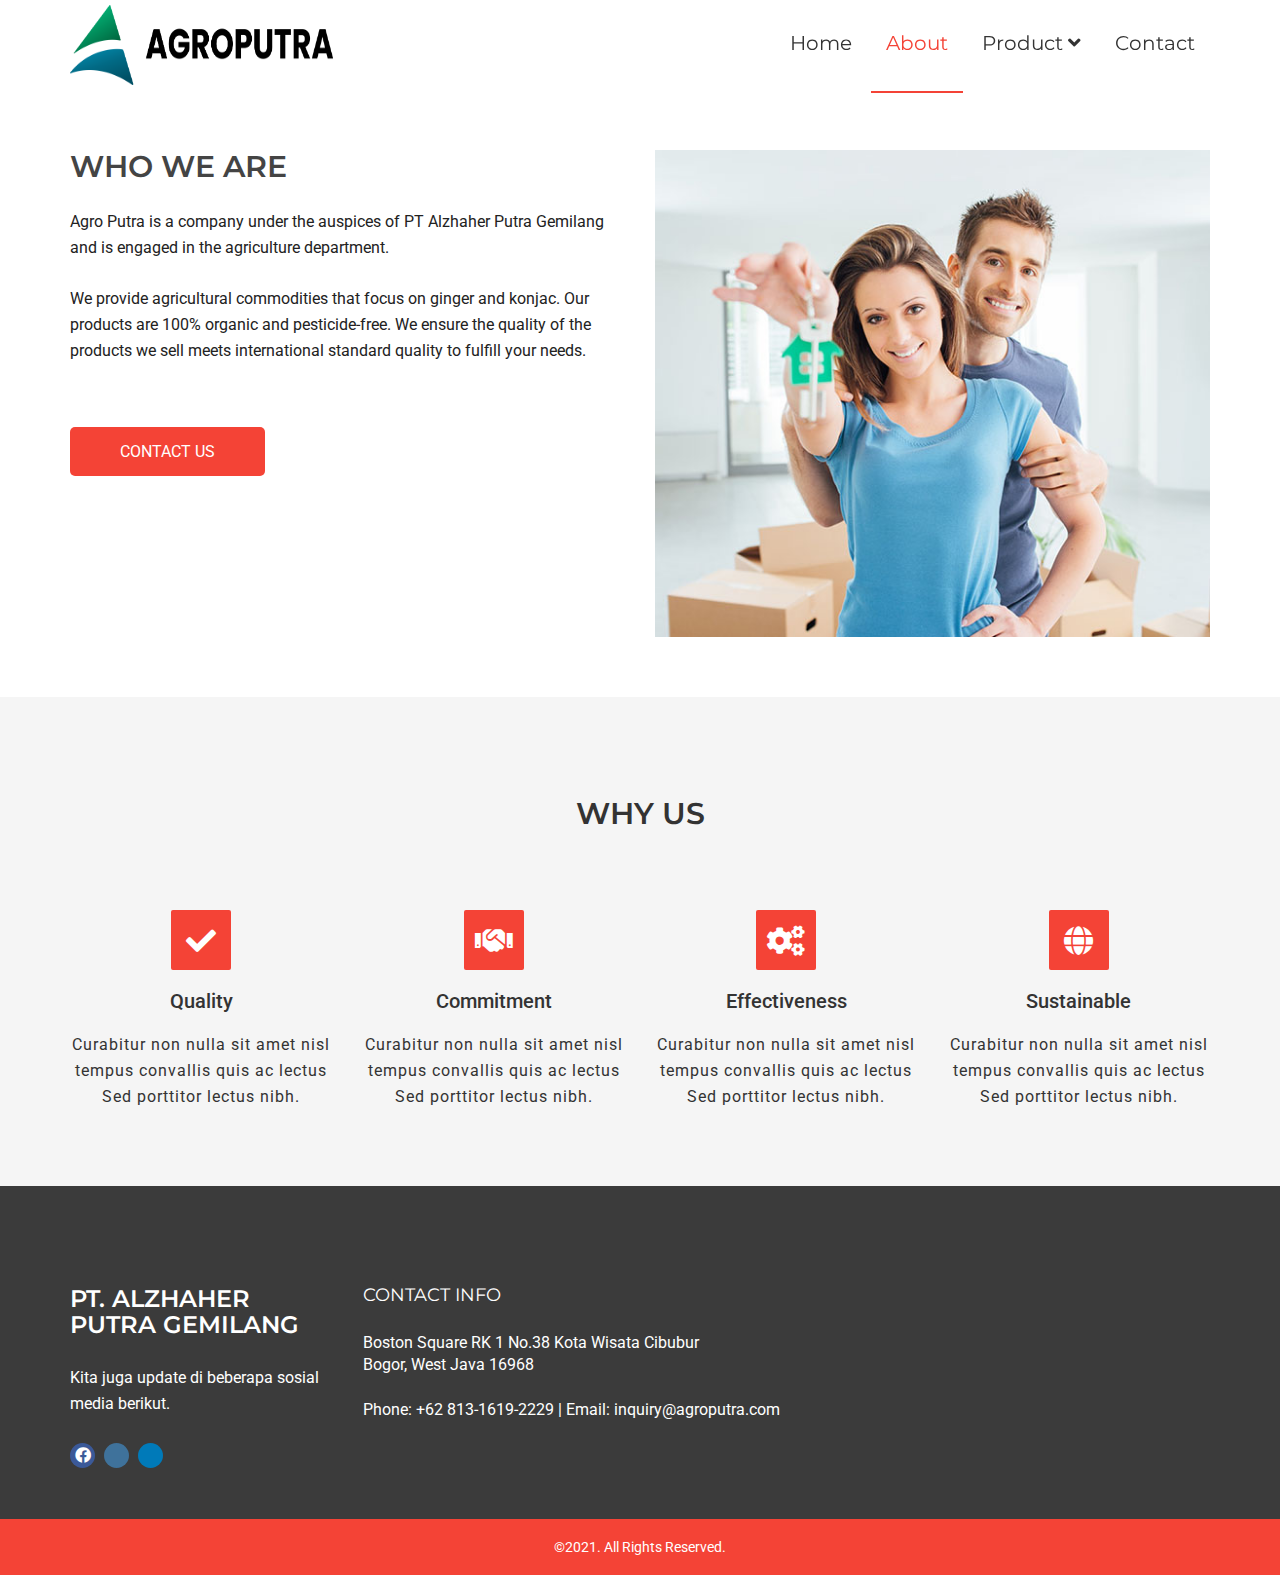
<file: about.html>
<!DOCTYPE html>
<html class="no-js" lang="">
  <!-- Mirrored from www.theasianweb.com/realestate/about.html by HTTrack Website Copier/3.x [XR&CO'2014], Wed, 30 Jun 2021 09:32:20 GMT -->
  <head>
    <meta charset="utf-8" />
    <meta http-equiv="x-ua-compatible" content="ie=edge" />
    <title>Agroputra | About</title>
    <meta name="description" content="" />
    <meta name="viewport" content="width=device-width, initial-scale=1" />

    <link rel="apple-touch-icon" href="apple-touch-icon.html" />
    <!-- Place favicon.ico in the root directory -->

    <!-- All CSS here -->
    <!-- bootstrap v3.3.6 CSS -->
    <link rel="stylesheet" href="css/bootstrap.min.css" />
    <!-- animate CSS -->
    <link rel="stylesheet" href="css/animate.css" />
    <!-- jquery-ui.min CSS -->
    <link rel="stylesheet" href="css/jquery-ui.min.css" />
    <!-- bootstrap select CSS -->
    <link rel="stylesheet" href="css/bootstrap-select.min.css" />
    <!-- magnific popup CSS -->
    <link rel="stylesheet" href="css/magnific-popup.css" />
    <!-- owl.carousel CSS -->
    <link rel="stylesheet" href="css/owl.carousel.css" />
    <!-- bxslider CSS -->
    <link rel="stylesheet" href="css/jquery.bxslider.css" />
    <!-- slick CSS -->
    <link rel="stylesheet" href="css/slick.css" />
    <link rel="stylesheet" href="css/slick-theme.css" />
    <!-- font-awesome CSS -->
    <link rel="stylesheet" href="css/font-awesome.min.css" />
    <!-- meanmenu css -->
    <link rel="stylesheet" href="css/meanmenu.min.css" />
    <!-- style CSS -->
    <link rel="stylesheet" href="style.css" />
    <!-- responsive CSS -->
    <link rel="stylesheet" href="css/responsive.css" />
    <link href="fontawesome/css/fontawesome.css" rel="stylesheet" />
    <link href="fontawesome/css/brands.css" rel="stylesheet" />
    <link href="fontawesome/css/solid.css" rel="stylesheet" />
    <!-- modernizr CSS -->
    <script src="js/vendor/modernizr-2.8.3.min.js"></script>
  </head>
  <body>
    <!--[if lt IE 8]>
      <p class="browserupgrade">
        You are using an <strong>outdated</strong> browser. Please
        <a href="http://browsehappy.com/">upgrade your browser</a> to improve
        your experience.
      </p>
    <![endif]-->

    <!-- Header Area -->
    <header>
      <div class="header-v1">
        <div class="header-navbar navbar-default navbar-fixed-top">
          <div class="container">
            <div class="row">
              <div class="col-md-3 col-sm-12 col-xs-12">
                <div class="header-logo">
                  <a href="index.html">
                    <img src="images/logo/logo-v1.png" alt="" />
                  </a>
                </div>
              </div>
              <div class="col-md-9 col-sm-12 col-xs-12">
                <div class="phone-menu">
                  <i class="fa fa-bars show-menu"></i>
                </div>
                <div class="main-menu text-right">
                  <nav>
                    <ul>
                      <li>
                        <a href="index.html">Home</a>
                      </li>
                      <li class="active"><a href="about.html">About</a></li>
                      <li>
                        <a>Product <i class="fa fa-angle-down"></i></a>
                        <ul>
                          <li><a href="product-jahe.html">Ginger</a></li>
                          <li><a href="product-porang.html">Konjac</a></li>
                        </ul>
                      </li>
                      <li><a href="contact-us.html">Contact</a></li>
                    </ul>
                  </nav>
                </div>
              </div>
            </div>
          </div>
        </div>
      </div>
      <!-- mobile-menu-area start -->
      <div class="mobile-menu-area navbar-fixed-top">
        <div class="container">
          <div class="row">
            <div class="col-md-12">
              <div class="mobile-menu">
                <nav id="dropdown">
                  <ul>
                    <li>
                      <a href="index.html">Home</a>
                    </li>
                    <li class="active"><a href="about.html">About</a></li>
                    <li>
                      <a>Product <i class="fa fa-angle-down"></i></a>
                      <ul>
                        <li><a href="product-jahe.html">Ginger</a></li>
                        <li><a href="product-porang.html">Konjac</a></li>
                      </ul>
                    </li>
                    <li><a href="contact-us.html">Contact</a></li>
                  </ul>
                </nav>
              </div>
            </div>
          </div>
        </div>
      </div>
      <!-- mobile-menu-area end -->
    </header>
    <!-- /Header Area -->
    <!--About us area-->
    <section class="about-area section">
      <div class="container">
        <div class="row">
          <div class="col-md-6 col-sm-12 col-xs-12">
            <div class="about-content">
              <h2>WHO WE ARE</h2>
              <p>
                Agro Putra is a company under the auspices of PT Alzhaher Putra
                Gemilang and is engaged in the agriculture department.
              </p>
              <p style="margin-top: -50px">
                We provide agricultural commodities that focus on ginger and
                konjac. Our products are 100% organic and pesticide-free. We
                ensure the quality of the products we sell meets international
                standard quality to fulfill your needs.
              </p>

              <a href="contact-us.html" class="btn-a">CONTACT US</a>
            </div>
          </div>
          <div class="col-md-6 col-sm-12 col-xs-12">
            <div class="about-image">
              <img src="images/about.jpg" alt="" />
            </div>
          </div>
        </div>
      </div>
    </section>
    <!--/About us area-->
    <!-- Services Area -->
    <section class="services-area">
      <div class="container">
        <div class="row">
          <div class="col-md-8 col-md-offset-2 col-sm-12">
            <div
              class="section-heading-v1 text-center"
              style="margin-bottom: 80px"
            >
              <h2>WHY US</h2>
            </div>
          </div>
        </div>
        <div class="row">
          <div class="col-md-3 col-sm-6 col-xs-12 text-center">
            <div class="services-list">
              <span><i class="fa fa-check"></i></span>
              <h4>Quality</h4>
              <p>
                Curabitur non nulla sit amet nisl tempus convallis quis ac
                lectus Sed porttitor lectus nibh.
              </p>
            </div>
          </div>
          <div class="col-md-3 col-sm-6 col-xs-12 text-center">
            <div class="services-list">
              <span><i class="fa fa-handshake"></i></span>
              <h4>Commitment</h4>
              <p>
                Curabitur non nulla sit amet nisl tempus convallis quis ac
                lectus Sed porttitor lectus nibh.
              </p>
            </div>
          </div>
          <div class="col-md-3 col-sm-6 col-xs-12 text-center">
            <div class="services-list">
              <span><i class="fa fa-cogs"></i></span>
              <h4>Effectiveness</h4>
              <p>
                Curabitur non nulla sit amet nisl tempus convallis quis ac
                lectus Sed porttitor lectus nibh.
              </p>
            </div>
          </div>
          <div class="col-md-3 col-sm-6 col-xs-12 text-center">
            <div class="services-list">
              <span><i class="fa fa-globe"></i></span>
              <h4>Sustainable</h4>
              <p>
                Curabitur non nulla sit amet nisl tempus convallis quis ac
                lectus Sed porttitor lectus nibh.
              </p>
            </div>
          </div>
        </div>
      </div>
    </section>
    <!-- /Services Area -->
    <!--Footer-->
    <footer>
      <div class="footer-top">
        <div class="container">
          <div class="row">
            <div class="col-md-3 col-sm-6 col-xs-12">
              <div class="footer-about">
                <!-- <img src="images/logo/logo-v1.png" alt=""/> -->
                <h3>PT. ALZHAHER PUTRA GEMILANG</h3>
                <p>Kita juga update di beberapa sosial media berikut.</p>
                <ul>
                  <li>
                    <a href="#" class="facebook"
                      ><i class="fab fa-facebook"></i
                    ></a>
                  </li>
                  <li>
                    <a href="#" class="instagram"
                      ><i class="fa fa-instagram"></i
                    ></a>
                  </li>
                  <li>
                    <a href="#" class="linkedin"
                      ><i class="fa fa-linkedin"></i
                    ></a>
                  </li>
                </ul>
              </div>
            </div>
            <div class="col-md-6 col-sm-6 col-xs-12">
              <div class="footer-contact footer-content-area">
                <h4>Contact info</h4>
                <div class="contact-content">
                  <address>
                    <span>Boston Square RK 1 No.38 Kota Wisata Cibubur</span>
                    <span>Bogor, West Java 16968</span>
                  </address>

                  <p>
                    <span
                      >Phone: +62 813-1619-2229 | Email:
                      inquiry@agroputra.com</span
                    >
                  </p>
                  <p>
                    <!-- <span>Email: inquiry@agroputra.com</span> -->
                    <!-- <span>Web: www.realestate.com</span> -->
                  </p>
                </div>
              </div>
            </div>
          </div>
        </div>
      </div>
      <div class="footer-last last-v1">
        <div class="container">
          <div class="row">
            <div class="col-md-12 text-center">
              <p>©2021. All Rights Reserved.</p>
            </div>
          </div>
        </div>
      </div>
    </footer>
    <!--/Footer-->

    <!-- All JS here -->
    <!-- jquery latest version -->
    <script src="js/vendor/jquery-1.12.0.min.js"></script>
    <!-- bootstrap JS -->
    <script src="js/bootstrap.min.js"></script>
    <!-- owl.carousel JS -->
    <script src="js/owl.carousel.min.js"></script>
    <!-- bootstrap select JS -->
    <script src="js/bootstrap-select.min.js"></script>
    <!-- magnific popup JS -->
    <script src="js/jquery.magnific-popup.min.js"></script>
    <!-- jquery-ui JS -->
    <script src="js/jquery-ui.min.js"></script>
    <!-- wow JS -->
    <script src="js/wow.min.js"></script>
    <!-- bxslider JS -->
    <script src="js/jquery.bxslider.min.js"></script>
    <!-- counterup JS -->
    <script src="js/jquery.counterup.min.js"></script>
    <script src="js/waypoints.min.js"></script>
    <!-- slick JS -->
    <script src="js/slick.min.js"></script>
    <!-- plugins JS -->
    <script src="js/plugins.js"></script>
    <!-- meanmenu js -->
    <script src="js/jquery.meanmenu.js"></script>
    <!-- main JS -->
    <script src="js/main.js"></script>
  </body>

  <!-- Mirrored from www.theasianweb.com/realestate/about.html by HTTrack Website Copier/3.x [XR&CO'2014], Wed, 30 Jun 2021 09:32:21 GMT -->
</html>
</file>
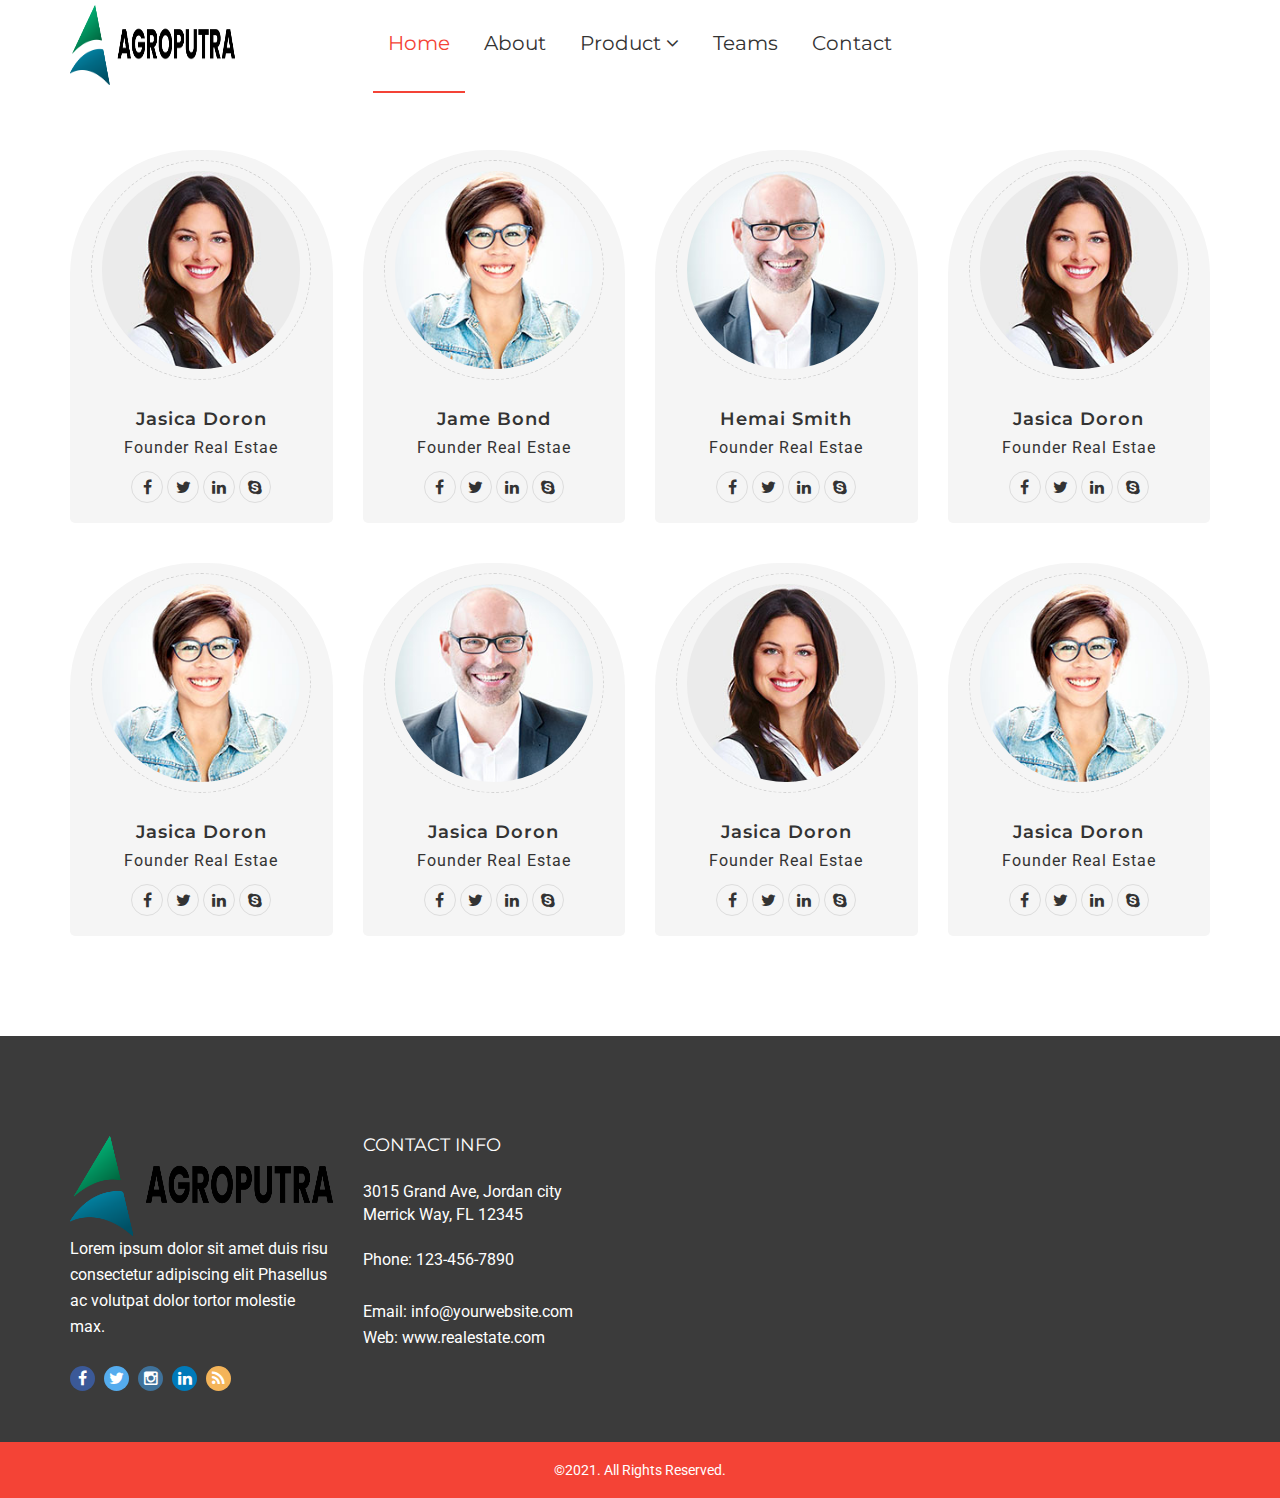
<file: agent-list.html>
<!doctype html>
<html class="no-js" lang="">
    
<!-- Mirrored from www.theasianweb.com/realestate/agent-list.html by HTTrack Website Copier/3.x [XR&CO'2014], Wed, 30 Jun 2021 09:34:08 GMT -->
<head>
        <meta charset="utf-8">
        <meta http-equiv="x-ua-compatible" content="ie=edge">
        <title>Real Estate | Agent list</title>
        <meta name="description" content="">
        <meta name="viewport" content="width=device-width, initial-scale=1">

        <link rel="apple-touch-icon" href="apple-touch-icon.html">
        <!-- Place favicon.ico in the root directory -->

        <!-- All CSS here -->
        <!-- bootstrap v3.3.6 CSS -->
        <link rel="stylesheet" href="css/bootstrap.min.css">
        <!-- animate CSS -->
        <link rel="stylesheet" href="css/animate.css">
        <!-- jquery-ui.min CSS -->
        <link rel="stylesheet" href="css/jquery-ui.min.css">
        <!-- bootstrap select CSS -->
        <link rel="stylesheet" href="css/bootstrap-select.min.css">
        <!-- magnific popup CSS -->
        <link rel="stylesheet" href="css/magnific-popup.css">
        <!-- owl.carousel CSS -->
        <link rel="stylesheet" href="css/owl.carousel.css">
        <!-- bxslider CSS -->
        <link rel="stylesheet" href="css/jquery.bxslider.css">
        <!-- slick CSS -->
        <link rel="stylesheet" href="css/slick.css">
        <link rel="stylesheet" href="css/slick-theme.css">
        <!-- font-awesome CSS -->
        <link rel="stylesheet" href="css/font-awesome.min.css">
        <!-- meanmenu css -->
        <link rel="stylesheet" href="css/meanmenu.min.css">
        <!-- style CSS -->
        <link rel="stylesheet" href="style.css">
        <!-- responsive CSS -->
        <link rel="stylesheet" href="css/responsive.css">
        <!-- modernizr CSS -->
        <script src="js/vendor/modernizr-2.8.3.min.js"></script>
    </head>
    <body>
        <!--[if lt IE 8]>
            <p class="browserupgrade">You are using an <strong>outdated</strong> browser. Please <a href="http://browsehappy.com/">upgrade your browser</a> to improve your experience.</p>
        <![endif]-->

        <!-- Header Area -->
        <header>
        	<div class="header-v1">
            	<div class="header-top">
                	<div class="container">
                    </div>
                </div>
                <div class="header-navbar">
                	<div class="container">
                    	<div class="row">
                        	<div class="col-md-2 col-sm-12 col-xs-12">
                            	<div class="header-logo">
                                	<a href="index-2.html">
                                        <img src="images/logo/logo-v1.png" alt=""/>
                                    </a>
                                </div>
                            </div>
                            <div class="col-md-8 col-sm-12 col-xs-12">
                                <div class="phone-menu"><i class="fa fa-bars show-menu"></i></div>
                            	<div class="main-menu text-center">
                                	<nav>
                                    	<ul>
                                        	<li class="active">
                                                <a href="index.html">Home</a>
                                                
                                            </li>
                                            <li><a href="about.html">About</a></li>
                                            <li>
                                                <a>Product <i class="fa fa-angle-down"></i></a>
                                                <ul>
                                                    <li><a href="product-jahe.html">Jahe</a></li>
                                                    <li><a href="product-porang.html">Porang</a></li>
                                                    <li><a href="product-moringa.html">Moringa</a></li>
                                                </ul>
                                            </li>
                                            <li><a href="agent-list.html">Teams</a></li>
                                            <!-- <li>
                                                <a>Pages <i class="fa fa-angle-down"></i></a>
                                            	<ul>
                                                	<li><a href="about.html">About us</a></li>
                                                    <li><a href="agent-list.html">Agent list</a></li>
                                                    <li><a href="agent-profile.html">Agent profile</a></li>
                                                    <li><a href="blog-grid.html">Blog grid</a></li>
                                                    <li><a href="blog-sidebar.html">Blog sidebar</a></li>
                                                    <li><a href="property-list-one.html">property-list-one</a></li>
                                                    <li><a href="property-list-two.html">property-list-two</a></li>
                                                    <li><a href="property-details-one.html">property-details-one</a></li>
                                                    <li><a href="property-details-two.html">property-details-two</a></li>
                                                    <li><a href="contact-us.html">Contact us</a></li>
                                                </ul>
                                           	</li> -->
                                            <!-- <li>
                                                <a>Blog <i class="fa fa-angle-down"></i></a>
                                                <ul>
                                                    <li><a href="blog-grid.html">Blog grid</a></li>
                                                    <li><a href="blog-sidebar.html">Blog sidebar</a></li>
                                                </ul>
                                            </li> -->
                                            <li><a href="contact-us.html">Contact</a></li>
                                        </ul>
                                    </nav>
                                </div>
                            </div>
                        </div>
                    </div>
                </div>
            </div>
            <!-- mobile-menu-area start -->
            <div class="mobile-menu-area">
              <div class="container">
                <div class="row">
                  <div class="col-md-12">
                    <div class="mobile-menu">
                      <nav id="dropdown">                     
                        <ul>
                            <li class="active">
                                <a href="index.html">Home</a>
                                
                            </li>
                            <li><a href="about.html">About</a></li>
                            <li>
                                <a>Product <i class="fa fa-angle-down"></i></a>
                                <ul>
                                    <li><a href="product-jahe.html">Jahe</a></li>
                                    <li><a href="product-porang.html">Porang</a></li>
                                    <li><a href="product-moringa.html">Moringa</a></li>
                                </ul>
                            </li>
                            <li><a href="agent-list.html">Teams</a></li>
                            <!-- <li>
                                <a>Pages <i class="fa fa-angle-down"></i></a>
                                <ul>
                                    <li><a href="about.html">About us</a></li>
                                    <li><a href="agent-list.html">Agent list</a></li>
                                    <li><a href="agent-profile.html">Agent profile</a></li>
                                    <li><a href="blog-grid.html">Blog grid</a></li>
                                    <li><a href="blog-sidebar.html">Blog sidebar</a></li>
                                    <li><a href="property-list-one.html">property-list-one</a></li>
                                    <li><a href="property-list-two.html">property-list-two</a></li>
                                    <li><a href="property-details-one.html">property-details-one</a></li>
                                    <li><a href="property-details-two.html">property-details-two</a></li>
                                    <li><a href="contact-us.html">Contact us</a></li>
                                </ul>
                               </li> -->
                            <!-- <li>
                                <a>Blog <i class="fa fa-angle-down"></i></a>
                                <ul>
                                    <li><a href="blog-grid.html">Blog grid</a></li>
                                    <li><a href="blog-sidebar.html">Blog sidebar</a></li>
                                </ul>
                            </li> -->
                            <li><a href="contact-us.html">Contact</a></li>
                        </ul>
                      </nav>
                    </div>          
                  </div>
                </div>
              </div>
            </div>
            <!-- mobile-menu-area end -->
        </header><!-- /Header Area -->
        <!-- Agent Area -->
        <section class="agent-area-page section">
            <div class="container">
                <div class="row">
                    <div class="col-md-3 col-sm-6 col-xs-12">
                        <div class="agent-list text-center">
                            <div class="agent-image">
                                <figure>
                                    <img src="images/agent/agent-1-v1.jpg" alt=""/>
                                    <span class="image-cap"><i class="fa fa-plus"></i></span>
                                </figure>
                            </div>
                            <div class="content-agent">
                                <h4><a href="#">Jasica Doron</a></h4>
                                <p>Founder Real Estae</p>
                                <ul>
                                    <li><a href="#"><i class="fa fa-facebook"></i></a></li>
                                    <li><a href="#"><i class="fa fa-twitter"></i></a></li>
                                    <li><a href="#"><i class="fa fa-linkedin"></i></a></li>
                                    <li><a href="#"><i class="fa fa-skype"></i></a></li>
                                </ul>
                            </div>
                        </div>
                    </div>
                    <div class="col-md-3 col-sm-6 col-xs-12">
                        <div class="agent-list text-center">
                            <div class="agent-image">
                                <figure>
                                    <img src="images/agent/agent-2-v1.jpg" alt=""/>
                                    <span class="image-cap"><i class="fa fa-plus"></i></span>
                                </figure>
                            </div>
                            <div class="content-agent">
                                <h4><a href="#">Jame Bond</a></h4>
                                <p>Founder Real Estae</p>
                                <ul>
                                    <li><a href="#"><i class="fa fa-facebook"></i></a></li>
                                    <li><a href="#"><i class="fa fa-twitter"></i></a></li>
                                    <li><a href="#"><i class="fa fa-linkedin"></i></a></li>
                                    <li><a href="#"><i class="fa fa-skype"></i></a></li>
                                </ul>
                            </div>
                        </div>
                    </div>
                    <div class="col-md-3 col-sm-6 col-xs-12">
                        <div class="agent-list text-center">
                            <div class="agent-image">
                                <figure>
                                    <img src="images/agent/agent-3-v1.jpg" alt=""/>
                                    <span class="image-cap"><i class="fa fa-plus"></i></span>
                                </figure>
                            </div>
                            <div class="content-agent">
                                <h4><a href="#">Hemai Smith</a></h4>
                                <p>Founder Real Estae</p>
                                <ul>
                                    <li><a href="#"><i class="fa fa-facebook"></i></a></li>
                                    <li><a href="#"><i class="fa fa-twitter"></i></a></li>
                                    <li><a href="#"><i class="fa fa-linkedin"></i></a></li>
                                    <li><a href="#"><i class="fa fa-skype"></i></a></li>
                                </ul>
                            </div>
                        </div>
                    </div>
                    <div class="col-md-3 col-sm-6 col-xs-12">
                        <div class="agent-list text-center">
                            <div class="agent-image">
                                <figure>
                                    <img src="images/agent/agent-1-v1.jpg" alt=""/>
                                    <span class="image-cap"><i class="fa fa-plus"></i></span>
                                </figure>
                            </div>
                            <div class="content-agent">
                                <h4><a href="#">Jasica Doron</a></h4>
                                <p>Founder Real Estae</p>
                                <ul>
                                    <li><a href="#"><i class="fa fa-facebook"></i></a></li>
                                    <li><a href="#"><i class="fa fa-twitter"></i></a></li>
                                    <li><a href="#"><i class="fa fa-linkedin"></i></a></li>
                                    <li><a href="#"><i class="fa fa-skype"></i></a></li>
                                </ul>
                            </div>
                        </div>
                    </div>
                    <div class="col-md-3 col-sm-6 col-xs-12">
                        <div class="agent-list text-center">
                            <div class="agent-image">
                                <figure>
                                    <img src="images/agent/agent-2-v1.jpg" alt=""/>
                                    <span class="image-cap"><i class="fa fa-plus"></i></span>
                                </figure>
                            </div>
                            <div class="content-agent">
                                <h4><a href="#">Jasica Doron</a></h4>
                                <p>Founder Real Estae</p>
                                <ul>
                                    <li><a href="#"><i class="fa fa-facebook"></i></a></li>
                                    <li><a href="#"><i class="fa fa-twitter"></i></a></li>
                                    <li><a href="#"><i class="fa fa-linkedin"></i></a></li>
                                    <li><a href="#"><i class="fa fa-skype"></i></a></li>
                                </ul>
                            </div>
                        </div>
                    </div>
                    <div class="col-md-3 col-sm-6 col-xs-12">
                        <div class="agent-list text-center">
                            <div class="agent-image">
                                <figure>
                                    <img src="images/agent/agent-3-v1.jpg" alt=""/>
                                    <span class="image-cap"><i class="fa fa-plus"></i></span>
                                </figure>
                            </div>
                            <div class="content-agent">
                                <h4><a href="#">Jasica Doron</a></h4>
                                <p>Founder Real Estae</p>
                                <ul>
                                    <li><a href="#"><i class="fa fa-facebook"></i></a></li>
                                    <li><a href="#"><i class="fa fa-twitter"></i></a></li>
                                    <li><a href="#"><i class="fa fa-linkedin"></i></a></li>
                                    <li><a href="#"><i class="fa fa-skype"></i></a></li>
                                </ul>
                            </div>
                        </div>
                    </div>
                    <div class="col-md-3 col-sm-6 col-xs-12">
                        <div class="agent-list text-center">
                            <div class="agent-image">
                                <figure>
                                    <img src="images/agent/agent-1-v1.jpg" alt=""/>
                                    <span class="image-cap"><i class="fa fa-plus"></i></span>
                                </figure>
                            </div>
                            <div class="content-agent">
                                <h4><a href="#">Jasica Doron</a></h4>
                                <p>Founder Real Estae</p>
                                <ul>
                                    <li><a href="#"><i class="fa fa-facebook"></i></a></li>
                                    <li><a href="#"><i class="fa fa-twitter"></i></a></li>
                                    <li><a href="#"><i class="fa fa-linkedin"></i></a></li>
                                    <li><a href="#"><i class="fa fa-skype"></i></a></li>
                                </ul>
                            </div>
                        </div>
                    </div>
                    <div class="col-md-3 col-sm-6 col-xs-12">
                        <div class="agent-list text-center">
                            <div class="agent-image">
                                <figure>
                                    <img src="images/agent/agent-2-v1.jpg" alt=""/>
                                    <span class="image-cap"><i class="fa fa-plus"></i></span>
                                </figure>
                            </div>
                            <div class="content-agent">
                                <h4><a href="#">Jasica Doron</a></h4>
                                <p>Founder Real Estae</p>
                                <ul>
                                    <li><a href="#"><i class="fa fa-facebook"></i></a></li>
                                    <li><a href="#"><i class="fa fa-twitter"></i></a></li>
                                    <li><a href="#"><i class="fa fa-linkedin"></i></a></li>
                                    <li><a href="#"><i class="fa fa-skype"></i></a></li>
                                </ul>
                            </div>
                        </div>
                    </div>
                </div>
            </div>
        </section>
         <!--Footer-->
         <footer >
        	<div class="footer-top">
            	<div class="container">
                	<div class="row">
                    	<div class="col-md-3 col-sm-6 col-xs-12">
                            <div class="footer-about">
                            	<img src="images/logo/logo-v1.png" alt=""/>
                                <p>Lorem ipsum dolor sit amet duis risu consectetur adipiscing elit Phasellus ac volutpat dolor  tortor molestie max.</p>
                            	<ul>
                                	<li><a href="#" class="facebook"><i class="fa fa-facebook"></i></a></li>
                                    <li><a href="#" class="twitter"><i class="fa fa-twitter"></i></a></li>
                                    <li><a href="#" class="instagram"><i class="fa fa-instagram"></i></a></li>
                                    <li><a href="#" class="linkedin"><i class="fa fa-linkedin"></i></a></li>
                                    <li><a href="#" class="feed"><i class="fa fa-feed"></i></a></li>
                                </ul>
                            </div>
                        </div>
                        <!-- <div class="col-md-3 col-sm-6 col-xs-12">
                            <div class="footer-properties footer-content-area">
                        	    <h4>Recent properties</h4>
                                <div class="prop-list">
                                	<div class="prop-image floatleft"><img src="images/footer/footer-1-v1.jpg" alt=""/></div>
                                    <div class="prop-details text-left">
                                        <h5><a href="#">2186 Rinehart Road</a></h5>
                                        <p>Doral, FL 33178</p>
                                        <strong>$ 72,000</strong>
                                    </div>
                                </div>
                                <div class="prop-list">
                                    <div class="prop-image floatleft"><img src="images/footer/footer-2-v1.jpg" alt=""/></div>
                                    <div class="prop-details text-left">
                                        <h5><a href="#">2186 Rinehart Road</a></h5>
                                        <p>Doral, FL 33178</p>
                                        <strong>$ 72,000</strong>
                                    </div>
                                </div>
                            </div>
                        </div> -->
                        <!-- <div class="col-md-3 col-sm-6 col-xs-12">
                             <div class="footer-twitter footer-content-area">
                            	<h4>Latest Tweets </h4>
                                <div class="twitter-content">
                                    <p>
                                    Check out 'Candor - Responsive WordPress Blog Theme'
                                    </p>
                                    <a href="#">https://t.co/uoieooee</a>
                                    <span>15 days ago</span>
                                </div>
                                <div class="twitter-content">
                                    <p>
                                    How to debug your WordPress website?
                                    </p>
                                    <a href="#">https://t.co/woureoroi</a>
                                    <span>29 days ago</span>
                                </div>
                            </div>
                        </div> -->
                        <div class="col-md-3 col-sm-6 col-xs-12">
                            <div class="footer-contact footer-content-area">
                            	<h4>Contact info</h4>
                                    <div class="contact-content">
                                    	<address>
                                        	<span>3015 Grand Ave, Jordan city</span>
                                            <span>Merrick Way, FL 12345</span>
                                        </address>
                                        
                                        <p><span>Phone: 123-456-7890</span></p>
                                        
                                        <p>
                                            <span>Email: info@yourwebsite.com</span>
                                            <span>Web: www.realestate.com</span>
                                        </p>
                                    </div>
                            </div>
                        </div>
                    </div>
                </div>
            </div>
            <div class="footer-last last-v1">
                <div class="container">
                    <div class="row">
                        <div class="col-md-12 text-center">
                            <p>©2021. All Rights Reserved. </p>
                        </div>
                    </div>
                </div>
            </div>
        </footer>

        <!-- All JS here -->
        <!-- jquery latest version -->
        <script src="js/vendor/jquery-1.12.0.min.js"></script>
        <!-- bootstrap JS -->
        <script src="js/bootstrap.min.js"></script>
        <!-- owl.carousel JS -->
        <script src="js/owl.carousel.min.js"></script>
        <!-- bootstrap select JS -->
        <script src="js/bootstrap-select.min.js"></script>
        <!-- magnific popup JS -->
        <script src="js/jquery.magnific-popup.min.js"></script>
        <!-- jquery-ui JS -->
        <script src="js/jquery-ui.min.js"></script>
        <!-- wow JS -->
        <script src="js/wow.min.js"></script>
        <!-- bxslider JS -->
        <script src="js/jquery.bxslider.min.js"></script>
        <!-- counterup JS -->
        <script src="js/jquery.counterup.min.js"></script>
        <script src="js/waypoints.min.js"></script>
        <!-- slick JS -->
        <script src="js/slick.min.js"></script>
        <!-- meanmenu js -->
        <script src="js/jquery.meanmenu.js"></script>
        <!-- plugins JS -->
        <script src="js/plugins.js"></script>
        <!-- main JS -->
        <script src="js/main.js"></script>
    </body>

<!-- Mirrored from www.theasianweb.com/realestate/agent-list.html by HTTrack Website Copier/3.x [XR&CO'2014], Wed, 30 Jun 2021 09:34:08 GMT -->
</html>
</file>
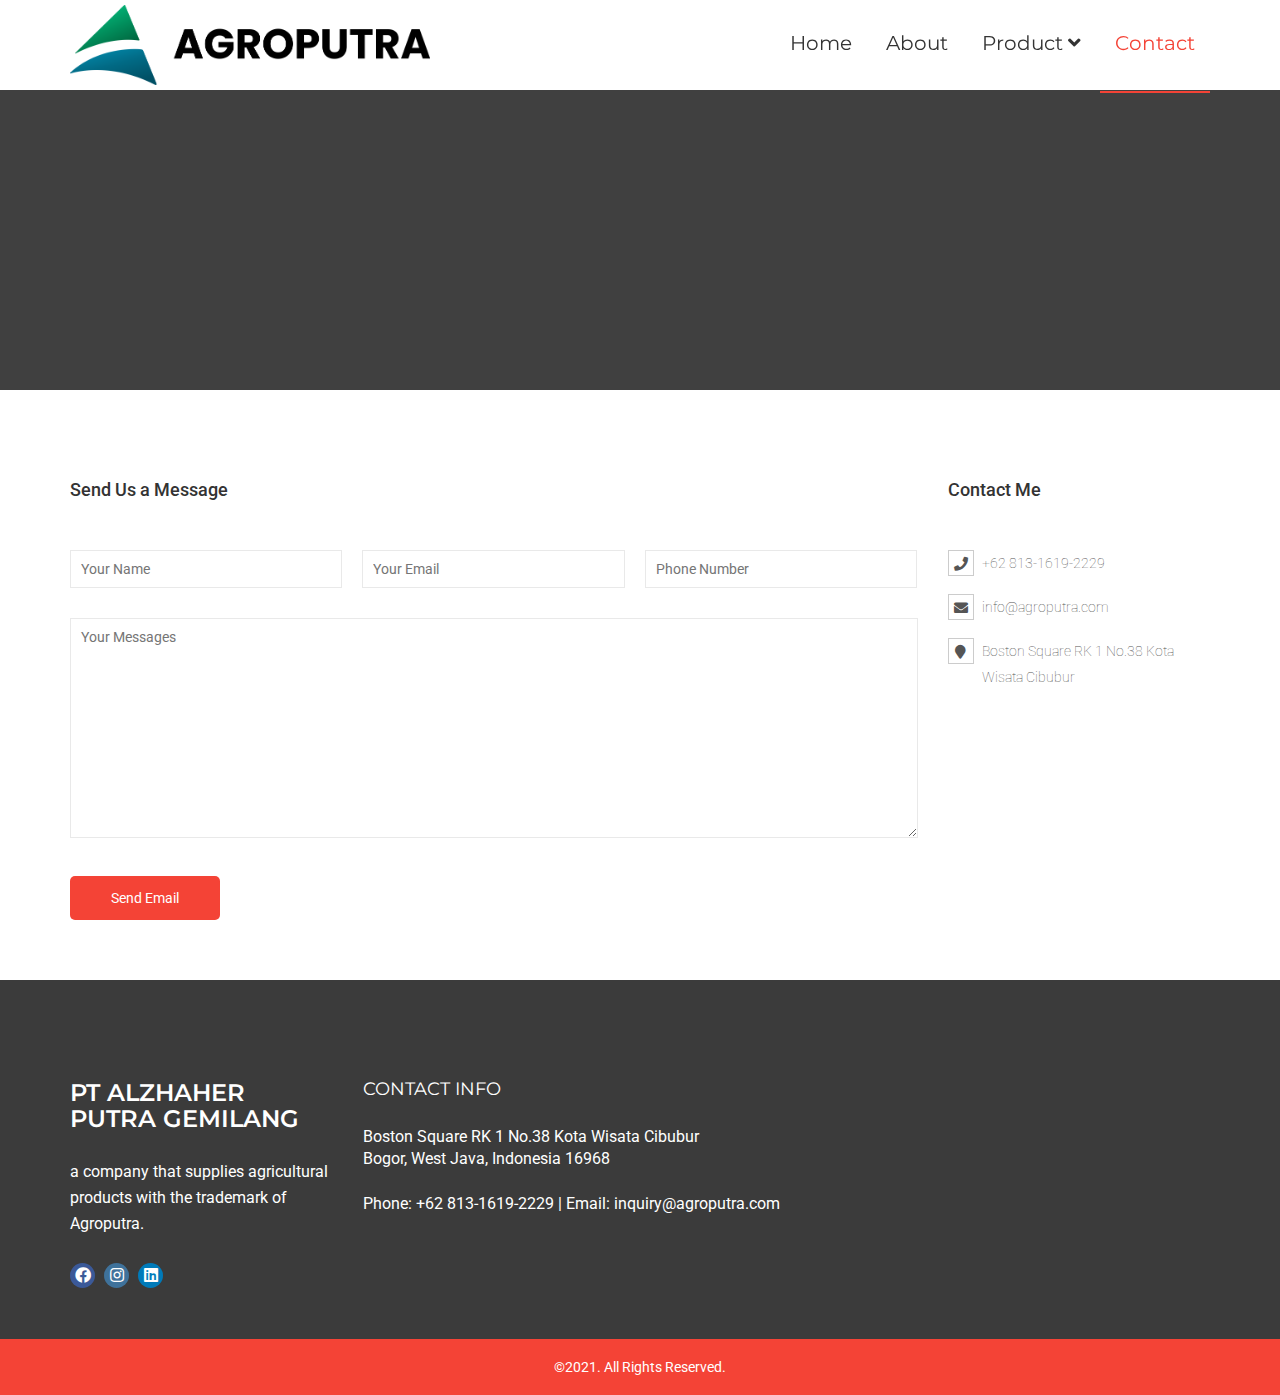
<file: contact-us.html>
<!DOCTYPE html>
<html class="no-js" lang="">
  <!-- Mirrored from www.theasianweb.com/realestate/contact-us.html by HTTrack Website Copier/3.x [XR&CO'2014], Wed, 30 Jun 2021 09:34:47 GMT -->
  <head>
    <meta charset="utf-8" />
    <meta http-equiv="x-ua-compatible" content="ie=edge" />
    <title>Real Estate | Contact us</title>
    <meta name="description" content="" />
    <meta name="viewport" content="width=device-width, initial-scale=1" />

    <link rel="apple-touch-icon" href="apple-touch-icon.html" />
    <!-- Place favicon.ico in the root directory -->

    <!-- All CSS here -->
    <!-- bootstrap v3.3.6 CSS -->
    <link rel="stylesheet" href="css/bootstrap.min.css" />
    <!-- animate CSS -->
    <link rel="stylesheet" href="css/animate.css" />
    <!-- jquery-ui.min CSS -->
    <link rel="stylesheet" href="css/jquery-ui.min.css" />
    <!-- bootstrap select CSS -->
    <link rel="stylesheet" href="css/bootstrap-select.min.css" />
    <!-- magnific popup CSS -->
    <link rel="stylesheet" href="css/magnific-popup.css" />
    <!-- owl.carousel CSS -->
    <link rel="stylesheet" href="css/owl.carousel.css" />
    <!-- bxslider CSS -->
    <link rel="stylesheet" href="css/jquery.bxslider.css" />
    <!-- slick CSS -->
    <link rel="stylesheet" href="css/slick.css" />
    <link rel="stylesheet" href="css/slick-theme.css" />
    <!-- font-awesome CSS -->
    <link rel="stylesheet" href="css/font-awesome.min.css" />
    <!-- meanmenu css -->
    <link rel="stylesheet" href="css/meanmenu.min.css" />
    <!-- style CSS -->
    <link rel="stylesheet" href="style.css" />
    <!-- responsive CSS -->
    <link rel="stylesheet" href="css/responsive.css" />
    <link href="fontawesome/css/fontawesome.css" rel="stylesheet" />
    <link href="fontawesome/css/brands.css" rel="stylesheet" />
    <link href="fontawesome/css/solid.css" rel="stylesheet" />
    <!-- modernizr CSS -->
    <script src="js/vendor/modernizr-2.8.3.min.js"></script>
  </head>
  <body>
    <!--[if lt IE 8]>
      <p class="browserupgrade">
        You are using an <strong>outdated</strong> browser. Please
        <a href="http://browsehappy.com/">upgrade your browser</a> to improve
        your experience.
      </p>
    <![endif]-->

    <!-- Header Area -->
    <header>
      <div class="header-v1">
        <div class="header-navbar navbar-default navbar-fixed-top">
          <div class="container">
            <div class="row">
              <div class="col-md-4 col-sm-12 col-xs-12">
                <div class="header-logo">
                  <a href="index.html">
                    <img src="images/logo/logo-v1.png" alt="" />
                  </a>
                </div>
              </div>
              <div class="col-md-8 col-sm-12 col-xs-12">
                <div class="phone-menu">
                  <i class="fa fa-bars show-menu"></i>
                </div>
                <div class="main-menu text-right">
                  <nav>
                    <ul>
                      <li>
                        <a href="index.html">Home</a>
                      </li>
                      <li><a href="about.html">About</a></li>
                      <li>
                        <a>Product <i class="fa fa-angle-down"></i></a>
                        <ul>
                          <li><a href="product-jahe.html">Ginger</a></li>
                          <li><a href="product-porang.html">Konjac</a></li>
                        </ul>
                      </li>
                      <li class="active">
                        <a href="contact-us.html">Contact</a>
                      </li>
                    </ul>
                  </nav>
                </div>
              </div>
            </div>
          </div>
        </div>
      </div>
      <!-- mobile-menu-area start -->
      <div class="mobile-menu-area navbar-fixed-top">
        <div class="container">
          <div class="row">
            <div class="col-md-12">
              <div class="mobile-menu">
                <nav id="dropdown">
                  <ul>
                    <li>
                      <a href="index.html">Home</a>
                    </li>
                    <li><a href="about.html">About</a></li>
                    <li>
                      <a>Product <i class="fa fa-angle-down"></i></a>
                      <ul>
                        <li><a href="product-jahe.html">Ginger</a></li>
                        <li><a href="product-porang.html">Konjac</a></li>
                      </ul>
                    </li>
                    <li class="active">
                      <a href="contact-us.html">Contact</a>
                    </li>
                  </ul>
                </nav>
              </div>
            </div>
          </div>
        </div>
      </div>
      <!-- mobile-menu-area end -->
    </header>
    <!-- /Header Area -->
    <!--Banner area-->
    <section class="banner-area section">
      <div class="mapouter">
        <div class="gmap_canvas">
          <iframe
            class="maps"
            id="gmap_canvas"
            src="https://maps.google.com/maps?q=SMAN%201%20Cileungsi&t=&z=13&ie=UTF8&iwloc=&output=embed"
            frameborder="0"
            scrolling="no"
            marginheight="0"
            marginwidth="0"
          >
          </iframe>
          <a href="https://123movies-to.org"></a><br />
          <style>
            .mapouter {
              position: relative;
              text-align: right;
              height: 350px;
              width: 100%;
            }</style
          ><a href="https://www.embedgooglemap.net">embedgooglemap.net</a>
          <style>
            .gmap_canvas {
              overflow: hidden;
              background: none !important;
              height: 350px;
              width: 100%;
            }
          </style>
          <style>
            .maps {
              height: 350px;
              width: 100%;
            }
          </style>
        </div>
      </div>
    </section>
    <!--/Banner area-->
    <!--Contact area-->
    <section class="contact-area section">
      <div class="container">
        <div class="row">
          <div class="col-md-9 col-sm-12" style="margin-top: 30px">
            <div class="mail-to">
              <h4>Send Us a Message</h4>
              <form id="myForm" method="POST" action="sendEmail.php">
                <ul>
                  <li>
                    <input type="text" name="name" placeholder="Your Name" required />
                  </li>
                  <li>
                    <input type="email" name="email" placeholder="Your Email" required />
                  </li>
                  <li>
                    <input type="text" name="number" placeholder="Phone Number" required
                    />
                  </li>
                </ul>
                <textarea rows="8" name="messages" placeholder="Your Messages" required></textarea>
                <button type="submit" class="btn-b">
                  Send Email
                </button>
              </form>
            </div>
          </div>
          <div class="col-md-3 col-sm-12" style="margin-top: 30px">
            <div class="list-sidber">
              <h4>Contact Me</h4>
              <!-- <p>Lorem ipsum dolor sit amet consectur adipiscing elit. Proin viverra eget arcu cursus. Sed sit amet nibh.</p> -->
              <ul>
                <li>
                  <span class="ico-sp"><i class="fa fa-phone"></i></span>
                  <span class="txt-sp">+62 813-1619-2229</span>
                </li>
                <li>
                  <span class="ico-sp"><i class="fa fa-envelope"></i></span>
                  <span class="txt-sp">info@agroputra.com</span>
                </li>
                <li>
                  <span class="ico-sp"><i class="fa fa-map-marker"></i></span>
                  <span class="txt-sp"
                    >Boston Square RK 1 No.38 Kota Wisata Cibubur</span
                  >
                </li>
              </ul>
            </div>
          </div>
        </div>
      </div>
    </section>
    <!--/Contact area-->
    <!--Footer-->
    <footer>
      <div class="footer-top">
        <div class="container">
          <div class="row">
            <div class="col-md-3 col-sm-6 col-xs-12">
              <div class="footer-about">
                <!-- <img src="images/logo/logo-v1.png" alt=""/> -->
                <h3>PT ALZHAHER PUTRA GEMILANG</h3>
                <p>
                  a company that supplies agricultural products with the
                  trademark of Agroputra.
                </p>
                <ul>
                  <li>
                    <a href="#" class="facebook"
                      ><i class="fab fa-facebook"></i
                    ></a>
                  </li>
                  <li>
                    <a href="#" class="instagram"
                      ><i class="fab fa-instagram"></i
                    ></a>
                  </li>
                  <li>
                    <a href="#" class="linkedin"
                      ><i class="fab fa-linkedin"></i
                    ></a>
                  </li>
                </ul>
              </div>
            </div>
            <div class="col-md-6 col-sm-6 col-xs-12">
              <div class="footer-contact footer-content-area">
                <h4>Contact info</h4>
                <div class="contact-content">
                  <address>
                    <span>Boston Square RK 1 No.38 Kota Wisata Cibubur</span>
                    <span>Bogor, West Java, Indonesia 16968</span>
                  </address>

                  <p>
                    <span
                      >Phone: +62 813-1619-2229 | Email:
                      inquiry@agroputra.com</span
                    >
                  </p>
                  <p>
                    <!-- <span>Email: inquiry@agroputra.com</span> -->
                    <!-- <span>Web: www.realestate.com</span> -->
                  </p>
                </div>
              </div>
            </div>
          </div>
        </div>
      </div>
      <div class="footer-last last-v1">
        <div class="container">
          <div class="row">
            <div class="col-md-12 text-center">
              <p>©2021. All Rights Reserved.</p>
            </div>
          </div>
        </div>
      </div>
    </footer>
    <!--/Footer-->

    <!-- All JS here -->
    <script src="https://code.jquery.com/jquery-3.6.0.min.js"></script>
    <!-- jquery latest version -->
    <script src="js/vendor/jquery-1.12.0.min.js"></script>
    <!-- bootstrap JS -->
    <script src="js/bootstrap.min.js"></script>
    <!-- owl.carousel JS -->
    <script src="js/owl.carousel.min.js"></script>
    <!-- bootstrap select JS -->
    <script src="js/bootstrap-select.min.js"></script>
    <!-- magnific popup JS -->
    <script src="js/jquery.magnific-popup.min.js"></script>
    <!-- jquery-ui JS -->
    <script src="js/jquery-ui.min.js"></script>
    <!-- wow JS -->
    <script src="js/wow.min.js"></script>
    <!-- bxslider JS -->
    <script src="js/jquery.bxslider.min.js"></script>
    <!-- counterup JS -->
    <script src="js/jquery.counterup.min.js"></script>
    <script src="js/waypoints.min.js"></script>
    <!-- slick JS -->
    <script src="js/slick.min.js"></script>
    <!-- plugins JS -->
    <script src="js/plugins.js"></script>
    <!-- meanmenu js -->
    <script src="js/jquery.meanmenu.js"></script>
    <!-- main JS -->
    <script src="js/main.js"></script>
  </body>

  <!-- Mirrored from www.theasianweb.com/realestate/contact-us.html by HTTrack Website Copier/3.x [XR&CO'2014], Wed, 30 Jun 2021 09:34:47 GMT -->
</html>
</file>
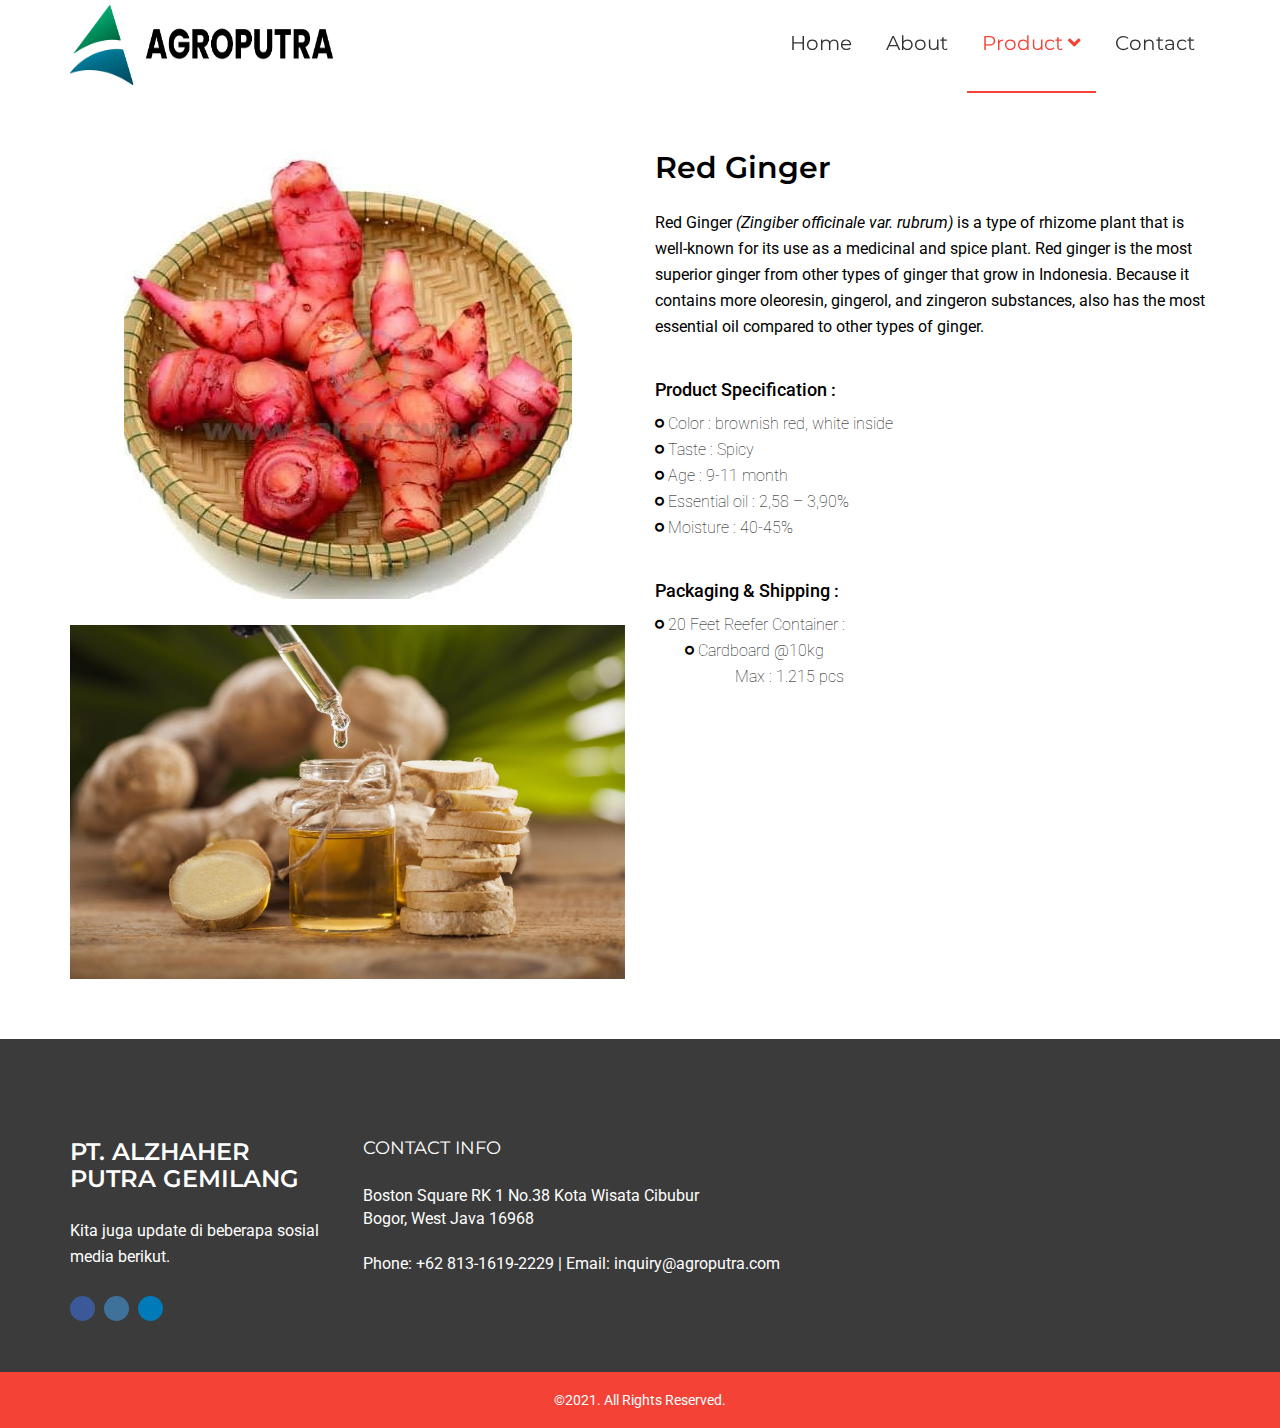
<file: product-jahe.html>
<!DOCTYPE html>
<html class="no-js" lang="">
  <!-- Mirrored from www.theasianweb.com/realestate/property-details-one.html by HTTrack Website Copier/3.x [XR&CO'2014], Wed, 30 Jun 2021 09:33:24 GMT -->

  <head>
    <meta charset="utf-8" />
    <meta http-equiv="x-ua-compatible" content="ie=edge" />
    <title>Real Estate | Property details one</title>
    <meta name="description" content="" />
    <meta name="viewport" content="width=device-width, initial-scale=1" />

    <link rel="apple-touch-icon" href="apple-touch-icon.html" />
    <!-- Place favicon.ico in the root directory -->

    <!-- All CSS here -->
    <!-- bootstrap v3.3.6 CSS -->
    <link rel="stylesheet" href="css/bootstrap.min.css" />
    <!-- animate CSS -->
    <link rel="stylesheet" href="css/animate.css" />
    <!-- jquery-ui.min CSS -->
    <link rel="stylesheet" href="css/jquery-ui.min.css" />
    <!-- bootstrap select CSS -->
    <link rel="stylesheet" href="css/bootstrap-select.min.css" />
    <!-- magnific popup CSS -->
    <link rel="stylesheet" href="css/magnific-popup.css" />
    <!-- owl.carousel CSS -->
    <link rel="stylesheet" href="css/owl.carousel.css" />
    <!-- bxslider CSS -->
    <link rel="stylesheet" href="css/jquery.bxslider.css" />
    <!-- slick CSS -->
    <link rel="stylesheet" href="css/slick.css" />
    <link rel="stylesheet" href="css/slick-theme.css" />
    <!-- font-awesome CSS -->
    <link rel="stylesheet" href="css/font-awesome.min.css" />
    <!-- meanmenu css -->
    <link rel="stylesheet" href="css/meanmenu.min.css" />
    <!-- style CSS -->
    <link rel="stylesheet" href="style.css" />
    <!-- responsive CSS -->
    <link rel="stylesheet" href="css/responsive.css" />
    <link href="fontawesome/css/fontawesome.css" rel="stylesheet" />
    <link href="fontawesome/css/brands.css" rel="stylesheet" />
    <link href="fontawesome/css/solid.css" rel="stylesheet" />
    <!-- modernizr CSS -->
    <script src="js/vendor/modernizr-2.8.3.min.js"></script>
  </head>

  <body>
    <!--[if lt IE 8]>
      <p class="browserupgrade">
        You are using an <strong>outdated</strong> browser. Please
        <a href="http://browsehappy.com/">upgrade your browser</a> to improve
        your experience.
      </p>
    <![endif]-->

    <!-- Header Area -->
    <header>
      <div class="header-v1">
        <div class="header-navbar navbar-default navbar-fixed-top">
          <div class="container">
            <div class="row">
              <div class="col-md-3 col-sm-12 col-xs-12">
                <div class="header-logo">
                  <a href="index.html">
                    <img src="images/logo/logo-v1.png" alt="" />
                  </a>
                </div>
              </div>
              <div class="col-md-9 col-sm-12 col-xs-12">
                <div class="phone-menu">
                  <i class="fa fa-bars show-menu"></i>
                </div>
                <div class="main-menu text-right">
                  <nav>
                    <ul>
                      <li>
                        <a href="index.html">Home</a>
                      </li>
                      <li><a href="about.html">About</a></li>
                      <li class="active">
                        <a>Product <i class="fa fa-angle-down"></i></a>
                        <ul>
                          <li><a href="product-jahe.html">Ginger</a></li>
                          <li><a href="product-porang.html">Konjac</a></li>
                        </ul>
                      </li>
                      <li><a href="contact-us.html">Contact</a></li>
                    </ul>
                  </nav>
                </div>
              </div>
            </div>
          </div>
        </div>
      </div>
      <!-- mobile-menu-area start -->
      <div class="mobile-menu-area navbar-fixed-top">
        <div class="container">
          <div class="row">
            <div class="col-md-12">
              <div class="mobile-menu">
                <nav id="dropdown">
                  <ul>
                    <li>
                      <a href="index.html">Home</a>
                    </li>
                    <li><a href="about.html">About</a></li>
                    <li class="active">
                      <a>Product <i class="fa fa-angle-down"></i></a>
                      <ul>
                        <li><a href="product-jahe.html">Ginger</a></li>
                        <li><a href="product-porang.html">Konjac</a></li>
                      </ul>
                    </li>
                    <li><a href="contact-us.html">Contact</a></li>
                  </ul>
                </nav>
              </div>
            </div>
          </div>
        </div>
      </div>
      <!-- mobile-menu-area end -->
    </header>
    <!-- /Header Area -->
    <!--Property details area-->
    <section class="property-details-area section">
      <div class="container">
        <div class="row">
          <div class="col-md-12">
            <!-- <h1 style="text-align: center; margin-top: -50px;">Our Ginger</h1> -->
          </div>
          <div class="col-md-6 col-sm-12 col-xs-12 properties-slides">
            <div class="big-photo">
              <center>
                <div class="item">
                  <img src="images/properties/red-ginger.jpg" alt="" />
                </div>
              </center>
            </div>
            <br />
            <div class="big-photo">
              <div class="item">
                <img src="images/properties/ginger-essential-oil.jpg" alt="" />
              </div>
            </div>
          </div>
          <div class="col-md-6 col-sm-12 col-xs-12">
            <div class="content-details-one">
              <div class="top-details">
                <h2>Red Ginger</h2>
                <p>
                  Red Ginger
                  <i style="color: #000000"
                    >(Zingiber officinale var. rubrum)</i
                  >
                  is a type of rhizome plant that is well-known for its use as a
                  medicinal and spice plant. Red ginger is the most superior
                  ginger from other types of ginger that grow in Indonesia.
                  Because it contains more oleoresin, gingerol, and zingeron
                  substances, also has the most essential oil compared to other
                  types of ginger.
                </p>
              </div>
              <div class="last-details">
                <h4 style="margin-top: -35px">Product Specification :</h4>
                <ul style="margin-top: -15px">
                  <li style="font-weight: lighter">
                    <i class="fa fa-genderless" style="color: black"></i> Color
                    : brownish red, white inside
                  </li>
                  <li style="font-weight: lighter">
                    <i class="fa fa-genderless" style="color: black"></i> Taste
                    : Spicy
                  </li>
                  <li style="font-weight: lighter">
                    <i class="fa fa-genderless" style="color: black"></i> Age :
                    9-11 month
                  </li>
                  <li style="font-weight: lighter">
                    <i class="fa fa-genderless" style="color: black"></i>
                    Essential oil : 2,58 – 3,90%
                  </li>
                  <li style="font-weight: lighter">
                    <i class="fa fa-genderless" style="color: black"></i>
                    Moisture : 40-45%
                  </li>
                </ul>
              </div>
              <div class="last-details">
                <h4 style="margin-top: -35px">Packaging & Shipping :</h4>
                <ul style="margin-top: -15px">
                  <li style="font-weight: lighter">
                    <i class="fa fa-genderless" style="color: black"></i> 20
                    Feet Reefer Container :
                  </li>
                  <li style="font-weight: lighter">
                    <i
                      class="fa fa-genderless"
                      style="color: black; margin-left: 30px"
                    ></i>
                    Cardboard @10kg
                  </li>
                  <li style="font-weight: lighter">
                    <i
                      class="fa fa-long-arrow-right"
                      style="color: black; margin-left: 60px"
                    ></i>
                    Max : 1.215 pcs
                  </li>
                </ul>
              </div>
            </div>
          </div>
        </div>
      </div>
    </section>
    <!--Footer-->
    <footer>
      <div class="footer-top">
        <div class="container">
          <div class="row">
            <div class="col-md-3 col-sm-6 col-xs-12">
              <div class="footer-about">
                <!-- <img src="images/logo/logo-v1.png" alt=""/> -->
                <h3>PT. ALZHAHER PUTRA GEMILANG</h3>
                <p>Kita juga update di beberapa sosial media berikut.</p>
                <ul>
                  <li>
                    <a href="#" class="facebook"
                      ><i class="fa fa-facebook"></i
                    ></a>
                  </li>
                  <li>
                    <a href="#" class="instagram"
                      ><i class="fa fa-instagram"></i
                    ></a>
                  </li>
                  <li>
                    <a href="#" class="linkedin"
                      ><i class="fa fa-linkedin"></i
                    ></a>
                  </li>
                </ul>
              </div>
            </div>
            <div class="col-md-6 col-sm-6 col-xs-12">
              <div class="footer-contact footer-content-area">
                <h4>Contact info</h4>
                <div class="contact-content">
                  <address>
                    <span>Boston Square RK 1 No.38 Kota Wisata Cibubur</span>
                    <span>Bogor, West Java 16968</span>
                  </address>

                  <p>
                    <span
                      >Phone: +62 813-1619-2229 | Email:
                      inquiry@agroputra.com</span
                    >
                  </p>
                  <p>
                    <!-- <span>Email: inquiry@agroputra.com</span> -->
                    <!-- <span>Web: www.realestate.com</span> -->
                  </p>
                </div>
              </div>
            </div>
          </div>
        </div>
      </div>
      <div class="footer-last last-v1">
        <div class="container">
          <div class="row">
            <div class="col-md-12 text-center">
              <p>©2021. All Rights Reserved.</p>
            </div>
          </div>
        </div>
      </div>
    </footer>
    <!--/Footer-->

    <!-- All JS here -->
    <!-- jquery latest version -->
    <script src="js/vendor/jquery-1.12.0.min.js"></script>
    <!-- bootstrap JS -->
    <script src="js/bootstrap.min.js"></script>
    <!-- owl.carousel JS -->
    <script src="js/owl.carousel.min.js"></script>
    <!-- bootstrap select JS -->
    <script src="js/bootstrap-select.min.js"></script>
    <!-- magnific popup JS -->
    <script src="js/jquery.magnific-popup.min.js"></script>
    <!-- jquery-ui JS -->
    <script src="js/jquery-ui.min.js"></script>
    <!-- wow JS -->
    <script src="js/wow.min.js"></script>
    <!-- bxslider JS -->
    <script src="js/jquery.bxslider.min.js"></script>
    <!-- counterup JS -->
    <script src="js/jquery.counterup.min.js"></script>
    <script src="js/waypoints.min.js"></script>
    <!-- slick JS -->
    <script src="js/slick.min.js"></script>
    <!-- plugins JS -->
    <script src="js/plugins.js"></script>
    <!-- meanmenu js -->
    <script src="js/jquery.meanmenu.js"></script>
    <!-- main JS -->
    <script src="js/main.js"></script>
  </body>

  <!-- Mirrored from www.theasianweb.com/realestate/property-details-one.html by HTTrack Website Copier/3.x [XR&CO'2014], Wed, 30 Jun 2021 09:33:41 GMT -->
</html>
</file>
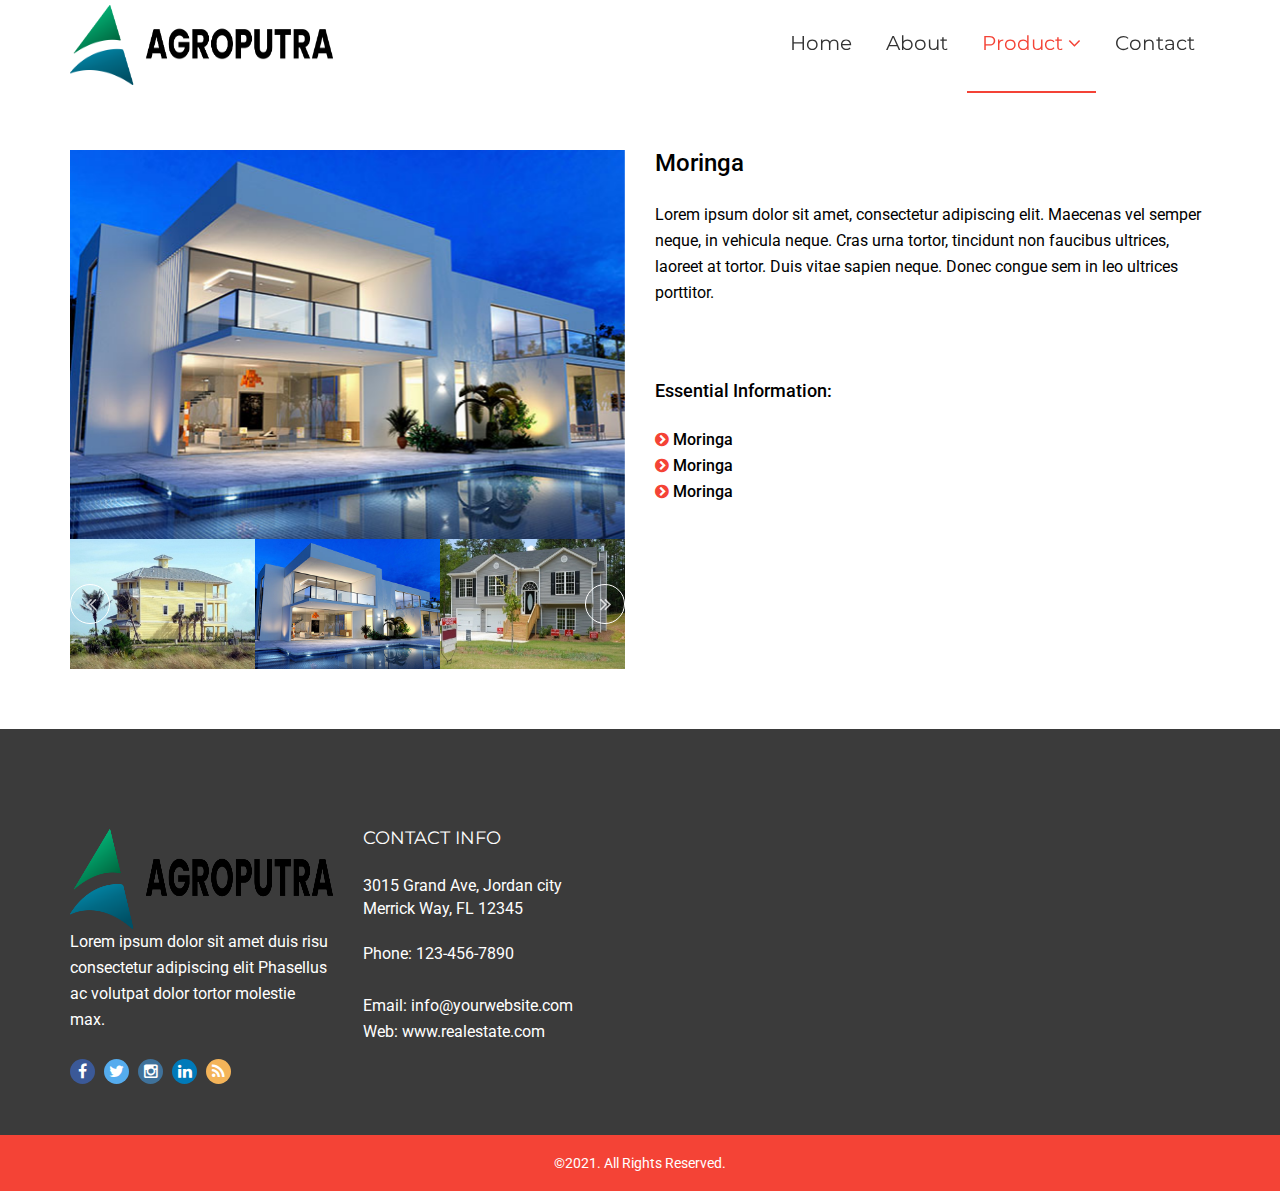
<file: product-moringa.html>
<!DOCTYPE html>
<html class="no-js" lang="">
  <!-- Mirrored from www.theasianweb.com/realestate/property-details-one.html by HTTrack Website Copier/3.x [XR&CO'2014], Wed, 30 Jun 2021 09:33:24 GMT -->
  <head>
    <meta charset="utf-8" />
    <meta http-equiv="x-ua-compatible" content="ie=edge" />
    <title>Real Estate | Property details one</title>
    <meta name="description" content="" />
    <meta name="viewport" content="width=device-width, initial-scale=1" />

    <link rel="apple-touch-icon" href="apple-touch-icon.html" />
    <!-- Place favicon.ico in the root directory -->

    <!-- All CSS here -->
    <!-- bootstrap v3.3.6 CSS -->
    <link rel="stylesheet" href="css/bootstrap.min.css" />
    <!-- animate CSS -->
    <link rel="stylesheet" href="css/animate.css" />
    <!-- jquery-ui.min CSS -->
    <link rel="stylesheet" href="css/jquery-ui.min.css" />
    <!-- bootstrap select CSS -->
    <link rel="stylesheet" href="css/bootstrap-select.min.css" />
    <!-- magnific popup CSS -->
    <link rel="stylesheet" href="css/magnific-popup.css" />
    <!-- owl.carousel CSS -->
    <link rel="stylesheet" href="css/owl.carousel.css" />
    <!-- bxslider CSS -->
    <link rel="stylesheet" href="css/jquery.bxslider.css" />
    <!-- slick CSS -->
    <link rel="stylesheet" href="css/slick.css" />
    <link rel="stylesheet" href="css/slick-theme.css" />
    <!-- font-awesome CSS -->
    <link rel="stylesheet" href="css/font-awesome.min.css" />
    <!-- meanmenu css -->
    <link rel="stylesheet" href="css/meanmenu.min.css" />
    <!-- style CSS -->
    <link rel="stylesheet" href="style.css" />
    <!-- responsive CSS -->
    <link rel="stylesheet" href="css/responsive.css" />
    <!-- modernizr CSS -->
    <script src="js/vendor/modernizr-2.8.3.min.js"></script>
  </head>
  <body>
    <!--[if lt IE 8]>
      <p class="browserupgrade">
        You are using an <strong>outdated</strong> browser. Please
        <a href="http://browsehappy.com/">upgrade your browser</a> to improve
        your experience.
      </p>
    <![endif]-->

    <!-- Header Area -->
    <header>
      <div class="header-v1">
        <div class="header-navbar navbar-default navbar-fixed-top">
          <div class="container">
            <div class="row">
              <div class="col-md-3 col-sm-12 col-xs-12">
                <div class="header-logo">
                  <a href="index.html">
                    <img src="images/logo/logo-v1.png" alt="" />
                  </a>
                </div>
              </div>
              <div class="col-md-9 col-sm-12 col-xs-12">
                <div class="phone-menu">
                  <i class="fa fa-bars show-menu"></i>
                </div>
                <div class="main-menu text-right">
                  <nav>
                    <ul>
                      <li>
                        <a href="index.html">Home</a>
                      </li>
                      <li><a href="about.html">About</a></li>
                      <li class="active">
                        <a>Product <i class="fa fa-angle-down"></i></a>
                        <ul>
                          <li><a href="product-jahe.html">Ginger</a></li>
                          <li><a href="product-porang.html">Konjac</a></li>
                        </ul>
                      </li>
                      <li><a href="contact-us.html">Contact</a></li>
                    </ul>
                  </nav>
                </div>
              </div>
            </div>
          </div>
        </div>
      </div>
      <!-- mobile-menu-area start -->
      <div class="mobile-menu-area navbar-fixed-top">
        <div class="container">
          <div class="row">
            <div class="col-md-12">
              <div class="mobile-menu">
                <nav id="dropdown">
                  <ul>
                    <li>
                      <a href="index.html">Home</a>
                    </li>
                    <li><a href="about.html">About</a></li>
                    <li class="active">
                      <a>Product <i class="fa fa-angle-down"></i></a>
                      <ul>
                        <li><a href="product-jahe.html">Ginger</a></li>
                        <li><a href="product-porang.html">Konjac</a></li>
                      </ul>
                    </li>
                    <li><a href="contact-us.html">Contact</a></li>
                  </ul>
                </nav>
              </div>
            </div>
          </div>
        </div>
      </div>
      <!-- mobile-menu-area end -->
    </header>
    <!-- /Header Area -->
    <!--Property details area-->
    <section class="property-details-area section">
      <div class="container">
        <div class="row">
          <div class="col-md-6 col-sm-12 col-xs-12 properties-slides">
            <div class="photo-slider big-photo">
              <div class="item">
                <img src="images/properties/properties-details-1.jpg" alt="" />
              </div>
              <div class="item">
                <img src="images/properties/properties-details-2.jpg" alt="" />
              </div>
              <div class="item">
                <img src="images/properties/properties-details-3.jpg" alt="" />
              </div>
              <div class="item">
                <img src="images/properties/properties-details-4.jpg" alt="" />
              </div>
              <div class="item">
                <img src="images/properties/properties-details-5.jpg" alt="" />
              </div>
            </div>
            <div class="photo-slider pagin-slider">
              <div class="item">
                <img src="images/properties/properties-details-1.jpg" alt="" />
              </div>
              <div class="item">
                <img src="images/properties/properties-details-2.jpg" alt="" />
              </div>
              <div class="item">
                <img src="images/properties/properties-details-3.jpg" alt="" />
              </div>
              <div class="item">
                <img src="images/properties/properties-details-4.jpg" alt="" />
              </div>
              <div class="item">
                <img src="images/properties/properties-details-5.jpg" alt="" />
              </div>
            </div>
          </div>
          <div class="col-md-6 col-sm-12 col-xs-12">
            <div class="content-details-one">
              <div class="top-details">
                <h3>Moringa</h3>
                <p>
                  Lorem ipsum dolor sit amet, consectetur adipiscing elit.
                  Maecenas vel semper neque, in vehicula neque. Cras urna
                  tortor, tincidunt non faucibus ultrices, laoreet at tortor.
                  Duis vitae sapien neque. Donec congue sem in leo ultrices
                  porttitor.
                </p>
              </div>
              <div class="last-details">
                <h4>Essential Information:</h4>
                <ul>
                  <li><i class="fa fa-chevron-circle-right"></i> Moringa</li>
                  <li><i class="fa fa-chevron-circle-right"></i> Moringa</li>
                  <li><i class="fa fa-chevron-circle-right"></i> Moringa</li>
                </ul>
              </div>
            </div>
          </div>
        </div>
      </div>
    </section>
    <!--/Property details area-->
    <!--Footer-->
    <footer>
      <div class="footer-top">
        <div class="container">
          <div class="row">
            <div class="col-md-3 col-sm-6 col-xs-12">
              <div class="footer-about">
                <img src="images/logo/logo-v1.png" alt="" />
                <p>
                  Lorem ipsum dolor sit amet duis risu consectetur adipiscing
                  elit Phasellus ac volutpat dolor tortor molestie max.
                </p>
                <ul>
                  <li>
                    <a href="#" class="facebook"
                      ><i class="fa fa-facebook"></i
                    ></a>
                  </li>
                  <li>
                    <a href="#" class="twitter"
                      ><i class="fa fa-twitter"></i
                    ></a>
                  </li>
                  <li>
                    <a href="#" class="instagram"
                      ><i class="fa fa-instagram"></i
                    ></a>
                  </li>
                  <li>
                    <a href="#" class="linkedin"
                      ><i class="fa fa-linkedin"></i
                    ></a>
                  </li>
                  <li>
                    <a href="#" class="feed"><i class="fa fa-feed"></i></a>
                  </li>
                </ul>
              </div>
            </div>
            <div class="col-md-3 col-sm-6 col-xs-12">
              <div class="footer-contact footer-content-area">
                <h4>Contact info</h4>
                <div class="contact-content">
                  <address>
                    <span>3015 Grand Ave, Jordan city</span>
                    <span>Merrick Way, FL 12345</span>
                  </address>

                  <p><span>Phone: 123-456-7890</span></p>

                  <p>
                    <span>Email: info@yourwebsite.com</span>
                    <span>Web: www.realestate.com</span>
                  </p>
                </div>
              </div>
            </div>
          </div>
        </div>
      </div>
      <div class="footer-last last-v1">
        <div class="container">
          <div class="row">
            <div class="col-md-12 text-center">
              <p>©2021. All Rights Reserved.</p>
            </div>
          </div>
        </div>
      </div>
    </footer>
    <!--/Footer-->

    <!-- All JS here -->
    <!-- jquery latest version -->
    <script src="js/vendor/jquery-1.12.0.min.js"></script>
    <!-- bootstrap JS -->
    <script src="js/bootstrap.min.js"></script>
    <!-- owl.carousel JS -->
    <script src="js/owl.carousel.min.js"></script>
    <!-- bootstrap select JS -->
    <script src="js/bootstrap-select.min.js"></script>
    <!-- magnific popup JS -->
    <script src="js/jquery.magnific-popup.min.js"></script>
    <!-- jquery-ui JS -->
    <script src="js/jquery-ui.min.js"></script>
    <!-- wow JS -->
    <script src="js/wow.min.js"></script>
    <!-- bxslider JS -->
    <script src="js/jquery.bxslider.min.js"></script>
    <!-- counterup JS -->
    <script src="js/jquery.counterup.min.js"></script>
    <script src="js/waypoints.min.js"></script>
    <!-- slick JS -->
    <script src="js/slick.min.js"></script>
    <!-- plugins JS -->
    <script src="js/plugins.js"></script>
    <!-- meanmenu js -->
    <script src="js/jquery.meanmenu.js"></script>
    <!-- main JS -->
    <script src="js/main.js"></script>
  </body>

  <!-- Mirrored from www.theasianweb.com/realestate/property-details-one.html by HTTrack Website Copier/3.x [XR&CO'2014], Wed, 30 Jun 2021 09:33:41 GMT -->
</html>
</file>
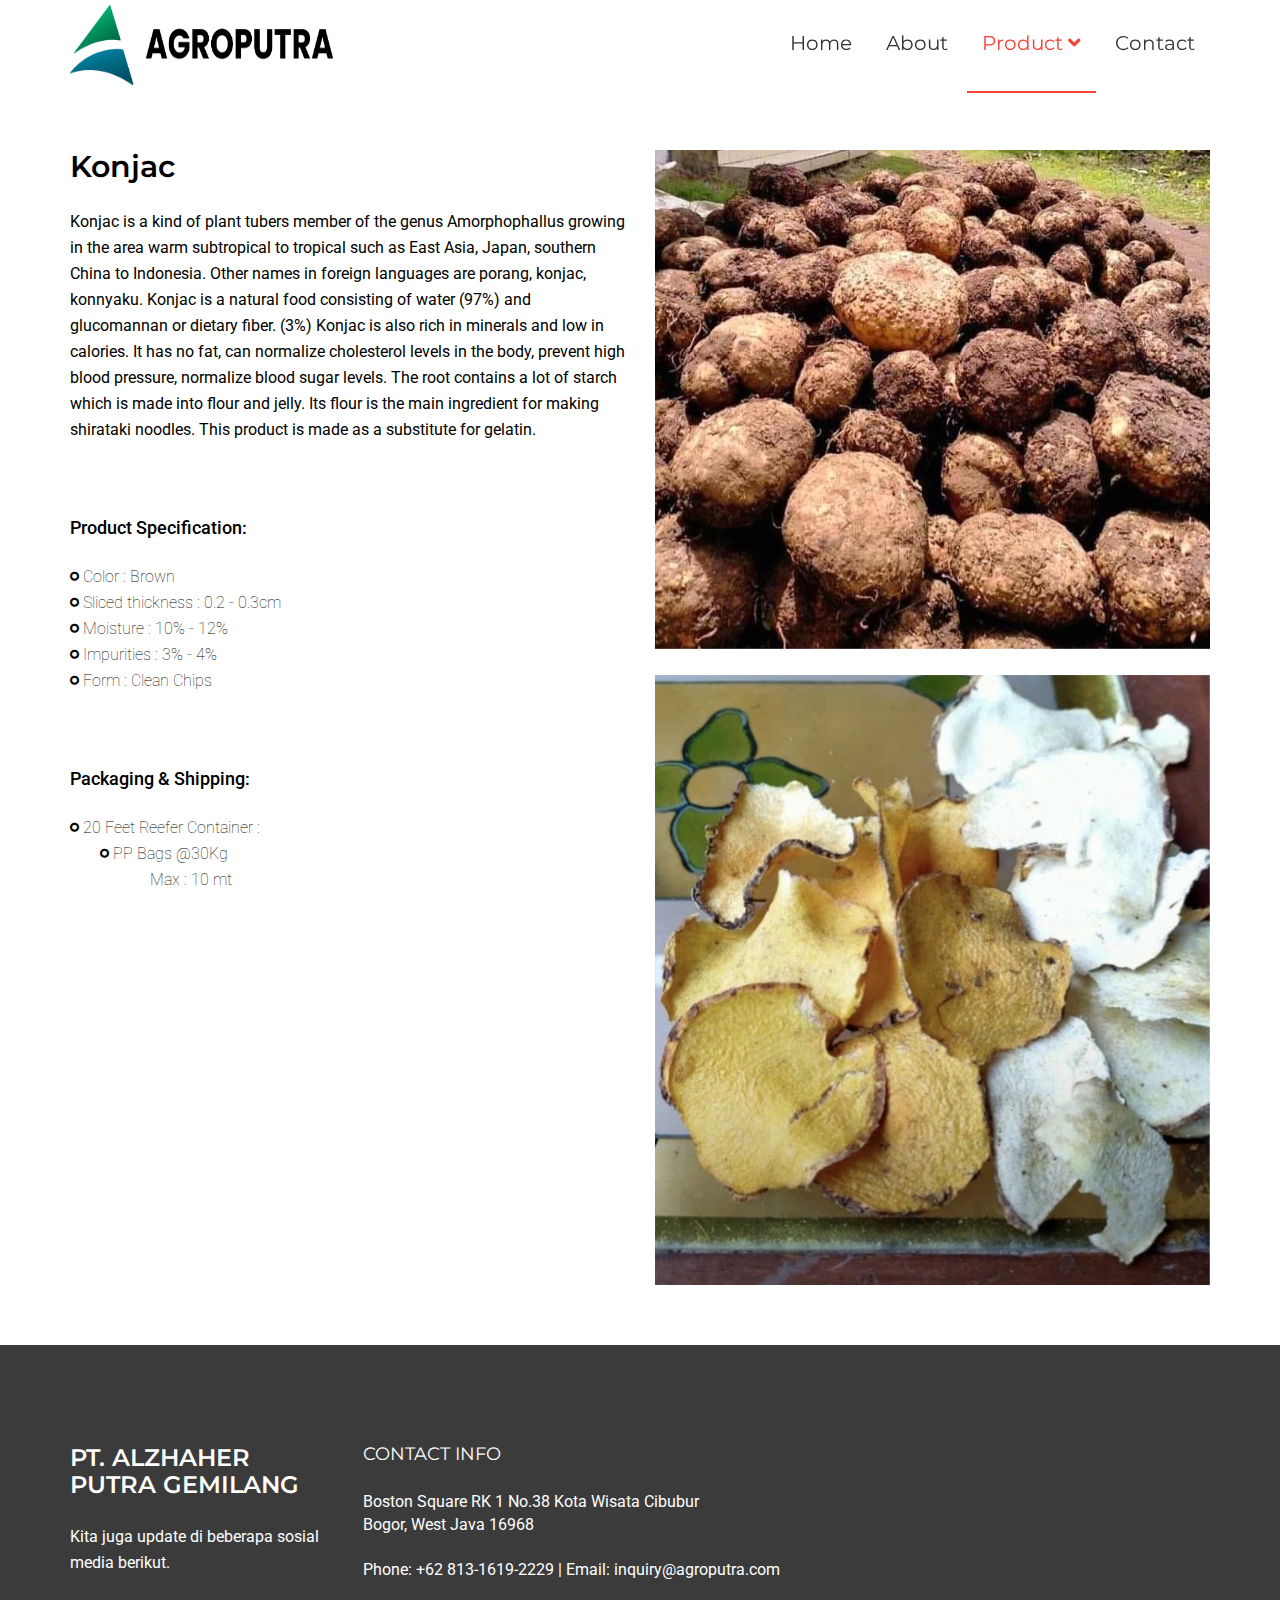
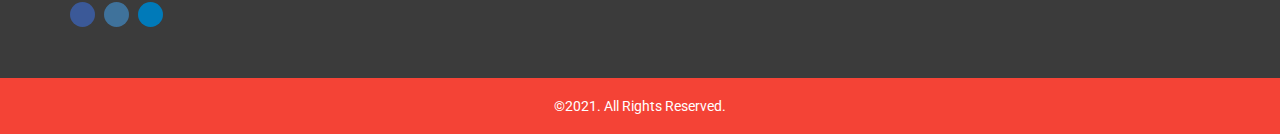
<file: product-porang.html>
<!DOCTYPE html>
<html class="no-js" lang="">
  <!-- Mirrored from www.theasianweb.com/realestate/property-details-one.html by HTTrack Website Copier/3.x [XR&CO'2014], Wed, 30 Jun 2021 09:33:24 GMT -->
  <head>
    <meta charset="utf-8" />
    <meta http-equiv="x-ua-compatible" content="ie=edge" />
    <title>Real Estate | Property details one</title>
    <meta name="description" content="" />
    <meta name="viewport" content="width=device-width, initial-scale=1" />

    <link rel="apple-touch-icon" href="apple-touch-icon.html" />
    <!-- Place favicon.ico in the root directory -->

    <!-- All CSS here -->
    <!-- bootstrap v3.3.6 CSS -->
    <link rel="stylesheet" href="css/bootstrap.min.css" />
    <!-- animate CSS -->
    <link rel="stylesheet" href="css/animate.css" />
    <!-- jquery-ui.min CSS -->
    <link rel="stylesheet" href="css/jquery-ui.min.css" />
    <!-- bootstrap select CSS -->
    <link rel="stylesheet" href="css/bootstrap-select.min.css" />
    <!-- magnific popup CSS -->
    <link rel="stylesheet" href="css/magnific-popup.css" />
    <!-- owl.carousel CSS -->
    <link rel="stylesheet" href="css/owl.carousel.css" />
    <!-- bxslider CSS -->
    <link rel="stylesheet" href="css/jquery.bxslider.css" />
    <!-- slick CSS -->
    <link rel="stylesheet" href="css/slick.css" />
    <link rel="stylesheet" href="css/slick-theme.css" />
    <!-- font-awesome CSS -->
    <link rel="stylesheet" href="css/font-awesome.min.css" />
    <!-- meanmenu css -->
    <link rel="stylesheet" href="css/meanmenu.min.css" />
    <!-- style CSS -->
    <link rel="stylesheet" href="style.css" />
    <!-- responsive CSS -->
    <link rel="stylesheet" href="css/responsive.css" />
    <link href="fontawesome/css/fontawesome.css" rel="stylesheet" />
    <link href="fontawesome/css/brands.css" rel="stylesheet" />
    <link href="fontawesome/css/solid.css" rel="stylesheet" />
    <!-- modernizr CSS -->
    <script src="js/vendor/modernizr-2.8.3.min.js"></script>
  </head>
  <body>
    <!--[if lt IE 8]>
      <p class="browserupgrade">
        You are using an <strong>outdated</strong> browser. Please
        <a href="http://browsehappy.com/">upgrade your browser</a> to improve
        your experience.
      </p>
    <![endif]-->

    <!-- Header Area -->
    <header>
      <div class="header-v1">
        <div class="header-navbar navbar-default navbar-fixed-top">
          <div class="container">
            <div class="row">
              <div class="col-md-3 col-sm-12 col-xs-12">
                <div class="header-logo">
                  <a href="index.html">
                    <img src="images/logo/logo-v1.png" alt="" />
                  </a>
                </div>
              </div>
              <div class="col-md-9 col-sm-12 col-xs-12">
                <div class="phone-menu">
                  <i class="fa fa-bars show-menu"></i>
                </div>
                <div class="main-menu text-right">
                  <nav>
                    <ul>
                      <li>
                        <a href="index.html">Home</a>
                      </li>
                      <li><a href="about.html">About</a></li>
                      <li class="active">
                        <a>Product <i class="fa fa-angle-down"></i></a>
                        <ul>
                          <li><a href="product-jahe.html">Ginger</a></li>
                          <li><a href="product-porang.html">Konjac</a></li>
                        </ul>
                      </li>
                      <li><a href="contact-us.html">Contact</a></li>
                    </ul>
                  </nav>
                </div>
              </div>
            </div>
          </div>
        </div>
      </div>
      <!-- mobile-menu-area start -->
      <div class="mobile-menu-area navbar-fixed-top">
        <div class="container">
          <div class="row">
            <div class="col-md-12">
              <div class="mobile-menu">
                <nav id="dropdown">
                  <ul>
                    <li>
                      <a href="index.html">Home</a>
                    </li>
                    <li><a href="about.html">About</a></li>
                    <li class="active">
                      <a>Product <i class="fa fa-angle-down"></i></a>
                      <ul>
                        <li><a href="product-jahe.html">Ginger</a></li>
                        <li><a href="product-porang.html">Konjac</a></li>
                      </ul>
                    </li>
                    <li><a href="contact-us.html">Contact</a></li>
                  </ul>
                </nav>
              </div>
            </div>
          </div>
        </div>
      </div>
      <!-- mobile-menu-area end -->
    </header>
    <!-- /Header Area -->
    <!--Property details area-->
    <section class="property-details-area section">
      <div class="container">
        <div class="row">
          <div class="col-md-6 col-sm-12 col-xs-12">
            <div class="content-details-one">
              <div class="top-details">
                <h2>Konjac</h2>
                <p>
                  Konjac is a kind of plant tubers member of the genus
                  Amorphophallus growing in the area warm subtropical to
                  tropical such as East Asia, Japan, southern China to
                  Indonesia. Other names in foreign languages are porang,
                  konjac, konnyaku. Konjac is a natural food consisting of water
                  (97%) and glucomannan or dietary fiber. (3%) Konjac is also
                  rich in minerals and low in calories. It has no fat, can
                  normalize cholesterol levels in the body, prevent high blood
                  pressure, normalize blood sugar levels. The root contains a
                  lot of starch which is made into flour and jelly. Its flour is
                  the main ingredient for making shirataki noodles. This product
                  is made as a substitute for gelatin.
                </p>
              </div>
              <div class="last-details">
                <h4>Product Specification:</h4>
                <ul>
                  <li style="font-weight: lighter">
                    <i class="fa fa-genderless" style="color: black"></i> Color
                    : Brown
                  </li>
                  <li style="font-weight: lighter">
                    <i class="fa fa-genderless" style="color: black"></i> Sliced
                    thickness : 0.2 - 0.3cm
                  </li>
                  <li style="font-weight: lighter">
                    <i class="fa fa-genderless" style="color: black"></i>
                    Moisture : 10% - 12%
                  </li>
                  <li style="font-weight: lighter">
                    <i class="fa fa-genderless" style="color: black"></i>
                    Impurities : 3% - 4%
                  </li>
                  <li style="font-weight: lighter">
                    <i class="fa fa-genderless" style="color: black"></i> Form :
                    Clean Chips
                  </li>
                </ul>
              </div>
              <div class="last-details">
                <h4>Packaging & Shipping:</h4>
                <ul>
                  <li style="font-weight: lighter">
                    <i class="fa fa-genderless" style="color: black"></i> 20
                    Feet Reefer Container :
                  </li>
                  <li style="font-weight: lighter">
                    <i
                      class="fa fa-genderless"
                      style="color: black; margin-left: 30px"
                    ></i>
                    PP Bags @30Kg
                  </li>
                  <li style="font-weight: lighter">
                    <i
                      class="fa fa-long-arrow-right"
                      style="color: black; margin-left: 60px"
                    ></i>
                    Max : 10 mt
                  </li>
                </ul>
              </div>
            </div>
          </div>
          <div class="col-md-6 col-sm-12 col-xs-12 properties-slides">
            <div class="big-photo">
              <div class="item">
                <img src="images/properties/porang.jpg" alt="" />
              </div>
            </div>
            <br />
            <div class="big-photo">
              <div class="item">
                <img src="images/properties/porang-chip.jpg" alt="" />
              </div>
            </div>
          </div>
        </div>
      </div>
    </section>
    <!--/Property details area-->
    <!--Footer-->
    <footer>
      <div class="footer-top">
        <div class="container">
          <div class="row">
            <div class="col-md-3 col-sm-6 col-xs-12">
              <div class="footer-about">
                <!-- <img src="images/logo/logo-v1.png" alt=""/> -->
                <h3>PT. ALZHAHER PUTRA GEMILANG</h3>
                <p>Kita juga update di beberapa sosial media berikut.</p>
                <ul>
                  <li>
                    <a href="#" class="facebook"
                      ><i class="fa fa-facebook"></i
                    ></a>
                  </li>
                  <li>
                    <a href="#" class="instagram"
                      ><i class="fa fa-instagram"></i
                    ></a>
                  </li>
                  <li>
                    <a href="#" class="linkedin"
                      ><i class="fa fa-linkedin"></i
                    ></a>
                  </li>
                </ul>
              </div>
            </div>
            <div class="col-md-6 col-sm-6 col-xs-12">
              <div class="footer-contact footer-content-area">
                <h4>Contact info</h4>
                <div class="contact-content">
                  <address>
                    <span>Boston Square RK 1 No.38 Kota Wisata Cibubur</span>
                    <span>Bogor, West Java 16968</span>
                  </address>

                  <p>
                    <span
                      >Phone: +62 813-1619-2229 | Email:
                      inquiry@agroputra.com</span
                    >
                  </p>
                  <p>
                    <!-- <span>Email: inquiry@agroputra.com</span> -->
                    <!-- <span>Web: www.realestate.com</span> -->
                  </p>
                </div>
              </div>
            </div>
          </div>
        </div>
      </div>
      <div class="footer-last last-v1">
        <div class="container">
          <div class="row">
            <div class="col-md-12 text-center">
              <p>©2021. All Rights Reserved.</p>
            </div>
          </div>
        </div>
      </div>
    </footer>
    <!--/Footer-->

    <!-- All JS here -->
    <!-- jquery latest version -->
    <script src="js/vendor/jquery-1.12.0.min.js"></script>
    <!-- bootstrap JS -->
    <script src="js/bootstrap.min.js"></script>
    <!-- owl.carousel JS -->
    <script src="js/owl.carousel.min.js"></script>
    <!-- bootstrap select JS -->
    <script src="js/bootstrap-select.min.js"></script>
    <!-- magnific popup JS -->
    <script src="js/jquery.magnific-popup.min.js"></script>
    <!-- jquery-ui JS -->
    <script src="js/jquery-ui.min.js"></script>
    <!-- wow JS -->
    <script src="js/wow.min.js"></script>
    <!-- bxslider JS -->
    <script src="js/jquery.bxslider.min.js"></script>
    <!-- counterup JS -->
    <script src="js/jquery.counterup.min.js"></script>
    <script src="js/waypoints.min.js"></script>
    <!-- slick JS -->
    <script src="js/slick.min.js"></script>
    <!-- plugins JS -->
    <script src="js/plugins.js"></script>
    <!-- meanmenu js -->
    <script src="js/jquery.meanmenu.js"></script>
    <!-- main JS -->
    <script src="js/main.js"></script>
  </body>

  <!-- Mirrored from www.theasianweb.com/realestate/property-details-one.html by HTTrack Website Copier/3.x [XR&CO'2014], Wed, 30 Jun 2021 09:33:41 GMT -->
</html>
</file>
<file: style.css>
@import url('https://fonts.googleapis.com/css?family=Lato:300,400,700,900|Montserrat:400,700|Roboto:300,400,500,700,900');
/*-------------------------------------
    Template Name: Real Estate html5 Template 
    Template URI: http://periodicitems.com/
    Description: Responsive Real Estate html5 template
    Author: periodicitems
    Author URI: http://periodicitems.com/
    Version: 1.0
---------------------------------------
    
    CSS INDEX
    ===================
  
  1. Theme Default CSS (body, link color, section etc)
    1.1 Reset CSS 
  2. Header area start here
    2.1 Home-v1 header area
    2.2 Home-v2 header area
    2.3 Home-v3 header area
  3. Slider area start here 
    3.1 Home-v1 silder area start here 
    3.2 Home-v2 silder area start here 
    3.3 Home-v3 silder area start here 
  4. Filter area start here
    4.1 Home-v1 filter area start here 
    4.2 Home-v3 filter area start here 
  5. Feature Properties area start here
    5.1 Home-v1 feature properties area start here
    5.2 Home-v3 feature properties area start here
  6. Recent properties area start here
    6.1 Home-v1 recent properties area start here
    6.2 Home-v2 recent properties area start here
    6.3 Property details area start here
    6.4 Property list page  area start here
  7. Amazing Featurs area start here
  8. Agent area start here
    8.1 Home-v1 agent area start here
    8.2 Home-v2 agent area start here
    8.3 Home-v3 agent area start here
    8.4 Agent page start here
    8.5 Agent profile start here
  9. Testimonial area start here
    9.1 Home-v1 testimonial area start here
    9.2 Home-v2 testimonial area start here
  10. Blog area start here
    10.1 Home-v2 Blog area start here
  11. Gallery area start here
    11.1 Home-v2 gallery area start here
    11.2 Home-v3 gallery area start here
  12. Partner area start here
  13. Get Started area start here
  14. About us area start here
  15. Services area start here
  16. Skill area start here
  17. Contact us area start here
  13. Subscribe area start here
    13.1 Home-v1 subscribe area start here
    13.2 Home-v3 subscribe area start here
  14. Footer area start here
    14.1 Home-v1 footer area start here
    14.2 Home-v2 footer area start here
    14.3 Home-v3 footer area start here


---------------------------------------*/
/*....................................
1. Theme Default CSS
....................................*/
html,
body {
  height: 100%;
  font-size: 16px;
  color: #333333;
  font-family: 'Roboto', sans-serif;
  vertical-align: baseline;
  line-height: 26px;
  font-weight: 400;
}
/*....................................
1.1 Reset CSS 
....................................*/
.section {
  margin-top: 60px;
  margin-bottom: 60px;
}
.section-heading-v1 h3,
.section-heading-v1 h2 {
  text-transform: uppercase;
}
.section-heading-v2 h3 {
  text-transform: uppercase;
  margin: 0 0 15px;
}
.section-heading-v2 p {
  padding: 0 40px;
}
.section-heading-v3 h2 {
  text-transform: capitalize;
  margin: 0 0 15px;
}
.btn-a {
  color: #fff;
  padding: 10px 25px;
  border-radius: 5px;
}
.btn-b {
  color: #fff;
  padding: 10px 10px;
  border-radius: 5px;
}
.btn-l {
  color: #333333;
  font-size: 16px;
  font-weight: 500;
}
.btn-a:focus,
.btn-b:focus {
  outline: 0;
}
.btn-a:hover,
.btn-a:active,
.btn-b:hover,
.btn-b:active {
  color: #fff;
}
#scrollUp {
  bottom: 20px;
  right: 20px;
  padding: 6px 10px;
  background: #fff;
  border: 1px solid #cccccc;
  color: #333333;
}
.floatleft {
  float: left;
}
.floatright {
  float: right;
}
.alignleft {
  float: left;
  margin-right: 15px;
  margin-bottom: 26px;
}
.alignright {
  float: right;
  margin-left: 15px;
  margin-bottom: 26px;
}
.aligncenter {
  display: block;
  margin: 0 auto 26px;
}
h1,
h2,
h3,
h4,
h5,
h6 {
  margin: 0 0 26px;
  font-weight: 600;
  font-family: 'Montserrat', sans-serif;
}
p {
  margin: 0 0 26px;
}
a {
  transition: all 0.5s ease 0s;
  text-decoration: none;
}
a:active,
a:hover {
  outline: 0 none;
  text-decoration: none;
}
a:focus {
  outline: 0px solid;
  text-decoration: none;
}
img {
  max-width: 100%;
  height: auto;
}
ul {
  list-style: outside none none;
  margin: 0;
  padding: 0;
}
input,
textarea {
  border: 1px solid #e9e9e9;
  transition: all 0.5s ease 0s;
  font-size: 14px;
}
input:focus,
input:active,
textarea:focus,
textarea:active {
  border: 1px solid #cccccc;
  outline: none;
  box-shadow: none;
}
button {
  border: 1px solid transparent;
  transition: all 0.5s ease 0s;
  font-size: 14px;
}
button:focus,
button:active {
  border: 1px solid transparent;
  outline: none;
  box-shadow: none;
}
.fix {
  overflow: hidden;
}
.clear {
  clear: both;
}
::-moz-selection {
  background: #f44336;
  text-shadow: none;
}
::selection {
  background: #f44336;
  text-shadow: none;
}
.browserupgrade {
  margin: 26px  0;
  background: #f44336;
  color: #fff;
  padding: 26px 0;
}
/*Banner Area*/
.banner-area {
  background-position: center;
  background-repeat: no-repeat;
  background-size: cover;
  position: relative;
  height: 300px;
  /* tambahan */
  margin-top: 90px;
}
.banner-area:before {
  content: '';
  position: absolute;
  left: 0;
  right: 0;
  height: 300px;
  background: rgba(0, 0, 0, 0.75);
}
.banner-area .banner-content {
  margin: 118px 0;
}
.banner-area .banner-content h3 {
  color: #fff;
  margin: 0 0 10px;
  letter-spacing: 1px;
  text-transform: uppercase;
}
.banner-area .banner-content ul > li {
  display: inline-block;
  color: #fff;
}
.banner-area .banner-content ul > li a {
  color: #fff;
  font-size: 18px;
}
.banner-area .banner-content ul > li a span {
  color: #f44336;
}
/*owl carousel pagination customize*/
.owl-theme .owl-pagination {
  position: absolute;
}
.owl-theme .owl-pagination .owl-page {
  display: block;
}
.owl-theme .owl-pagination .owl-page span {
  margin-bottom: 15px;
  color: #00cc66;
  width: 10px !important;
  height: 10px !important;
  background: #cccccc !important;
}
.owl-pagination .owl-page.active span:before,
.owl-theme .owl-controls.clickable .owl-page:hover span:before {
  content: '';
  position: absolute;
  padding: 8px;
  border-radius: 50%;
  margin-left: -10px;
  margin-top: -5px;
}
/*owl carousel navigation customize*/
.owl-theme .owl-buttons {
  position: absolute;
}
.owl-theme .owl-controls .owl-buttons div {
  color: transparent;
  zoom: 0;
  margin: 0 2px;
  padding: 0px 9px 2px 0;
  font-size: 12px;
  border-radius: 0px;
  background: transparent;
  opacity: 1;
}
.owl-theme .owl-controls .owl-buttons .owl-prev:before,
.owl-theme .owl-controls .owl-buttons .owl-next:before {
  position: absolute;
  font-family: 'fontawesome';
  color: black;
  font-size: 14px;
  color: #cccccc;
  top: 0px;
  padding: 2px;
  width: 32px;
  height: 30px;
  border: 1px solid #ddd;
  transition: all 0.5s ease 0s;
}
.owl-theme .owl-controls .owl-buttons .owl-prev:before {
  content: "\f177";
}
.owl-theme .owl-controls .owl-buttons .owl-next:before {
  content: "\f178";
}
.owl-theme .owl-controls .owl-buttons .owl-prev:hover:before,
.owl-theme .owl-controls .owl-buttons .owl-next:hover:before {
  color: #fff;
}
/*magnific Popup  customize*/
.mfp-title {
  display: none;
}
.mfp-arrow .mfp-arrow-left .mfp-prevent-close,
.mfp-arrow .mfp-arrow-right .mfp-prevent-close {
  color: black !important;
}
.mfp-arrow-left:after,
.mfp-arrow-left:before {
  border-right: none !important;
}
.mfp-arrow-right:after,
.mfp-arrow-right:before {
  border-left: none !important;
}
.mfp-arrow-left:before {
  content: "\f104";
  font-family: FontAwesome;
  position: absolute;
  color: #fff;
  font-size: 5em;
  left: 85%;
}
.mfp-arrow-right:before {
  content: "\f105";
  font-family: FontAwesome;
  position: absolute;
  color: #fff;
  font-size: 5em;
  left: -105%;
}
/*....................................
2. Header area start here
....................................*/
header {
  position: relative;
  z-index: 999;
}
header .header-navbar {
  border: none;
  border-radius: 0;
  margin-bottom: 0;
  padding: 0;
  line-height: 100%;
  background-color: #ffffff;
}

header .header-navbar .main-menu nav ul li,
header .main-menu-v2 .menu-hiden nav ul li {
  display: inline-block;
  position: relative;
}
header .header-navbar .main-menu nav ul > li > a,
header .main-menu-v2 .menu-hiden nav ul > li > a {
  background-color: transparent;
  font-size: 20px;
  color: #333333;
  border-bottom: 2px solid transparent;
  line-height: 86px;
  font-family: 'Montserrat', sans-serif;
  transition: all 0.5s ease 0s;
}
header .header-navbar .main-menu nav ul > li > ul,
header .main-menu-v2 .menu-hiden nav ul > li > ul {
  width: 210px;
  top: 100%;
  left: -10px;
  background: #f5f5f5;
  z-index: 9 !important;
  visibility: visible;
  text-align: left;
  padding: 15px;
  background: #fff none repeat scroll 0 0;
  -webkit-box-shadow: 0px 8px 12px 0px rgba(0, 0, 0, 0.1);
  -moz-box-shadow: 0px 8px 12px 0px rgba(0, 0, 0, 0.1);
  box-shadow: 0px 8px 12px 0px rgba(0, 0, 0, 0.1);
  position: absolute;
  max-height: 0;
  max-width: 0;
  transform: perspective(600px) rotateX(-90deg);
  transform-origin: 0 0 0;
  transition: transform 0.5s ease 0s, opacity 0.6s ease 0s, max-height 0.6s step-end 0s, max-width 0.6s step-end 0s, padding 0.6s step-end 0s;
  opacity: 0;
  visibility: hidden;
  z-index: 99;
}
header .header-navbar .main-menu nav ul > li:hover > ul,
header .main-menu-v2 .menu-hiden nav ul > li:hover > ul {
  max-height: 3000px;
  max-width: 3000px;
  opacity: 1;
  visibility: visible;
  transform: perspective(600px) rotateX(0deg);
  transition: transform 0.5s ease 0s, opacity 0.2s ease 0s, max-height 0s step-end 0s, max-width 0s step-end 0s, padding 0s step-end 0s;
  z-index: 9999999;
}
header .header-navbar .main-menu nav ul > li > ul > li,
header .main-menu-v2 .menu-hiden nav ul > li > ul > li {
  display: block;
  width: 180px;
  border-bottom: 1px dotted #fff;
  transition: all 0.5s ease 0s;
}
header .header-navbar .main-menu nav ul > li > ul > li:last-child,
header .main-menu-v2 .menu-hiden nav ul > li > ul > li:last-child {
  border-bottom: none;
}
header .main-menu-v2 .menu-hiden nav ul > li > ul > li:hover {
  background-color: #035dd8;
}
header .header-navbar .main-menu nav ul > li > ul > li > a,
header .main-menu-v2 .menu-hiden nav ul > li > ul > li > a {
  font-weight: 400;
  display: block !important;
  text-align: left;
  color: #fff !important;
  font-size: 12px;
  line-height: 30px;
  transition: all 0.5s ease 0s;
  padding: 4px 10px 4px !important;
  border: none !important;
}
header .header-navbar .main-menu nav ul > li > ul > li > a:hover,
header .main-menu-v2 .menu-hiden nav ul > li > ul > li > a:hover {
  padding-left: 15px !important;
  color: #fff !important;
}
header .header-navbar .main-menu nav ul > li a:hover,
header .main-menu-v2 .menu-hiden nav ul > li a:hover {
  background-color: transparent;
}
/*....................................
2.1 Home-v1 header area
....................................*/
header .header-top {
  background-color: #f5f5f5;
  color: #666666;
}
header .header-top .social-list {
  text-align: right;
}
header .header-top .top-contacts,
header .header-top .top-social {
  font-family: 'Montserrat', sans-serif;
  font-size: 12px;
}
header .header-top .top-contacts li {
  padding: 6px 15px 6px 0px;
  display: inline-block;
}
header .header-top .top-social li {
  padding: 6px 0px 6px 15px;
  display: inline-block;
}
header .header-top .top-social li a {
  color: #666666;
}
header .header-top .top-social li a:hover {
  color: #f44336;
}
header .header-navbar .header-logo img {
  padding-top: 5px;
  padding-bottom: 5px;
  line-height: 80px;
  height: 90px;
  position: relative;
}
header .header-v1 .header-navbar .phone-menu,
header .header-v3 .header-navbar .phone-menu {
  width: 100%;
  text-align: right;
  background: #333333;
  display: none;
}
header .header-v1 .header-navbar .phone-menu i,
header .header-v3 .header-navbar .phone-menu i {
  display: inline-block;
  padding: 10px 0;
  font-size: 24px;
  margin-right: 26px;
  color: #fff;
}
header .header-v1 .header-navbar .main-menu nav ul > li > a:hover {
  color: #f44336;
}
header .header-v1 .header-navbar .main-menu nav ul > li.active > a {
  border-color: #f44336;
  color: #f44336;
}
header .header-v1 .header-navbar .main-menu nav ul > li > ul {
  background: #f44336;
  margin-top: 4px;
}
header .header-v1 .header-navbar .main-menu nav ul > li > ul > li:hover {
  background: #ea2112;
}
header .header-v1 .header-navbar .main-menu nav ul > li > a {
  padding: 33px 15px 36px 15px;
}
header .header-navbar .submit-property .submit-btn {
  font-size: 14px;
  font-weight: 700;
  text-transform: uppercase;
  line-height: 86px;
  font-family: 'Montserrat', sans-serif;
  background-color: #f44336;
  cursor: pointer;
  transform: all 0.5s ease 0s;
}
header .header-navbar .submit-property .submit-btn:hover {
  background: #ea2112;
}
header .header-navbar .submit-property .submit-form {
  position: absolute;
  right: 0;
  width: 230px;
  margin-top: 3px;
  padding: 15px 20px;
  display: none;
  border-radius: 5px;
  box-shadow: 0px 10px 20px 6px rgba(0, 0, 0, 0.1);
  z-index: 999;
  background-color: #fff;
}
header .header-navbar .submit-property .submit-form ul {
  width: 100%;
}
header .header-navbar .submit-property .submit-form ul > li {
  display: block;
  padding-bottom: 10px;
}
header .header-navbar .submit-property .submit-form ul > li:last-child {
  padding-bottom: 0;
}
header .header-navbar .submit-property .submit-form ul > li form {
  padding-top: 20px;
}
header .header-navbar .submit-property .submit-form ul > li form input {
  width: 100%;
  padding: 5px;
  margin-bottom: 10px;
}
header .header-navbar .submit-property .submit-form ul > li > p {
  margin: 0 0 10px 0;
  padding: 0;
}
header .header-navbar .submit-property .submit-form ul > li > ul > li > .close-form:hover {
  cursor: pointer;
}
header .header-navbar .submit-property .submit-form ul > li > .sbform-btn {
  display: block;
  color: #fff;
  padding: 10px;
}
header .header-navbar .submit-property .submit-form ul > li > .sbform-btn.login {
  background-color: #115683;
}
header .header-navbar .submit-property .submit-form ul > li > .sbform-btn.login:hover {
  background-color: #0c3856;
}
header .header-navbar .submit-property .submit-form ul > li > .sbform-btn.btn-facebook {
  background-color: #3b5998;
}
header .header-navbar .submit-property .submit-form ul > li > .sbform-btn.btn-facebook:hover {
  background-color: #253a67;
}
header .header-navbar .submit-property .submit-form ul > li > .sbform-btn.btn-google {
  background-color: #dd4b39;
}
header .header-navbar .submit-property .submit-form ul > li > .sbform-btn.btn-google:hover {
  background-color: #942113;
}
header .header-navbar .submit-property .submit-form ul > li > .sbform-btn.btn-yahoo {
  background-color: #410093;
}
header .header-navbar .submit-property .submit-form ul > li > .sbform-btn.btn-yahoo:hover {
  background-color: #23004e;
}
header .header-navbar .submit-property .submit-form ul > li > ul > li > p {
  font-weight: 500;
  font-size: 14px;
}
/*....................................
2.2 Home-v2 header area
....................................*/
header .header-v2 {
  position: absolute;
  left: 0;
  right: 0;
  text-align: center;
}
header .main-menu-v2 {
  padding: 20px 60px 0;
}
header .main-menu-v2 a {
  font-size: 28px;
  color: #fff;
}
header .main-menu-v2 .menu-hiden {
  display: none;
  position: absolute;
  top: 0;
  right: 72px;
  background-color: #fff;
  width: 100%;
  z-index: 99;
}
header .main-menu-v2 .menu-hiden nav ul > li > a {
  display: block;
  padding: 5px 15px;
  line-height: 60px;
  cursor: pointer;
}
header .main-menu-v2 .menu-hiden nav ul > li > a:hover {
  color: #3984eb;
}
header .main-menu-v2 .menu-hiden nav ul > li > ul {
  background-color: #3984eb;
  margin-left: 10px;
}
header .main-menu-v2 .menu-hiden nav ul > li:last-child {
  float: right;
}
header .main-menu-v2 .menu-hiden nav ul > li.close-menu > a {
  font-size: 28px;
}
header .social-link {
  position: absolute;
  right: 10px;
  top: 18px;
}
header .social-link ul li {
  display: inline-block;
}
header .social-link ul li a {
  color: #fff ;
  padding: 2px;
  font-size: 18px;
  display: block;
}
header .social-link ul li a:hover {
  color: #3984eb;
}
/*....................................
2.3 Home-v3 header area
....................................*/
header .header-v3 {
  background-color: #f5f5f5;
}
header .header-v3 .header-navbar .main-menu nav ul > li {
  padding: 0 10px;
  cursor: pointer;
}
header .header-v3 .header-navbar .main-menu nav ul > li > a {
  padding: 4px 4px;
  border: 1px solid transparent;
}
header .header-v3 .header-navbar .main-menu nav ul > li > a:before {
  position: absolute;
  content: '';
}
header .header-v3 .header-navbar .main-menu nav ul > li:hover > a {
  color: #00abec;
  border: 1px solid #00abec;
}
header .header-v3 .header-navbar .main-menu nav ul > li > ul {
  background: #00abec;
}
header .header-v3 .header-navbar .main-menu nav ul > li > ul > li {
  transition: all 0.5s ease 0s;
}
header .header-v3 .header-navbar .main-menu nav ul > li > ul > li:hover {
  background-color: #0385b7;
}
header .login-btn a {
  background-color: #00abec;
  line-height: 86px;
}
header .login-btn a:hover {
  background-color: #0385b7;
}
/*....................................
3. Slider area start here
....................................*/
.slider-area {
  position: relative;
}
/*....................................
3.1 Home-v1 silder area start here
....................................*/
.slider-area .slider-home1 {
  position: relative;
  z-index: 9;
  width: 100%;
  /* tambahan */
  margin-top: 90px;
}
.slider-area .slider-home1 .slider-item img {
  width: 100%;
  height: 776px;
  background-repeat: no-repeat;
  background-position: center;
  background-size: cover;
}
.slider-area .slider-home1 .slider-item .content-area {
  position: absolute;
  left: 0;
  right: 0;
  top: 0;
  bottom: 0;
  z-index: 9;
  background-color: rgba(0, 0, 0, 0.3);
  color: #fff;
}
.slider-area .slider-home1 .slider-item .content-area .slider-content {
  /* padding-top: 25%; */
  /* tambahan */
  padding-top: 40%;
}
.slider-area .slider-home1 .slider-item .content-area .slider-content h1 {
  color: #f44336;
  margin: 0 0 10px;
}
.slider-area .slider-home1 .slider-item .content-area .slider-content h1.larg {
  font-size: 60px;
  color: #fff;
}
.slider-area .slider-home1 .slider-item .content-area .slider-content p {
  letter-spacing: 1px;
}
.slider-area .slider-home1 .slider-item .content-area .slider-content a {
  background-color: #f44336;
}
.slider-area .slider-home1 .slider-item .content-area .slider-content a:hover {
  background-color: #ea2112;
}
/*Home one slider pagination customize*/
.slider-area .owl-theme .owl-pagination {
  bottom: 45%;
  left: 4%;
}
.slider-area .owl-theme .owl-controls .owl-page.active span,
.slider-area .owl-theme .owl-controls.clickable .owl-page:hover span {
  background: #f44336 !important;
}
.slider-area .owl-pagination .owl-page.active span:before,
.slider-area .owl-theme .owl-controls.clickable .owl-page:hover span:before {
  border: 2px solid #f44336;
}
/*....................................
3.2 Home-v2 silder area start here
....................................*/
.slider-area.slider-v2 {
  background: #f5f5f5;
}
.slider-area .slider-single .slider-content {
  display: table-cell;
  vertical-align: middle;
  left: 0;
  height: 662px;
}
.slider-area .slider-single .slider-content span {
  font-size: 36px;
  font-weight: 100;
}
.slider-area .slider-single .slider-content h1 {
  font-size: 48px;
}
.slider-area .slider-single .slider-content p {
  padding-right: 90px;
}
.slider-area .slider-single .slider-content a {
  background-color: #3984eb;
}
.slider-area .slider-single .slider-content a:hover {
  background-color: #035dd8;
}
.slider-area .slider-images {
  position: absolute;
  width: 50%;
  background: #000;
  float: right;
  right: 0;
  bottom: 0;
  top: 0;
}
.slider-area .slider-images img {
  width: 100%;
  height: 100%;
  background-size: cover;
  background-repeat: no-repeat;
}
/*owl carousel navigation customize*/
.slider-area .owl-theme .owl-buttons {
  bottom: 20px;
}
.slider-area .owl-theme .owl-buttons .owl-prev:hover:before,
.owl-theme .owl-buttons .owl-next:hover:before {
  background: #3984eb;
}
/*....................................
3.3 Home-v3 silder area start here
....................................*/
.map-area {
  background-repeat: no-repeat;
  position: relative;
  background-size: cover;
  background-position: center;
  width: 100%;
  height: 676px;
}
/*....................................
4. Filter area start here
....................................*/
.filter-area.filter-v1 .box ul {
  margin: 0 0 15px;
}
.filter-area .box ul li {
  display: inline-block;
}
/*....................................
4.1 Home-v1 filter area start here 
....................................*/
.filter-v1 {
  position: relative;
  margin-top: -145px;
  z-index: 99;
}
.filter-area.filter-v1 .filter {
  margin: 0!important;
  background: #f5f5f5;
}
.filter-area.filter-v1 .filter.heading h4 {
  padding: 20px 0px;
  margin: 0;
  color: #333333;
}
.filter-area.filter-v1 .heading {
  border-bottom: 1px solid #dddddd;
  border-radius: 5px 5px 0px 0px;
}
.filter-area.filter-v1 .box {
  padding: 26px 0px 40px 0px;
}
.filter-area.filter-v1 .box ul li {
  padding-right: 10px;
}
.filter-area.filter-v1 .box ul li:last-child {
  padding-right: 0px;
}
.filter-area.filter-v1 .box .range,
.filter-area.filter-v1 .box .search-btn {
  width: 170px;
  height: 45px;
}
.filter-area.filter-v1 .box .range p {
  margin: 0 0 5px;
  display: inline-block;
  font-size: 14px;
  color: #333333;
}
.filter-area.filter-v1 .box .range p label {
  text-align: left;
  width: 30%;
  background-color: transparent;
  font-weight: 400;
}
.filter-area.filter-v1 .box .range p input {
  border: 0;
  text-align: right;
  width: 65%;
  background-color: transparent;
}
.filter-area.filter-v1 .box .range .range-box {
  width: 165px;
}
.filter-area.filter-v1 .box .search-btn a {
  width: 100%;
  margin: 15px 0px 0px;
  background-color: #f44336;
}
.filter-area.filter-v1 .box .search-btn a:hover {
  background-color: #ea2112;
}
.filter-area.filter-v1 .filter-box-shadow {
  width: 100%;
  height: 80px;
  background-image: url(images/filter-box-shadow.png);
  position: relative;
  background-repeat: no-repeat;
  background-size: cover;
  background-position: center;
}
/* Select bootstrap*/
.filter-v1 .btn-group > .btn {
  border: 1px solid #333333;
  padding: 10px;
}
.filter-v1 .btn-group > .btn:focus,
.filter-v1 .btn-group > .btn:active,
.filter-v1 .btn-group > .btn:active:focus,
.filter-v1 .btn-group > .btn:focus:active {
  border: 1px solid #333333 !important;
  outline: none !important;
  background-color: #fff !important;
  box-shadow: none;
}
.filter-v1 .btn-group > .btn:hover {
  background: #f5f5f5;
}
.filter-v1 .box ul > li .btn-group {
  width: 170px !important;
}
.filter-v1 .box ul > li .btn-group ul > li {
  display: block;
}
.filter-v1 .box ul > li .btn-group .caret {
  color: transparent;
}
.filter-v1 .box ul > li .btn-group .caret:after {
  content: "\f107";
  position: absolute;
  text-shadow: none;
  speak: none;
  -webkit-font-smoothing: antialiased;
  font-family: 'fontawesome';
  font-weight: normal;
  font-variant: normal;
  line-height: 1;
  text-transform: none;
  color: black;
  font-size: 18px;
  top: -12px;
  right: -2px;
}
/*Jquery ui slider*/
.filter-v1 .ui-slider-horizontal {
  height: 8px;
  background: #cccccc;
}
.filter-v1 .ui-slider-horizontal .ui-slider-handle {
  margin-left: 0;
}
.filter-v1 .ui-slider .ui-slider-handle {
  width: 8px;
  height: 18px;
}
.filter-v1 .ui-widget-content {
  border: none;
}
.filter-v1 .ui-widget-content .ui-state-default {
  border: none;
  background: #cccccc;
}
.filter-v1 .ui-corner-all {
  border-radius: 0;
}
.filter-v1 .ui-widget-header {
  background-color: #f44336;
}
/*....................................
4.2 Home-v3 filter area start here 
....................................*/
.filter-area.filter-v3 {
  background-color: #f5f5f5;
}
.filter-area.filter-v3 .box {
  padding: 70px 0;
}
.filter-area.filter-v3 .box ul {
  margin: 0 0 40px;
}
.filter-area.filter-v3 .box ul:last-child {
  margin: 0;
}
.filter-area.filter-v3 .box ul.details-search {
  display: flex;
}
.filter-area.filter-v3 .box ul li {
  padding-right: 10px;
  padding-left: 10px;
}
.filter-area.filter-v3 .box ul li:first-child {
  padding-left: 0px;
}
.filter-area.filter-v3 .box ul li:last-child {
  padding-right: 0px;
}
.filter-area.filter-v3 .box .range,
.filter-area.filter-v3 .box .search-btn {
  width: 172px;
}
.filter-area.filter-v3 .box .range label {
  width: 100%;
  text-align: left;
  background-color: transparent;
  font-weight: 400;
}
.filter-area.filter-v3 .box .range input {
  border: 0;
  background-color: transparent;
  text-align: center;
}
.filter-area.filter-v3 .box .range .range-box {
  width: 162px;
  margin: 0 5px 0 0 ;
}
.filter-area.filter-v3 .box .search-btn a {
  padding: 12px 0;
  font-size: 18px;
  width: 100%;
  border-radius: 0;
  background-color: #00abec;
}
.filter-area.filter-v3 .box .search-btn a:hover {
  background-color: #0385b7;
}
/* Select bootstrap*/
.filter-v3 .btn-group > .btn {
  border: 1px solid #cccccc;
  padding: 12px;
  font-size: 18px;
  border-radius: 0;
  background-color: #f5f5f5 !important;
  transition: all 0.5s ease 0s;
}
.filter-v3 .btn-group > .btn:hover {
  background-color: #fff !important;
}
.filter-v3 .btn-group > .btn:focus,
.filter-v3 .btn-group > .btn:active,
.filter-v3 .btn-group > .btn:active:focus,
.filter-v3 .btn-group > .btn:focus:active {
  border: 1px solid #cccccc !important;
  outline: none !important;
  box-shadow: none;
}
.filter-v3 .box ul > li .btn-group {
  width: 267px !important;
}
.filter-v3 .box ul > li .range .btn-group {
  width: 172px !important;
}
.filter-v3 .box ul > li .btn-group ul > li {
  display: block;
}
.filter-v3 .box ul > li .btn-group .caret {
  color: #cccccc;
  padding: 1px;
}
/*Jquery ui slider*/
.filter-v3 .ui-slider-horizontal {
  height: 8px;
  background: #cccccc;
}
.filter-v3 .ui-slider-horizontal .ui-slider-handle {
  margin-left: 0;
}
.filter-v3 .ui-slider .ui-slider-handle {
  width: 18px;
  height: 18px;
  margin-left: -1px;
  border-radius: 100%;
}
.filter-v3 .ui-widget-content {
  border: none;
}
.filter-v3 .ui-widget-content .ui-state-default {
  border: none;
  background: #00abec;
}
.filter-v3 .ui-widget-header {
  background-color: #333;
}
/*....................................
5. Feature Properties area start here
....................................*/
/*....................................
5.1 Home-v1 feature properties area start here
....................................*/
.properties-area h3 span {
  color: #f44336;
}
.properties-area .properties-image {
  margin-bottom: 30px;
  position: relative;
}
.properties-area .properties-image figure .image-cap {
  position: absolute;
  top: 45%;
  left: 15px;
  right: 15px;
  text-align: center;
  color: #fff;
  bottom: 0;
  font-size: 22px;
  opacity: 0;
  transition: all 0.5s ease 0s;
}
.properties-area .properties-image figure:hover .image-cap {
  opacity: 1;
}
.properties-area .properties-image figure:before {
  content: '';
  position: absolute;
  left: 50%;
  right: 50%;
  top: 50%;
  bottom: 50%;
  background: rgba(0, 0, 0, 0.75);
  opacity: 0;
  transition: all 0.5s ease 0s;
}
.properties-area .properties-image figure:hover:before {
  content: '';
  position: absolute;
  left: 15px;
  right: 15px;
  top: 0;
  bottom: 0;
  background: rgba(0, 0, 0, 0.75);
  opacity: 1;
}
/*....................................
5.2 Home-v3 feature properties area start here
....................................*/
.properties-area.properties-v3 h2 > span {
  color: #00abec;
}
.properties-area.properties-v3 .feature-slider {
  margin: auto;
}
.properties-area.properties-v3 .feature-slider .feature-item figure {
  display: flex;
}
.properties-area.properties-v3 .feature-slider .feature-item figure span {
  position: absolute;
  right: 15px;
  z-index: 1;
}
.properties-area.properties-v3 .feature-slider .feature-item figure span:before {
  content: '';
  position: absolute;
  left: -12px;
  top: -12px;
  height: 50px;
  width: 22px;
  transform: rotate(-24deg);
  background-color: #00abec;
}
.properties-area.properties-v3 .feature-slider .feature-item figure span strong {
  position: relative;
  font-weight: 300;
  font-size: 18px;
  color: #fff;
  background-color: #00abec;
  padding: 8px 35px;
  letter-spacing: 1px;
  display: inline-block;
  z-index: 999;
}
.properties-area.properties-v3 .feature-slider .feature-item figure img {
  width: 100%;
  position: relative;
  display: inline-block;
}
.properties-area.properties-v3 .feature-slider .feature-item figure .feature-slider-content {
  position: absolute;
  color: #fff;
  bottom: -100%;
  background-color: rgba(0, 0, 0, 0.75);
  left: 15px;
  right: 15px;
  padding: 60px 0;
  transition: all 0.5s ease 0s;
}
.properties-area.properties-v3 .feature-slider .feature-item:hover figure .feature-slider-content {
  bottom: 0;
}
.properties-area.properties-v3 .feature-slider .feature-item figure .feature-slider-content h2 {
  font-weight: 300;
  margin: 0 0 10px;
}
.properties-area.properties-v3 .feature-slider .feature-item figure .feature-slider-content h4 {
  font-weight: 300;
}
.properties-area.properties-v3 .feature-slider .feature-item figure .feature-slider-content ul > li {
  display: inline-block;
}
.properties-area.properties-v3 .feature-slider .feature-item figure .feature-slider-content ul > li > i {
  font-size: 18px;
}
.properties-area.properties-v3 .feature-slider .feature-item figure .feature-slider-content ul > li > i:hover {
  cursor: pointer;
}
/*owl carousel customize*/
.properties-area.properties-v3 .owl-theme .owl-pagination {
  padding-top: 25px;
  display: inline-flex;
  position: relative;
}
.properties-area.properties-v3 .owl-theme .owl-controls .owl-page.active span,
.properties-area.properties-v3 .owl-theme .owl-controls.clickable .owl-page:hover span {
  background: #00abec !important;
}
.properties-area.properties-v3 .owl-pagination .owl-page.active span:before,
.properties-area.properties-v3 .owl-theme .owl-controls.clickable .owl-page:hover span:before {
  border: 2px solid #00abec;
}
/*....................................
6. Recent properties area start here
....................................*/
/*....................................
6.1 Home-v1 recent properties area start here
....................................*/
.recent-properties-area {
  position: relative;
}
.recent-properties-area h3 span {
  color: #f44336;
}
.recent-properties-area .properties-slider .properties-slider-item .item-single {
  height: 350px;
  margin: 0 0 30px;
  display: block;
}
.recent-properties-area .properties-slider .properties-slider-item .item-single img {
  height: 350px;
  width: 100%;
}
.recent-properties-area .properties-slider .properties-slider-item .slider-content-area {
  background: #f5f5f5;
}
.recent-properties-area .properties-slider .properties-slider-item .item-single .content-properties {
  height: 350px;
  display: table-cell;
  vertical-align: middle;
  width: 100%;
  padding: 0 50px;
}
.recent-properties-area .properties-slider .properties-slider-item .item-single .content-properties h4 {
  font-size: 20px;
  font-family: 'Roboto', sans-serif;
}
.recent-properties-area .properties-slider .properties-slider-item .item-single .content-properties p {
  margin: 0 0 70px;
}
.recent-properties-area .properties-slider .properties-slider-item .item-single .content-properties ul li {
  display: inline-block;
}
.recent-properties-area .properties-slider .properties-slider-item .item-single .content-properties ul li strong {
  font-size: 24px;
  font-weight: 500;
  font-family: 'Roboto', sans-serif;
}
.recent-properties-area .properties-slider .properties-slider-item .item-single .content-properties a {
  color: #333333;
}
.recent-properties-area .properties-slider .properties-slider-item .item-single .content-properties a:hover {
  color: #f44336;
}
/*owl carousel navigation customize*/
.recent-properties-area .owl-theme .owl-buttons {
  top: -125px;
  right: -6px;
}
.recent-properties-area .owl-theme .owl-controls .owl-buttons .owl-prev:before,
.recent-properties-area .owl-theme .owl-controls .owl-buttons .owl-next:before {
  padding: 0;
  width: 28px;
  height: 26px;
}
.recent-properties-area .owl-theme .owl-controls .owl-buttons .owl-prev:before,
.recent-properties-area .owl-theme .owl-controls .owl-buttons .owl-next:before {
  color: #333333;
}
.recent-properties-area .owl-theme .owl-buttons .owl-prev:hover:before,
.recent-properties-area .owl-theme .owl-buttons .owl-next:hover:before {
  background: #f44336;
  color: #fff;
}
/*....................................
6.2 Home-v2 recent properties area start here
....................................*/
.properties-area .properties-slider2 .item-single {
  border: 1px solid #ddd;
  margin: 0 0 26px;
  box-shadow: none;
  transition: all 0.5s ease 0s;
}
.properties-area .properties-slider2 .item-single:hover {
  box-shadow: 0px 10px 20px 6px rgba(0, 0, 0, 0.1);
}
.properties-area .properties-slider2 .item-single strong {
  position: absolute;
  top: 10px;
  left: 25px;
  color: #fff;
  z-index: 99;
}
.properties-area .properties-slider2 .item-single .slidesimage {
  margin: 0 0 26px;
  position: relative;
}
.properties-area .properties-slider2 .item-single .slidesimage figure img {
  width: 100%;
}
.properties-area .properties-slider2 .item-single .slidesimage figure .image-cap {
  position: absolute;
  top: 45%;
  left: 15px;
  right: 15px;
  text-align: center;
  color: #fff;
  bottom: 0;
  font-size: 22px;
  opacity: 0;
  transition: all 0.5s ease 0s;
}
.properties-area .properties-slider2 .item-single:hover .slidesimage figure .image-cap {
  opacity: 1;
}
.properties-area .properties-slider2 .item-single .slidesimage figure:before {
  content: '';
  position: absolute;
  left: 50%;
  right: 50%;
  top: 50%;
  bottom: 50%;
  opacity: 0;
  transition: all 0.5s ease 0s;
}
.properties-area .properties-slider2 .item-single:hover .slidesimage figure:before {
  content: '';
  position: absolute;
  left: 0;
  right: 0;
  top: 0;
  bottom: 0;
  background: rgba(0, 0, 0, 0.75);
  opacity: 1;
}
.properties-area .properties-slider2 .item-single .content-slider {
  padding: 0 5px 20px 5px;
}
.properties-area .properties-slider2 .item-single .content-slider h4 {
  font-size: 20px;
  margin: 0 0 10px;
  transition: all 0.5s ease 0s;
}
.properties-area .properties-slider2 .item-single:hover .content-slider h4 {
  color: #3984eb;
}
.properties-area .properties-slider2 .item-single .content-slider ul > li {
  display: inline-block;
  padding-right: 10px;
}
.properties-area .properties-slider2 .item-single .content-slider ul > li:last-child {
  padding-right: 0;
}
.properties-area .properties-slider2 .item-single .content-slider ul > li > i {
  transition: all 0.5s ease 0s;
}
.properties-area .properties-slider2 .item-single:hover .content-slider ul > li > i {
  color: #3984eb;
}
/*owl carousel navigation customize*/
.properties-area .owl-theme .owl-buttons {
  top: -118px;
  right: 9px;
}
.properties-area .owl-theme .owl-controls .owl-buttons .owl-prev:before,
.properties-area .owl-theme .owl-controls .owl-buttons .owl-next:before {
  padding: 0;
  width: 28px;
  height: 26px;
}
.properties-area .owl-theme .owl-controls .owl-buttons .owl-prev:before,
.properties-area .owl-theme .owl-controls .owl-buttons .owl-next:before {
  color: #333333;
}
.properties-area .owl-theme .owl-buttons .owl-prev:hover:before,
.properties-area .owl-theme .owl-buttons .owl-next:hover:before {
  background: #3984eb;
  color: #fff;
}
/*....................................
6.3 Property details area start here
....................................*/
.property-details-area {
  /* tambahan */
  margin-top: 150px;
}
.property-details-area i {
  color: #f44336;
}
.property-details-area .content-details-one {
  position: relative;
  color: #000000;
}
.property-details-area .content-details-one h3 {
  font-weight: 500;
  font-family: 'Roboto', sans-serif;
  color: #000000;
}
.property-details-area .content-details-one .top-details {
  margin: 0 0 75px;
}
.property-details-area .content-details-one h4,
.property-details-area .single-more h4 {
  font-family: 'Roboto', sans-serif;
  font-weight: 500;
}
.property-details-area .content-details-one .top-details h4 {
  font-family: 'Roboto', sans-serif;
}
.property-details-area .content-details-one .last-details {
  color: #000000;
}
.property-details-area .content-details-one .last-details ul {
  display: inline-block;
  padding-right: 80px;
  margin: 0 0 75px;
}
.property-details-area .content-details-one .last-details ul:last-child {
  padding-right: 0;
}
.property-details-area .content-details-one .last-details ul > li {
  font-weight: 500;
}
.property-details-area .content-details-one .last-details a {
  background-color: #f44336;
}
.property-details-area .content-details-one .last-details a:hover {
  background-color: #ea2112;
}
.property-details-area .booknow-btn {
  margin: 26px 0 0;
}
.property-details-area .booknow-btn a {
  background-color: #f44336;
}
.property-details-area .booknow-btn a:hover {
  background-color: #ea2112;
}
.property-more-area h4 {
  font-family: 'Roboto', sans-serif;
}
.agent-property {
  margin: 0 0 30px;
}
.agent-property .agent-image {
  display: block;
}
.agent-property .agent-image img {
  width: 100%;
  display: block;
}
.agent-property a {
  color: #333;
}
.agent-property p {
  padding: 5px 0 0 20px;
  display: table;
  margin: 0;
}
.agent-property p span {
  display: block;
  font-size: 14px;
}
.property-details-area .single-descrip {
  position: relative;
  display: inline-block;
  width: 100%;
  margin: 0 0 60px;
}
.property-details-area .single-descrip h4 {
  font-family: 'Roboto', sans-serif;
  display: block;
}
.property-details-area .single-descrip .bg-photo {
  width: 728px;
  display: inline-block;
}
.property-details-area .single-descrip .bg-photo img {
  width: 100%;
}
.property-details-area .single-descrip .sm-photo a {
  margin: 5px 0;
  display: inline-block;
}
.property-details-area .single-descrip .sm-photo a:first-child {
  margin-top: 0;
}
.property-details-area .single-descrip .sm-photo a:last-child {
  margin-bottom: 0;
}
.property-details-area .single-descrip .sm-photo a img {
  width: 125px;
  height: 94px;
}
.property-details-area .single-descrip .sm-photo a.active {
  background-color: #000;
}
.property-details-area .single-descrip .sm-photo a.active img {
  opacity: 0.5;
}
.property-details-area .single-descrip h4.sm-head {
  color: #646464;
  font-weight: 500;
}
.property-details-area .single-descrip p.out-mar {
  margin: 0;
}
.property-details-area .single-descrip ul {
  display: inline-block;
  width: 33%;
}
.property-details-area .single-descrip ul:last-child {
  padding-right: 0;
  position: absolute;
}
.property-details-area .single-descrip ul > li {
  font-weight: 500;
}
.single-more {
  display: block;
  margin: 0 0 60px;
}
.single-more ul {
  display: block;
  position: relative;
}
.single-more ul li {
  margin: 0 0 10px;
}
.single-more ul li:last-child {
  margin: 0;
}
.single-more ul li .btn-group {
  width: 100% !important;
  border-color: #cccccc;
}
.single-more ul li.half-filter .btn-group {
  width: 50% !important;
  float: left;
  margin: 0 0 60px;
}
.single-more ul li.list-half1 .btn-group {
  padding-right: 10px;
}
.single-more ul li.list-half2 .btn-group {
  padding-left: 10px;
}
.single-more ul li .btn-group button {
  height: 50px;
}
.single-more ul li .btn-group button:hover,
.single-more ul li .btn-group button:active,
.single-more ul li .btn-group button:focus {
  background-color: #f5f5f5 !important;
}
.single-more ul li .btn-group .filter-option {
  color: #cccccc;
}
.single-more ul li .btn-group .caret {
  color: #cccccc;
}
.single-more .featured-property {
  margin: 0 0 20px;
  display: inline-block;
}
.single-more .featured-property:last-child {
  margin: 0;
}
.single-more .featured-details {
  padding: 0 0 0 20px;
  display: table;
}
.single-more .featured-details h4 {
  font-weight: 400;
  color: #222222;
  margin: 0 0 10px;
  font-family: 'Lato', sans-serif;
}
.single-more .featured-details a {
  color: #333;
}
.single-more .featured-details p {
  margin: 0 0 5px;
  line-height: 20px;
}
.single-more .featured-details a p {
  font-weight: 600;
}
.single-more .featured-details p span {
  font-size: 12px;
  line-height: 0;
}
.single-more .featured-details strong {
  font-size: 20px;
  font-weight: 400;
  color: #f44336;
}
/*slick slider */
.property-details-area .slick-list {
  position: relative;
  display: block;
  overflow: hidden;
  margin: 0;
  padding: 0 !important;
  z-index: 9;
}
.property-details-area .photo-slider button {
  margin-top: 0;
  top: 50%;
  position: absolute;
  width: 25px;
  height: 25px;
  background: none;
  border-radius: 100%;
  color: #fff;
  border: 1px solid #fff;
  width: 40px;
  height: 40px;
  font-size: 0;
  color: #f44336;
  transition: all 0.5s ease 0s;
  z-index: 99;
}
.property-details-area .photo-slider button:hover {
  background-color: #f44336;
  border: 1px solid #f44336;
}
.property-details-area .photo-slider .slick-next {
  right: 0;
}
.property-details-area .photo-slider .slick-prev {
  left: 0;
}
.property-details-area .photo-slider .slick-next:before {
  content: '\f101';
  font-family: 'fontawesome';
}
.property-details-area .photo-slider .slick-prev:before {
  content: '\f100';
  font-family: 'fontawesome';
}
/*bxSlider*/
.property-details-area .single-descrip .bx-wrapper {
  max-width: 710px !important;
  display: inline-block;
  float: right;
  margin: 0;
}
.property-details-area .single-descrip .bx-wrapper .bx-viewport {
  margin: 0;
  border: none;
  left: 0;
}
/*....................................
6.4 Property list page  area start here
....................................*/
.property-list-area h4 {
  font-weight: 400;
}
.property-list-area h3 {
  font-weight: 400;
  font-family: 'Lato', sans-serif;
}
.property-list-area .property-list-all .search-box {
  margin: 0 0 50px;
}
.property-list-area .property-list-all .search-box form input {
  width: 80%;
  border-radius: 3px;
  padding: 8px 10px;
}
.property-list-area .property-list-all .search-box form button {
  background-color: transparent;
  border-radius: 3px;
  color: #333;
  border: 1px solid #cccccc;
  padding: 8px 40px;
}
.property-list-area .property-list-all .property-list .single-property {
  margin: 0 0 30px;
  z-index: 999;
}
.property-list-area .property-list-all .property-list .single-property figure {
  background-color: #000;
}
.property-list-area .property-list-all .property-list .single-property figure img {
  width: 100%;
  opacity: 1;
  transition: all 0.5s ease 0s;
}
.property-list-area .property-list-all .property-list .single-property:hover figure img {
  opacity: 0.6;
}
.property-list-area .property-list-all .property-list .single-property .property-list-content {
  position: absolute;
  left: 15px;
  right: 15px;
  bottom: -10%;
  padding-top: 30px;
  border-radius: 50px 50px 0 0;
  background-color: rgba(0, 0, 0, 0.75);
  opacity: 0;
  transition: all 0.5s ease 0s;
}
.property-list-area.list-one .property-list-all .property-list .single-property .property-list-content {
  position: absolute;
  left: 15px;
  right: 15px;
  bottom: -10%;
  padding-top: 30px;
  border-radius: 50px 50px 0 0;
  background-color: rgba(255, 255, 255, 0.75);
  opacity: 0;
  transition: all 0.5s ease 0s;
}
.property-list-area .property-list-all .property-list .single-property:hover .property-list-content {
  opacity: 1;
  bottom: 0;
}
.property-list-area .property-list-all .property-list .single-property .property-list-content h3 {
  font-weight: 400;
  font-family: 'Roboto', sans-serif;
  margin: 0 0 10px;
  color: #fff;
}
.property-list-area .property-list-all .property-list .single-property .property-list-content p {
  color: #fff;
  font-size: 14px;
}
.property-list-area.list-one .property-list-all .property-list .single-property .property-list-content h3,
.property-list-area.list-one .property-list-all .property-list .single-property .property-list-content p {
  color: #333333;
}
.property-list-area .property-list-all .filter-bar {
  margin: 0 0 26px;
}
.property-list-area .property-list-all .filter-bar ul {
  display: inline-block;
  position: relative;
}
.property-list-area .property-list-all .filter-bar ul li {
  display: inline-block;
  font-size: 13px;
  color: #555555;
}
.property-list-area .property-list-all .filter-bar ul.short li {
  padding-left: 15px;
}
.property-list-area .property-list-all .filter-bar ul.short li:first-child {
  padding-left: 0;
}
.property-list-area .property-list-all .filter-bar ul li a {
  color: #333;
  width: 26px;
  height: 26px;
  text-align: center;
  display: inline-table;
}
.property-list-area .property-list-all .filter-bar ul > li .btn-group {
  width: auto;
}
.property-list-area .property-list-all .filter-bar ul > li .btn-group button {
  width: auto !important;
  font-size: 13px;
  color: #555555;
}
.property-list-area .property-list-all .filter-bar ul > li .btn-group ul > li {
  display: table-footer-group;
  width: 100%;
  position: relative;
}
.property-list-area .property-list-all .filter-bar ul li a.active {
  background-color: #f44336;
  color: #fff;
}
.property-list-area .property-list-all .filter-bar ul li a i {
  padding-top: 6px;
}
.property-list-area .property-list-all .list-property {
  margin: 0 0 30px;
  z-index: 9999;
}
.property-list-area .property-list-all .list-property figure {
  margin: 0 0 10px;
}
.property-list-area .property-list-all .list-property h3,
.property-list-area .property-list-all .list-property h4 {
  font-family: 'Roboto', sans-serif;
  font-weight: 400;
  margin: 0 0 8px;
  color: #444;
  line-height: 1.5em;
}
.property-list-area .property-list-all .list-property h3 a {
  color: #444444;
}
.single-more .range label {
  font-weight: 500;
  font-size: 16px;
  color: #444444;
  margin: 0 0 10px;
}
.single-more .range input {
  background-color: transparent;
  border: none;
  color: #cccccc;
}
.single-more .search-btn {
  display: block;
  padding: 8px 0;
  width: 100%;
  background-color: #f44336;
}
.single-more .search-btn:hover {
  background-color: #ea2112;
}
.pagin ul li {
  display: inline-block;
  padding: 2px;
}
.pagin ul li:first-child {
  padding-left: 0;
}
.pagin ul li:last-child {
  padding-right: 0;
}
.pagin ul li span {
  width: 40px;
  height: 40px;
  border: 1px solid #cccccc;
  display: inline-block;
  border-radius: 100%;
  padding-top: 6px;
  cursor: pointer;
  background-color: transparent;
  transition: all 0.5s ease 0s;
}
.pagin ul li span:hover {
  background-color: #f44336;
  color: #fff;
}
.pagin ul li span.active {
  border: 1px solid #f44336;
  color: #f44336;
}
.pagin ul li span.active:hover {
  color: #fff;
}
/*Jquery ui slider*/
.single-more .ui-slider-horizontal {
  height: 8px;
  background: #cccccc;
}
.single-more .ui-slider-horizontal .ui-slider-handle {
  margin-left: 0;
}
.single-more .ui-slider .ui-slider-handle {
  width: 18px;
  height: 18px;
  margin-left: -5px;
  border-radius: 100%;
}
.single-more .ui-widget-content {
  border: none;
}
.single-more .ui-widget-content .ui-state-default {
  border: none;
  background: #f44336;
}
.single-more .ui-widget-header {
  background: #f44336;
}
/*....................................
7. Amazing Featurs area start here
....................................*/
.feature-area {
  background-position: center;
  background-repeat: no-repeat;
  background-size: cover;
  background-attachment: fixed;
  height: 650px;
}
.feature-area:before {
  content: '';
  position: absolute;
  left: 0;
  right: 0;
  height: 650px;
  background: rgba(0, 0, 0, 0.75);
}
.feature-area .feature-content {
  padding-top: 80px;
  color: #fff;
}
.feature-area .feature-content h3 {
  margin: 0 0 60px;
  font-size: 24px;
  letter-spacing: 1px;
}
.feature-area .feature-content h3 span {
  color: #f44336;
}
.feature-area .feature-content h4 {
  font-weight: 500;
  margin: 0 0 16px;
}
.feature-area .feature-content p {
  margin: 0 0 40px;
}
.feature-area .feature-image img {
  margin-top: -28px;
}
/*....................................
8. Agent area start here
....................................*/
/*....................................
8.1 Home-v1 agent area start here
....................................*/
.agent-area {
  background-position: center;
  background-repeat: no-repeat;
  background-size: cover;
  background-attachment: fixed;
  height: 750px;
}
.agent-area:before {
  content: '';
  position: absolute;
  left: 0;
  right: 0;
  height: 750px;
  background: rgba(0, 0, 0, 0);
}
.agent-area .agent-header {
  padding-top: 80px;
  color: #000;
}
.agent-area .agent-header h2 span {
  color: #f44336;
}
.agent-list {
  margin-top: 20px;
  background: #fff;
  border-radius: 125px 125px 5px 5px;
  transition: all 0.5s ease 0s;
}
.agent-list:hover {
  border-radius: 5px;
}
.agent-list .agent-image {
  padding: 10px;
}
.agent-list .agent-image img {
  border-radius: 100%;
  padding: 10px;
  cursor: pointer;
  border: 1px dashed #d1d1d1;
  transition: all 0.5s ease 0s;
}
.agent-list:hover .agent-image img {
  border: 1px dashed #f44336;
}
.agent-area .agent-list .agent-image figure {
  overflow: hidden;
  width: 220px;
  height: 220px;
  margin: auto;
  border-radius: 100%;
}
.agent-area .agent-list .agent-image figure .image-cap {
  position: absolute;
  top: 25%;
  left: 15px;
  right: 15px;
  text-align: center;
  color: #fff;
  font-size: 22px;
  opacity: 0;
  cursor: pointer;
  transition: all 0.5s ease 0s;
}
.agent-area .agent-list:hover .agent-image figure .image-cap {
  opacity: 1;
  top: 32%;
}
.agent-area .agent-list .agent-image figure:before {
  content: '';
  position: absolute;
  cursor: pointer;
  margin: auto;
  border-radius: 100%;
  background: rgba(0, 0, 0, 0.75);
  transition: all 0.5s ease 0s;
  opacity: 0;
}
.agent-area .agent-list:hover .agent-image figure:before {
  content: '';
  position: absolute;
  height: 200px;
  width: 200px;
  top: 40px;
  left: 0;
  right: 0;
  opacity: 1;
}
.agent-list .content-agent {
  padding-top: 20px;
  color: #333333;
}
.agent-list .content-agent h4 {
  letter-spacing: 1px;
  margin: 0 0 5px;
}
.agent-list .content-agent h4 a {
  color: #333333;
}
.agent-list .content-agent p {
  letter-spacing: 1px;
  margin: 0 0 10px;
}
.agent-list .content-agent ul {
  padding: 0 0 20px 0;
}
.agent-list .content-agent ul li {
  display: inline-block;
}
.agent-list .content-agent ul li a {
  color: #333333;
  width: 32px;
  height: 32px;
  border: 1px solid #ddd;
  border-radius: 100%;
  transition: all 0.5s ease 0s;
  display: block;
}
.agent-list .content-agent ul li a:hover {
  background: #f44336;
  color: #fff;
}
.agent-list .content-agent ul li a i {
  padding-top: 8px;
}
/*owl carousel pagination customize*/
.agent-area .owl-theme .owl-pagination {
  padding-top: 45px;
  display: inline-flex;
  position: relative;
}
.agent-area .owl-theme .owl-controls .owl-page.active span,
.agent-area .owl-theme .owl-controls.clickable .owl-page:hover span {
  background: #f44336 !important;
}
.agent-area .owl-pagination .owl-page.active span:before,
.agent-area .owl-theme .owl-controls.clickable .owl-page:hover span:before {
  border: 2px solid #f44336;
}
/*....................................
8.2 Home-v2 agent area start here
....................................*/
.agent-area-v2 .agent-single .profile-full {
  background: #fff;
}
.agent-area-v2 .agent-single .profile-full img {
  background: #ddd;
  border-radius: 100%;
  padding: 10px 1px 1px 1px;
  margin: 0 0 -24%;
  z-index: 99;
  border: 1px solid #ddd;
  transition: all 0.5s ease 0s;
}
.agent-area-v2 .agent-single .profile-full:hover img {
  background: #3984eb;
}
.agent-area-v2 .agent-single .profile-full .agent-content {
  border: 1px solid #ddd;
  padding-top: 30%;
  box-shadow: none;
  margin: 0 0 26px;
  transition: all 0.5s ease 0s;
}
.agent-area-v2 .agent-single .profile-full:hover .agent-content {
  box-shadow: 0px 10px 20px 6px rgba(0, 0, 0, 0.1);
  border: 1px solid transparent;
}
.agent-area-v2 .agent-single .profile-full .agent-content h4 {
  font-family: 'Lato', sans-serif;
  margin: 0 0 15px;
}
.agent-area-v2 .agent-single .profile-full .agent-content h4.sm-text {
  font-weight: 400;
}
.agent-area-v2 .agent-single .profile-full .agent-content p {
  font-family: 'Lato', sans-serif;
  font-size: 14px;
  padding: 0 20px;
}
.agent-area-v2 .agent-single .profile-full .agent-content ul {
  margin: 0 0 26px;
}
.agent-area-v2 .agent-single .profile-full .agent-content ul > li {
  display: inline-block;
  padding-right: 5px;
}
.agent-area-v2 .agent-single .profile-full .agent-content ul > li:last-child {
  padding-right: 0;
}
.agent-area-v2 .agent-single .profile-full .agent-content ul > li > a {
  display: block;
  color: #cccccc;
  border: 1px solid #ccc;
  width: 30px;
  height: 30px;
  transition: all 0.5s ease 0s;
}
.agent-area-v2 .agent-single .profile-full .agent-content ul > li > a:hover {
  background-color: #3984eb;
  border: 1px solid #3984eb;
  color: #fff;
}
.agent-area-v2 .agent-single .profile-full .agent-content ul > li > a > i {
  padding-top: 8px;
}
/*owl carousel customize*/
.agent-area-v2 .owl-theme .owl-pagination {
  padding-top: 25px;
  display: inline-flex;
  position: relative;
}
.agent-area-v2 .owl-theme .owl-controls .owl-page.active span,
.agent-area-v2 .owl-theme .owl-controls.clickable .owl-page:hover span {
  background: #3984eb !important;
}
.agent-area-v2 .owl-pagination .owl-page.active span:before,
.agent-area-v2 .owl-theme .owl-controls.clickable .owl-page:hover span:before {
  border: 2px solid #3984eb;
}
/*....................................
8.3 Home-v3 agent area start here
....................................*/
.agent-area-v3 h2 span {
  color: #00abec;
}
.agent-area-v3 .agent-list {
  position: relative;
  height: 420px;
}
.agent-area-v3 .agent-list img {
  width: 100%;
  display: block;
}
.agent-area-v3 .agent-list .agent-content {
  position: relative;
  padding: 30px 0;
  transition: all 0.5s ease 0s;
}
.agent-area-v3 .agent-list:hover .agent-content {
  margin-top: -158px;
  background-color: rgba(0, 0, 0, 0.75);
}
.agent-area-v3 .agent-list .agent-content h3 {
  font-weight: 400;
  margin: 0;
}
.agent-area-v3 .agent-list .agent-content p {
  margin: 0 0 16px;
}
.agent-area-v3 .agent-list:hover .agent-content h3,
.agent-area-v3 .agent-list:hover .agent-content p {
  color: #fff;
}
.agent-area-v3 .agent-list .agent-content ul {
  display: none;
}
.agent-area-v3 .agent-list:hover .agent-content ul {
  display: block;
}
.agent-area-v3 .agent-list .agent-content ul > li {
  display: inline-block;
}
.agent-area-v3 .agent-list .agent-content ul > li > a {
  width: 30px;
  height: 30px;
  color: #fff;
  background-color: transparent;
  display: block;
  border: 1px solid #cccccc;
}
.agent-area-v3 .agent-list .agent-content ul > li > a:hover {
  background-color: #00abec;
  border: 1px solid #00abec;
}
.agent-area-v3 .agent-list .agent-content ul > li > a > i {
  padding-top: 6px;
}
/*....................................
8.4 Agent page start here
....................................*/
.agent-area-page {
  position: relative;
}
.agent-area-page .agent-list {
  background: #f5f5f5;
  margin: 0 0 40px;
}
.agent-list .agent-image figure {
  overflow: hidden;
  width: 220px;
  height: 220px;
  margin: auto;
  border-radius: 100%;
}
.agent-area-page .agent-list .agent-image figure .image-cap {
  position: absolute;
  top: 25%;
  left: 15px;
  right: 15px;
  text-align: center;
  color: #fff;
  font-size: 22px;
  opacity: 0;
  cursor: pointer;
  transition: all 0.5s ease 0s;
}
.agent-area-page .agent-list:hover .agent-image figure .image-cap {
  opacity: 1;
  top: 26%;
}
.agent-area-page .agent-list .agent-image figure:before {
  content: '';
  position: absolute;
  top: 20px;
  left: 0;
  right: 0;
  margin: auto;
  cursor: pointer;
  background: rgba(0, 0, 0, 0.75);
  transition: all 0.5s ease 0s;
  opacity: 0;
}
.agent-area-page .agent-list:hover .agent-image figure:before {
  content: '';
  position: absolute;
  height: 200px;
  width: 200px;
  border-radius: 100%;
  opacity: 1;
  background: rgba(0, 0, 0, 0.75);
}
/*....................................
8.5 Agent profile start here
....................................*/
.agent-profile-area {
  position: relative;
}
.agent-profile-area h4 {
  font-weight: 400;
}
.agent-profile-area .agent-list {
  background: #f5f5f5;
  margin: 0 0 60px;
  border-radius: 5px;
}
.agent-profile-area .agent-list .content-agent {
  padding: 30px 0;
}
.agent-profile-area .details-pepole {
  position: relative;
  margin: 0 0 60px;
}
.list-sidber {
  margin: 0 0 60px;
}
.list-sidber ul li {
  display: inline-block;
  width: 100%;
  margin: 0 0 10px;
}
.list-sidber ul li:last-child {
  margin: 0;
}
.list-sidber ul li span {
  font-size: 14px;
  font-weight: 100;
  color: #555555;
  display: inline-block;
}
.list-sidber ul li span.ico-sp {
  width: 26px;
  height: 26px;
  border: 1px solid #cccccc;
  text-align: center;
  float: left;
}
.list-sidber ul li span.txt-sp {
  padding-left: 8px;
  display: table;
}
.list-sidber .agent-property p {
  padding: 0 0 0 20px;
  font-weight: 700;
  margin: 0;
}
.list-sidber .agent-property p span {
  font-weight: 400;
}
/*....................................
9. Testimonial area start here
....................................*/
.testimonial-area {
  height: 450px;
}
.testimonial-area .client-content blockquote {
  border: none;
}
.testimonial-area .client-content blockquote:before {
  content: '\f10d';
  position: absolute;
  font-family: 'fontawesome';
  font-size: 30px;
}
.testimonial-area .client-content blockquote p {
  padding: 30px 130px 0 130px;
}
.testimonial-area .client-img a {
  display: inline-block;
  color: black;
}
.testimonial-area .client-img a img {
  border-radius: 100%;
  border: none;
  width: 70px;
  height: 70px;
  opacity: 0.5;
  transition: all 0.5s ease 0s;
}
.testimonial-area .client-img a.active img {
  border-radius: 50%;
  width: 100px;
  height: 100px;
  opacity: 1;
}
.testimonial-area .client-img a h4 {
  font-weight: 500;
  margin: 0 0 5px;
  padding-top: 15px;
}
.testimonial-area .client-img a h4,
.testimonial-area .client-img a p {
  opacity: 0;
}
.testimonial-area .client-img a.active h4,
.testimonial-area .client-img a.active p {
  opacity: 1;
}
.testimonial-area .client-img a .over-img:before {
  position: absolute;
  content: '';
  background: black;
  width: 70px;
  height: 70px;
  border-radius: 100%;
  opacity: 1;
  transition: all 0.5s ease 0s;
}
.testimonial-area .client-img a.active .over-img:before {
  opacity: 0;
}
.testimonial-area .bx-wrapper .bx-viewport {
  height: auto !important;
  border: none;
  background-color: transparent;
  box-shadow: none;
}
.testimonial-area .bx-wrapper .bx-controls-direction a {
  text-indent: 0;
  color: transparent;
}
.testimonial-area .bx-wrapper .bx-prev {
  background-color: transparent !important;
  position: absolute;
}
.testimonial-area .bx-wrapper .bx-next {
  background-color: transparent !important;
  position: absolute;
}
.testimonial-area .bx-wrapper .bx-prev:before {
  position: absolute;
  content: "\f177";
  font-family: 'fontawesome';
  font-size: 18px;
  left: 0;
  top: 135px;
  width: 36px;
  height: 34px;
  padding-top: 5px;
  background: transparent;
  border: 1px solid #dddddd;
  transition: all 0.5s ease 0s;
}
.testimonial-area .bx-wrapper .bx-next:before {
  position: absolute;
  content: "\f178";
  font-family: 'fontawesome';
  font-size: 18px;
  right: 0;
  top: 135px;
  width: 36px;
  height: 34px;
  padding-top: 5px;
  background: transparent;
  border: 1px solid #dddddd;
  transition: all 0.5s ease 0s;
}
/*....................................
9.1 Home-v1 testimonial area start here
....................................*/
.testimonial-area h3 span {
  color: #f44336;
}
.testimonial-area.testimonial-v1 .client-content blockquote:before {
  color: #333333;
}
.testimonial-area.testimonial-v1 .client-img a.active img {
  border: 1px solid #f44336;
}
.testimonial-area.testimonial-v1 .client-img a.active h4,
.testimonial-area.testimonial-v1 .client-img a.active p {
  color: #333333;
}
.testimonial-area.testimonial-v1 .bx-wrapper .bx-prev:before,
.testimonial-area.testimonial-v1 .bx-wrapper .bx-next:before {
  color: #333333;
}
.testimonial-area .bx-wrapper .bx-prev:hover:before,
.testimonial-area .bx-wrapper .bx-next:hover:before {
  background-color: #f44336;
  color: #fff;
}
/*....................................
9.2 Home-v2 testimonial area start here
....................................*/
.testimonial-area.testimonial-v2 {
  background-position: center;
  background-repeat: no-repeat;
  background-size: cover;
  background-attachment: fixed;
}
.testimonial-area.testimonial-v2:before {
  content: '';
  position: absolute;
  left: 0;
  right: 0;
  height: 450px;
  background: rgba(0, 0, 0, 0.75);
}
.testimonial-area.testimonial-v2 .client-content {
  padding-top: 34px;
}
.testimonial-area.testimonial-v2 .client-content blockquote:before {
  color: #cccccc;
}
.testimonial-area.testimonial-v2 .client-img a.active img {
  border: 1px solid #3984eb;
}
.testimonial-area.testimonial-v2 .client-img a.active h4,
.testimonial-area.testimonial-v2 .client-img a.active p {
  color: #fff;
}
.testimonial-area.testimonial-v2 .bx-wrapper {
  margin: 0 0 10px;
  color: #fff;
}
.testimonial-area.testimonial-v2 .bx-wrapper .bx-prev:before,
.testimonial-area.testimonial-v2 .bx-wrapper .bx-next:before {
  color: #fff;
}
.testimonial-area.testimonial-v2 .bx-wrapper .bx-prev:hover:before,
.testimonial-area.testimonial-v2 .bx-wrapper .bx-next:hover:before {
  background-color: #3984eb;
  color: #fff;
}
/*....................................
10. Blog area start here
....................................*/
/*....................................
10.1 Home-v2 Blog area start here
....................................*/
.blog-area .blog {
  display: inline-block;
}
.blog-area .blog .blog-image {
  display: inline-block;
  padding-right: 20px;
  position: relative;
}
.blog-area .blog .blog-image:before {
  content: '';
  position: absolute;
  left: 50%;
  right: 50%;
  top: 50%;
  bottom: 50%;
  opacity: 0;
  transition: all 0.5s ease 0s;
}
.blog-area .blog:hover .blog-image:before {
  content: '';
  position: absolute;
  left: 0;
  right: 20px;
  top: 0;
  bottom: 0;
  opacity: 1;
  background: rgba(0, 0, 0, 0.75);
  transition: all 0.5s ease 0s;
}
.blog-area .blog .blog-image img {
  width: 270px ;
  height: 270px;
}
.blog-area .blog .blog-content h4 {
  margin: 0 0 5px;
}
.blog-area .blog .blog-content span {
  font-size: 13px;
}
.blog-area .blog .blog-content p {
  padding: 30px 0;
}
.blog-area .blog .blog-content a {
  color: #333333;
}
.blog-area .blog:hover .blog-content a {
  color: #3984eb;
}
.blog-area .blog-grid,
.blog-area .blog-sidebar {
  z-index: 999;
}
.blog-area .single-blog {
  margin: 0 0 30px;
  border: 1px solid #cccccc;
  transition: all 0.5s ease 0s;
}
.blog-area .single-blog:hover {
  box-shadow: 0px 10px 20px 6px rgba(0, 0, 0, 0.1);
  border: 1px solid transparent;
}
.blog-area .single-blog figure {
  margin: 0 0 10px;
  display: block;
}
.blog-area .single-blog figure img {
  width: 100%;
  display: block;
}
.blog-area .single-blog .blog-content {
  padding: 10px;
}
.blog-area .single-blog .blog-content h4 {
  font-weight: 400;
  font-family: 'Roboto', sans-serif;
  margin: 0 0 10px;
}
.blog-area .single-blog .blog-content span {
  margin: 0 0 26px;
  display: inline-block;
}
.blog-area .single-blog .blog-content a {
  font-size: 14px;
  color: #333;
}
.blog-area .single-blog .blog-content a:hover {
  color: #f44336;
}
.blog-area .blog-sidber {
  margin: 0 0 60px;
}
.blog-area .blog-sidber h4 {
  font-weight: 400;
  font-family: 'Roboto', sans-serif;
}
.blog-area .blog-sidber form input {
  padding: 0 15px;
  height: 55px;
  width: 88%;
  border-radius: 5px 0 0 5px;
}
.blog-area .blog-sidber form button {
  height: 57px;
  padding: 14px 15px;
  background: #f44336;
  margin: 0px -16px 0px -8px;
  border-radius: 0 5px 5px 0;
  font-size: 18px;
  color: #fff;
}
.blog-area .blog-sidber form button:hover {
  background-color: #ea2112;
}
.blog-area .blog-sidber .ask-banner {
  background: #f5f5f5;
  display: block;
  padding-bottom: 30px;
}
.blog-area .blog-sidber .ask-banner p {
  padding: 10% 18%;
}
.blog-area .blog-sidber .ask-banner a {
  background: #f44336;
  position: relative;
  display: block;
  padding: 12px 0;
  border-radius: 5px;
  text-align: center;
  color: #fff;
  margin: 0 18%;
}
.blog-area .blog-sidber .ask-banner a:hover {
  background-color: #ea2112;
}
.blog-area .blog-sidber .popular-list {
  display: block;
  padding: 25px 0;
  float: left;
  border-bottom: 1px solid #cccccc;
}
.blog-area .blog-sidber .popular-list:last-child {
  padding-bottom: 0;
  border-bottom: none;
}
.blog-area .blog-sidber .popular-list:first-child {
  padding-top: 0;
}
.blog-area .blog-sidber .popular-list .list-images {
  display: inline-block;
  float: left;
  border: 1px solid #139046;
}
.blog-area .blog-sidber .popular-list .list-images img {
  display: block;
  width: 100%;
}
.blog-area .blog-sidber .popular-list .content-popular {
  display: table;
  padding-left: 20px;
}
.blog-area .blog-sidber .popular-list .content-popular p {
  margin: 0;
}
.blog-area .blog-sidber .popular-list .content-popular p span {
  display: block;
  margin: 0 0 15px;
}
.blog-area .blog-sidber .popular-list .content-popular p span a {
  color: #333;
}
.blog-area .blog-sidber .popular-list .content-popular p span:last-child {
  margin: 0;
}
.blog-area .blog-sidber ul li {
  display: inline-block;
  padding-right: 10px;
}
.blog-area .blog-sidber ul li a {
  color: #666;
}
.blog-area .blog-sidber ul li a:hover {
  color: #f44336;
}
.blog-area .blog-sidber .blog-gallery {
  display: inline-block;
  margin: 0 0 10px;
  padding-right: 8px;
}
/*....................................
11. Gallery area start here
....................................*/
.gallery-area .image-list {
  float: left;
  position: relative;
}
.gallery-area .image-list figure .image-cap {
  position: absolute;
  left: 15px;
  right: 15px;
  text-align: center;
  color: #fff;
  bottom: 0;
  font-size: 24px;
  opacity: 0;
  transition: all 0.5s ease 0s;
}
.gallery-area .image-list:hover figure .image-cap {
  opacity: 1;
}
.gallery-area .image-list figure:before {
  content: '';
  position: absolute;
  left: 50%;
  right: 50%;
  top: 50%;
  bottom: 50%;
  opacity: 0;
  transition: all 0.5s ease 0s;
}
.gallery-area .image-list:hover figure:before {
  content: '';
  position: absolute;
  left: 0;
  right: 0;
  top: 0;
  bottom: 0;
  background: rgba(0, 0, 0, 0.75);
  opacity: 1;
}
/*....................................
11.1 Home-v2 gallery area start here
....................................*/
.gallery-area .image-list {
  width: 20%;
}
.gallery-area .image-list figure img {
  width: 100%;
}
.gallery-area .image-list figure .image-cap {
  top: 45%;
}
.gallery-area .lode-more-btn {
  margin-top: 50px;
  display: inline;
}
.gallery-area .lode-more a {
  background-color: #3984eb;
}
.gallery-area .lode-more a:hover {
  background-color: #035dd8;
}
/*....................................
11.2 Home-v3 gallery area start here
....................................*/
.gallery-area.gallery-v3 h2 span {
  color: #00abec;
}
.gallery-area .gallery-block {
  padding: 0;
}
.gallery-area .gallery-about img {
  width: 100%;
  display: block;
}
.gallery-area .gallery-about:before {
  content: '';
  position: absolute;
  left: 0;
  right: 0;
  top: 0;
  bottom: 0;
  background-color: rgba(0, 171, 236, 0.7);
}
.gallery-area .gallery-about .gallery-about-content {
  position: absolute;
  color: #fff;
  top: 40%;
  left: 25%;
  right: 25%;
}
.gallery-area .gallery-about .gallery-about-content h1 {
  letter-spacing: 1px;
}
.gallery-area.gallery-v3 .image-list {
  width: 33.33%;
}
.gallery-area.gallery-v3 .image-list figure .image-cap {
  top: 40%;
}
.gallery-area.gallery-v3 .image-list h4 {
  font-family: 'Lato', sans-serif;
}
/*....................................
12. Partner area start here
....................................*/
.partner-area h2 span {
  color: #00abec;
}
.partner-area .partner-slider .single-partner .partner-image {
  border: 1px solid #ccc;
  width: 100%;
  height: 80px;
  margin: 0 0 26px;
  transition: all 0.5s ease 0s;
}
.partner-area .partner-slider .single-partner .partner-image:hover {
  box-shadow: 0px 10px 20px 6px rgba(0, 0, 0, 0.1);
}
.partner-area .partner-slider .single-partner .partner-image img {
  padding: 15px  ;
  width: 100%;
  height: 80px;
}
/*....................................
13. Get Started area start here
....................................*/
.started-area {
  background-position: center;
  background-repeat: no-repeat;
  background-size: cover;
  background-attachment: fixed;
  position: relative;
  height: 450px;
}
.started-area:before {
  content: '';
  position: absolute;
  left: 0;
  right: 0;
  height: 100%;
  background: rgba(0, 0, 0, 0.75);
}
.started-area .started {
  color: #fff;
  position: relative;
  padding-top: 120px;
}
.started-area .started h1 {
  font-weight: 400;
}
.started-area .started p {
  padding: 0 100px;
  margin: 0 0 50px;
}
.started-area .started ul > li {
  display: inline-block;
  padding-right: 10px;
}
.started-area .started ul > li:last-child {
  padding-right: 0px;
}
.started-area .started ul > li > a {
  padding: 10px 20px;
  letter-spacing: 1px;
  color: #fff;
  border: 1px solid #3984eb;
  background-color: #3984eb;
}
.started-area .started ul > li > a:hover {
  background-color: #035dd8;
}
.started-area .started ul > li > a.btn-hb {
  border-radius: 5px;
  border: 1px solid #fff;
  background-color: transparent;
}
.started-area .started ul > li > a.btn-hb:hover {
  background-color: #3984eb;
  border: 1px solid #3984eb;
}
/*....................................
14. About us area start here
....................................*/
.about-area {
  position: relative;
  /* tambahan */
  margin-top: 150px;
}
.about-area .about-content h2 {
  text-transform: uppercase;
  color: #444444;
}
.about-area .about-content h2 span {
  color: #f44336;
}
.about-area .about-content h4 {
  font-weight: 500;
  font-family: 'Roboto', sans-serif;
  color: #222222;
  line-height: 1.5em;
  letter-spacing: 1px;
}
.about-area .about-content p {
  color: #222222;
  margin: 0 0 75px;
}
.about-area .about-content a {
  background-color: #f44336;
  padding: 15px 50px;
}
.about-area .about-content a:hover {
  background-color: #ea2112;
}
.about-area .about-image img {
  width: 100%;
  display: block;
}
/*....................................
15. Services area start here
....................................*/
.services-area {
  background-color: #f5f5f5;
  padding: 100px 0 50px 0;
  position: relative;
  z-index: 999;
}
.services-area h2 span {
  color: #f44336;
}
.services-area .services-list span {
  width: 60px;
  height: 60px;
  border-radius: 2px;
  background-color: #f44336;
  display: inline-block;
  color: #fff;
  font-size: 30px;
  margin: 0 0 20px;
}
.services-area .services-list span i {
  padding-top: 16px;
}
.services-area .services-list h4 {
  font-weight: 500;
  font-size: 20px;
  font-family: 'Roboto', sans-serif;
  margin: 0 0 20px;
}
.services-area .services-list p {
  letter-spacing: 1px;
}
.services-area .services-list a:hover {
  color: #f44336;
}
/*....................................
16. Skill area start here
....................................*/
.skill-area {
  z-index: 9;
}
.skill-area:before {
  content: '';
  position: absolute;
  margin-top: -100px;
  width: 100%;
  height: 100%;
  background-repeat: no-repeat;
  background-position: right;
  background-size: contain;
  background-image: url(images/map-bg.png);
  z-index: 1;
  opacity: 0.1;
}
.skill-area .skill-list {
  padding: 80px 0;
  position: relative;
  z-index: 999;
  display: inline-block;
  padding-left: 25px;
  padding-right: 25px;
}
.skill-area .skill-list:first-child {
  padding-left: 0px;
}
.skill-area .skill-list:last-child {
  padding-right: 0px;
}
.skill-area .skill-list .skill-count {
  border: 1px dashed #333;
  width: 120px;
  height: 120px;
  border-radius: 100%;
  background-color: transparent;
  display: inline-block;
  margin: 0 0 26px;
  transition: all 0.5s ease 0s;
  z-index: 999;
}
.skill-area .skill-list .skill-count:hover {
  background-color: #f44336;
  border: 1px solid #f44336;
  box-shadow: 0 4px 8px rgba(0, 0, 0, 0.4);
  color: #fff;
}
.skill-area .skill-list .skill-count .count {
  padding-top: 40%;
  display: block;
  font-size: 30px;
  font-weight: 400;
}
.skill-area .skill-list .skill-name h4 {
  font-family: 'Lato', sans-serif;
  font-size: 20px;
  z-index: 999;
}
/*....................................
17. Contact us area start here
....................................*/
.banner-area .contact-page {
  display: table-cell;
  vertical-align: bottom;
  height: 300px;
}
.banner-area .contact-page h3 {
  font-family: 'Lato', sans-serif;
}
.banner-area .contact-page ul {
  margin: 0 0 60px;
}
.contact-area h4 {
  font-weight: 500;
  font-family: 'Roboto', sans-serif;
  margin: 0 0 50px;
}
.mail-to ul li {
  width: 33.33%;
  float: left;
  padding: 0 10px;
  margin: 0 0 30px;
}
.mail-to ul li:first-child {
  padding-left: 0;
}
.mail-to ul li:last-child {
  padding-right: 0;
}
.mail-to ul li input {
  width: 100%;
  padding: 5px 10px;
}
.mail-to textarea {
  width: 100%;
  padding: 5px 10px;
  margin: 0 0 30px;
}
.mail-to form button {
  background-color: #f44336;
  padding: 8px 40px;
}
.mail-to form button:hover {
  background-color: #ea2112;
}
/*....................................
13. Subscribe area start here
....................................*/
/*....................................
13.1 Home-v1 subscribe area start here
....................................*/
.subscribe-area {
  background: #333;
  overflow: hidden;
}
.subscribe-area .subs-content {
  background-color: #f44336;
  width: 100%;
  display: flex;
  height: 125px;
}
.subscribe-area .subs-content h3 {
  display: block;
  z-index: 99;
  margin: 0;
  padding: 30px 0px 30px 230px;
  line-height: 2.5em;
  color: #fff;
  font-weight: 500;
}
.subscribe-area .subs-content:before {
  content: '';
  position: absolute;
  left: 0;
  top: 0;
  right: 0;
  bottom: 0;
  background: #f44336;
  z-index: 1;
}
.subscribe-area .subs-content span:before {
  position: absolute;
  content: '';
  height: 150px;
  width: 150px;
  top: -10px;
  right: -48px;
  bottom: 0;
  background: #f44336;
  transform: rotate(45deg);
}
.subscribe-area form {
  padding: 40px 0px 0px 80px;
}
.subscribe-area form input {
  width: 80%;
  background-color: transparent;
  height: 48px;
  padding: 0px 5px;
  color: #fff;
}
.subscribe-area form button {
  background: #f44336;
  margin-left: -144px;
  padding: 2px 50px;
  margin-bottom: 0;
  color: #fff;
  height: 42px;
}
.subscribe-area form button:hover {
  color: #fff;
  background-color: #ea2112;
}
/*....................................
13.2 Home-v3 subscribe area start here
....................................*/
.subscribe-area-v3 {
  background-repeat: no-repeat;
  background-size: cover;
  background-origin: center;
  height: 300px;
}
.subscribe-area-v3:before {
  content: '';
  position: absolute;
  left: 0;
  right: 0;
  height: 300px;
  background-color: rgba(0, 0, 0, 0.75);
}
.subscribe-area-v3 .subscribe-content {
  color: #fff;
  padding-top: 70px;
  width: 100%;
}
.subscribe-area-v3 .subscribe-content h3 {
  font-weight: 400;
  margin: 0 0 10px;
}
.subscribe-area-v3 .subscribe-content h2 {
  letter-spacing: 1px;
}
.subscribe-area-v3 .subscribe-content form input {
  width: 50%;
  padding: 10px;
  border-radius: 5px;
  color: #333333;
}
.subscribe-area-v3 .subscribe-content form button {
  background-color: #00abec;
  margin-left: -128px;
  border: 1px solid #00abec;
  border-radius: 0px 5px 5px 0px;
}
.subscribe-area-v3 .subscribe-content form button:hover {
  background-color: #0385b7;
  border: 1px solid #0385b7;
}
/*....................................
14. Footer area start here
....................................*/
footer {
  position: relative;
  background-color: #3b3b3b;
  color: #ffffff;
}
footer .footer-top {
  padding-top: 100px;
  padding-bottom: 50px;
}
footer .footer-last p {
  margin: 0;
  font-size: 14px;
  padding: 15px 0;
}
/*....................................
14.1 Home-v1 footer area start here
....................................*/
footer .footer-top .footer-about img {
  height: 100px;
}
footer .footer-top .footer-about ul > li {
  display: inline-block;
  padding-right: 5px;
}
footer .footer-top .footer-about ul > li:last-child {
  padding-right: 0px;
}
footer .footer-top .footer-about ul > li > a {
  width: 25px;
  height: 25px;
  display: block;
  text-align: center;
  border-radius: 100%;
}
footer .footer-top .footer-about ul > li > a.facebook {
  background-color: #3b5998 ;
}
footer .footer-top .footer-about ul > li > a.twitter {
  background-color: #55acee;
}
footer .footer-top .footer-about ul > li > a.instagram {
  background-color: #3f729b ;
}
footer .footer-top .footer-about ul > li > a.linkedin {
  background-color: #007ab9 ;
}
footer .footer-top .footer-about ul > li > a.feed {
  background-color: #f4b459 ;
}
footer .footer-top .footer-about ul > li > a > i {
  color: #fff;
  border-radius: 100%;
}
footer .footer-top .footer-properties .prop-list {
  margin: 0 0 26px;
}
footer .footer-top .footer-properties .prop-list .prop-imag {
  display: inline-block;
}
footer .footer-top .footer-properties .prop-list .prop-image img {
  width: 70px;
  height: 70px;
}
footer .footer-top .footer-properties .prop-list .prop-details {
  display: inline-block;
  padding-left: 15px;
}
footer .footer-top .footer-properties .prop-list .prop-details h5 {
  margin: 0 0 5px;
}
footer .footer-top .footer-properties .prop-list .prop-details h5 a {
  color: #ffffff;
}
footer .footer-top .footer-properties .prop-list .prop-details h5 a:hover {
  color: #f44336;
}
footer .footer-top .footer-properties .prop-list .prop-details p {
  margin: 0;
  font-size: 14px;
}
footer .footer-top .footer-properties .prop-list .prop-details strong {
  color: #f44336;
}
footer .footer-top .footer-twitter .twitter-content {
  margin: 0 0 10px;
}
footer .footer-top .footer-twitter .twitter-content p {
  margin: 0;
}
footer .footer-top .footer-twitter .twitter-content a {
  display: block;
  color: #ffffff;
}
footer .footer-top .footer-contact .contact-content span {
  display: block;
}
footer .footer-top .footer-content-area h4 {
  font-weight: 400;
  text-transform: uppercase;
}
footer .last-v1 {
  background-color: #f44336;
  color: #fff;
}
/*....................................
14.2 Home-v2 footer area start here
....................................*/
footer .footer-content h5 {
  font-weight: 400;
  font-size: 15px;
  text-transform: uppercase;
}
footer .footer-content .contact-list {
  margin: 0 0 5px;
}
footer .footer-content .contact-list .content-contact {
  width: 100%;
  display: inline-block;
  float: left;
}
footer .footer-content .contact-list .content-contact .left-contact {
  display: block;
  height: 60px;
  padding: 10px 12px 0 0;
}
footer .footer-content .contact-list .content-contact .left-contact span {
  border: 1px solid #ccc;
  border-radius: 100%;
  display: block;
  width: 40px;
  height: 40px;
}
footer .footer-content .contact-list .content-contact .left-contact span i {
  padding: 12px 0;
}
footer .footer-content .contact-list .content-contact .right-contact p {
  font-size: 13px;
  margin: 0;
}
footer .footer-content .contact-list .content-contact .right-contact p span {
  display: block;
}
footer .footer-content ul > li > a,
footer .footer-content ul > li {
  font-size: 13px;
  color: #666666;
  transition: all 0.5s ease 0s;
}
footer .footer-content ul > li > a:hover {
  color: #3984eb;
}
footer .footer-content form {
  margin: 0 0 50px;
}
footer .footer-content form input[type="email"] {
  padding: 3px;
  font-size: 12px;
  width: 100%;
}
footer .footer-content form button {
  position: absolute;
  right: 15px;
  color: #fff;
  background: #3984eb;
  font-size: 12px;
  text-transform: uppercase;
  padding: 4px 10px 4px 15px;
  border: none;
  top: 42px;
}
footer .footer-content form button:hover {
  background-color: #035dd8;
}
footer .footer-content h5.ft-text {
  margin: 0 0 10px;
}
footer .footer-content ul.footer-social li {
  display: inline-block;
  padding-right: 15px;
}
footer .footer-content ul.footer-social li:last-child {
  padding-right: 0;
}
footer .footer-content ul.footer-social li a {
  font-size: 14px;
}
footer .footer-content ul.footer-social li a:hover {
  color: #3984eb;
}
footer .last-v2 {
  background-color: #3984eb;
  color: #fff;
}
/*....................................
14.3 Home-v3 footer area start here
....................................*/
footer .footer-v3 {
  color: #555555;
  padding: 50px 0;
}
footer .left-footer img {
  margin: 0 0 26px;
}
footer .left-footer ul li {
  padding-bottom: 10px;
}
footer .left-footer ul li:last-child {
  padding: 0;
}
footer .left-footer ul li span {
  border: 1px solid #ddd;
  width: 28px;
  height: 28px;
  display: inline-block;
  text-align: center;
  transition: all 0.5s ease 0s;
}
footer .left-footer ul li:hover span {
  color: #00abec;
}
footer .footer-v3 .footer-link,
footer .footer-v3 .footer-gallery {
  padding-top: 40px;
}
footer .footer-v3 .footer-link p {
  color: #555555;
  font-weight: 400;
}
footer .footer-link ul {
  margin: 0 0 0 18px;
}
footer .footer-link ul li {
  list-style: initial;
  padding: 5px 0;
  transition: all 0.5s ease 0s;
}
footer .footer-link ul li a {
  color: #333;
  font-size: 14px;
}
footer .footer-link ul li:hover,
footer .footer-link ul li:hover a {
  color: #00abec;
}
footer .footer-v3 .gallery-footer {
  float: left;
  margin: 0 0 10px;
  padding-right: 10px;
}
footer .last-v3 {
  background-color: #00abec;
  color: #fff;
}
footer .last-v3 ul li {
  display: inline-block;
}
footer .last-v3 ul li a {
  width: 30px;
  display: block;
  background-color: transparent;
  color: #fff;
}
/*....................................

....................................*/
/*....................................

....................................*/
/*....................................

....................................*/
.phone-menu,
.mobile-menu-area {
  display: none;
}
.mean-container .mean-nav {
  position: absolute;
  top: 100%;
}
</file>
<file: css/responsive.css>
/* Extra Large Devices, Wide Screens */

@media only screen and (max-width: 1600px) {
header .main-menu-v2 a {
	padding-right: 85px;
}
.subscribe-area .subs-content h3 {
	font-size: 18px;
	line-height: 4em;
}
}
/* Large Devices, Wide Screens */

@media only screen and (max-width: 1200px) {
header .header-navbar .submit-property .submit-btn {
	font-size: 10px;
}
header .main-menu-v2 a {
	padding-right: 85px;
}
header .header-v1 .header-navbar .main-menu nav ul > li > a {
	padding: 28px 11px 28px 11px;
	display: block;
	line-height: 2;
}
.slider-area .slider-home1 .slider-item .content-area .slider-content h1.larg {
	font-size: 50px;
}
.slider-area .slider-single .slider-content h1 {
	font-size: 40px;
}
.started-area .started h1 {
	font-size: 32px;
}
header .header-v1 .header-navbar .main-menu nav ul > li > ul {
	margin-top: 0;
}
header .social-link ul li {
	display: block;
}
header .header-v3 .header-navbar .main-menu nav ul > li {
	padding: 0 5px;
}
.filter-area.filter-v1 .box ul li {
	padding-bottom: 10px;
}
.filter-area.filter-v3 .box ul li {
	margin: 0 0 10px;
}
.filter-area.filter-v3 .box ul li:first-child {
	padding-left: 10px;
}
.filter-area.filter-v3 .box ul li:last-child {
	padding-right: 10px;
}
.filter-area.filter-v3 .box ul.details-search {
	display: inline-block;
	text-align: left;
}
.agent-area-page .agent-list .agent-image figure {
	width: 180px;
	height: 180px;
}
.agent-area-page .agent-list:hover .agent-image figure:before {
	top: 20px;
	width: 160px;
	height: 160px;
}
.agent-area-page .agent-list:hover .agent-image figure .image-cap {
	top: 24%;
}
.subscribe-area .subs-content span:before {
	height: 106px;
	width: 106px;
	top: 10px;
	right: -54px;
}
.gallery-area .image-list {
	width: 50%;
}
.skill-area .skill-list {
	padding: 80px 14px;
}
footer .footer-top .footer-properties .prop-list .prop-details {
	padding-left: 5px;
}
.property-list-area .property-list-all .search-box form input {
	width: 79%;
}
.property-list-area .property-list-all .list-property h3 a {
	font-size: 21px;
}
.property-details-area .content-details-one .last-details ul {
	margin: 0 0 25px;
	padding-right: 25px;
}
header .header-top .top-contacts li {
	padding: 6px 10px 6px 0;
}
}
/* Medium Devices, Desktops */

@media only screen and (max-width: 992px) {
body .filter-v1 {
	margin-top: -10%;
}
body .slider-area .slider-home1 .slider-item img {
	height: auto;
}
.slider-area .slider-home1 .slider-item .content-area .slider-content {
	display: none;
}
header .header-top .top-contacts {
	display: none;
}
header .header-top .social-list {
	text-align: center;
}
header .header-navbar .header-logo {
	text-align: center;
}
header .header-navbar .main-menu nav ul > li > a {
	line-height: 1;
}
header .header-navbar .main-menu nav ul > li > ul > li > a {
	line-height: 2;
}
header .header-navbar .submit-property {
	text-align: center;
}
header .header-navbar .submit-property .submit-btn {
	font-size: 14px;
	line-height: 4;
}
header .header-navbar .submit-property .submit-form {
	left: 0;
	margin: 0 auto;
}
header .header-v3 .logo-v3, header .header-v3 .header-login {
	text-align: center;
}
header .header-v3 .header-navbar .main-menu nav ul {
	margin: 10px 0;
}
header .header-v3 .header-login .login-btn a {
	line-height: 80px;
	padding: 15px 40px;
}
.feature-area .feature-image {
	display: none;
}
.agent-area .agent-list .agent-image figure {
	width: 200px;
	height: 200px;
}
.agent-area .agent-list:hover .agent-image figure:before {
	top: 20px;
	width: 180px;
	height: 180px;
}
.agent-area .agent-list:hover .agent-image figure .image-cap {
	top: 28%;
}
.agent-area-v3 .agent-list {
	height: 350px;
}
.testimonial-area .client-content blockquote p {
	padding: 30px 0 0 0;
}
.about-area .about-content {
	margin: 0 0 50px;
}
.property-details-area .content-details-one .last-details a {
	float: inherit;
}
.property-details-area .properties-slides {
	margin: 0 0 50px;
}
.property-details-area .properties-slides .slick-slide img {
	width: 100%;
}
.property-more-area .property-map {
	margin: 0 0 50px;
}
.property-list-area .property-list-all .list-property figure img {
	width: 100%;
}
.started-area .started {
	padding-top: 80px;
}
.gallery-area .image-list {
	width: 25%;
}
.blog-area .blog {
	margin: 0 0 30px;
}
.mail-to {
	margin: 0 0 50px;
}
.subscribe-area .subs-content span:before {
	display: none;
}
.subscribe-area form {
	padding: 44px 0px 44px 80px;
}
.filter-area.filter-v1 .box ul, .filter-area.filter-v1 .filter.heading h4 {
	text-align: center;
}
.filter-area.filter-v1 .box .range .range-box, .filter-area.filter-v1 .box .range, .filter-area.filter-v1 .box .search-btn {
	width: 100%;
	text-align: center;
}
.filter-area.filter-v1 .box .range p input {
	text-align: center;
	width: 45%;
}
.filter-area.filter-v1 .box .range p label {
	width: 40%
}
.subscribe-area .subs-content h3 {
	padding: 30px 0 30px 30px;
}
.gallery-area .image-list {
	width: 50%;
}
.skill-area .skill-list {
	padding: 80px 14px;
}
footer .footer-top .footer-properties .prop-list .prop-details {
	padding-left: 5px;
}
.property-list-area .property-list-all .search-box form input {
	width: 79%;
}
.property-list-area .property-list-all .list-property h3 a {
	font-size: 21px;
}
.property-details-area .content-details-one .last-details ul {
	margin: 0 0 25px;
	padding-right: 25px;
}
header .header-top .top-contacts li {
	padding: 6px 10px 6px 0;
}
.slider-area .slider-single .slider-content span {
	font-size: 32px;
}
.slider-area .slider-single .slider-content h1 {
	font-size: 30px;
}
.slider-area .slider-single .slider-content p {
	padding-right: 0;
}
header .main-menu-v2 .menu-hiden nav ul > li > a {
	padding: 5px;
}
.started-area .started h1 {
	font-size: 30px;
}
.agent-area-v2 .agent-single .profile-full img {
	margin: 0 0 -35%;
}
footer .footer-top {
	padding-bottom: 50px;
	padding-top: 60px;
}
.footer-content {
	margin-bottom: 30px;
	overflow: hidden;
}
.filter-v3 .box ul > li .btn-group {
	width: 338px !important;
}
.skill-area .skill-list {
	padding: 80px 25px 0;
	width: 32%;
}
.pagin {
	clear: both;
	display: block;
	margin-bottom: 50px;
}
.property-details-area .single-descrip .sm-photo a img {
	height: 110px;
	width: 177px;
}
}
/* Small Devices, Tablets */

@media only screen and (max-width: 767px) {
.mobile-menu-area {
	display: block;
}
header .header-v1 .header-navbar .phone-menu, header .header-v3 .header-navbar .phone-menu {
	display: none;
}
header .header-v1 .header-navbar .main-menu, header .header-v3 .header-navbar .main-menu {
	display: none;
}
header .header-navbar .main-menu nav ul > li {
	display: flex;
}
header .header-v1 .header-navbar .main-menu nav ul > li > a, header .header-v3 .header-navbar .main-menu nav ul > li > a {
	padding: 12px 0;
}
header .header-navbar .main-menu nav ul > li > ul {
	position: relative;
}
header .header-v2 .logo-v2 {
	text-align: center;
}
header .main-menu-v2 {
	padding: 5px 30px;
	background-color: #cccccc;
	display: none;
}
header .header-v2 {
	position: inherit;
}
header .main-menu-v2 a {
	padding-top: 5px;
	display: inline-block;
}
header .main-menu-v2 .menu-hiden {
	width: 80%;
	right: 40px;
}
header .main-menu-v2 .menu-hiden nav ul > li {
	display: flex;
}
header .main-menu-v2 .menu-hiden nav ul > li > a {
	line-height: 40px;
}
header .main-menu-v2 .menu-hiden nav ul > li.close-menu {
	position: absolute;
	top: 0;
	right: 0;
}
header .main-menu-v2 .menu-hiden nav ul > li > ul {
	position: relative;
}
header .main-menu-v2 a {
	color: #333333;
}
header .social-link ul li a {
	color: #333333;
}
header .social-link {
	display: none;
}
.slider-area .owl-theme .owl-pagination {
	bottom: 18%;
	left: 0;
	right: 0;
	text-align: center;
}
.slider-area .owl-pagination .owl-page {
	display: inline-block;
}
.slider-area .slider-single .slider-content {
	height: 685px;
}
.slider-area .slider-images {
	display: none !important;
}
.filter-area.filter-v1 .filter-box-shadow {
	display: none;
}
.filter-area .box ul li {
	display: block;
	margin: 0 0 10px;
}
.filter-v3 .box ul > li .btn-group {
	width: 100% !important;
}
.filter-area.filter-v3 .box .range, .filter-area.filter-v3 .box .search-btn {
	width: 100%;
}
.filter-v3 .box ul > li .range .btn-group {
	width: 100% !important;
}
.filter-area.filter-v3 .box ul li {
	margin: 0 0 10px;
	width: 100%;
	display: inline-block;
}
.filter-area.filter-v3 .box .range .range-box {
	width: 100%;
}
.properties-area .properties-image figure img {
	width: 100%;
}
.agent-area .agent-list:hover .agent-image figure:before {
	top: 20px;
}
.agent-area-v3 .agent-list {
	height: 500px;
}
.property-details-area .single-descrip .sm-photo a {
	width: 24%;
}
.property-details-area .single-descrip .sm-photo a img {
	width: 100%;
}
.property-list-area .all-property {
	display: block;
	float: inherit;
	margin: 0 0 50px;
}
.property-list-area .property-list-all .search-box form input {
	width: 60%;
}
.property-list-area .property-list-all .search-box form button {
	float: inherit;
}
.testimonial-area .client-content blockquote {
	margin: 0 0 0;
	padding: 2px 10px;
}
.started-area .started {
	padding-top: 70px;
}
.started-area .started p {
	padding: 0 10px;
}
.gallery-area .image-list {
	width: 50%;
}
.blog-area .blog .blog-image {
	float: inherit;
	display: block;
	padding: 0;
	margin: 0 0 26px;
}
.blog-area .blog .blog-image img {
	width: 100%;
}
.started-area .started ul > li > a {
	padding: 15px;
}
.subscribe-area .subs-content h3 {
	padding: 47px 0px 30px 30px;
}
.subscribe-area-v3 .subscribe-content form input {
	width: 80%;
}
footer .footer-top .footer-about, footer .footer-top .footer-properties {
	margin: 0 0 30px;
}
footer .last-v3 .footer-follow {
	text-align: left;
}
/* Responsive View v2 */
.slider-area .slider-home1 .slider-item .content-area .slider-content h1.larg {
	font-size: 38px;
}
.subscribe-area .subs-content h3 {
	padding: 28px;
}
.slider-area .slider-single .slider-content {
	height: 500px;
}
.properties-area.section {
	margin-bottom: 0;
}
.started-area .started h1 {
	font-size: 19px;
}
.started-area {
	height: 350px;
}
.agent-area-v2 .agent-single .profile-full img {
	margin: 0 0 -22%;
}
.blog-area .blog .blog-content p {
	padding: 30px 0 0;
}
.gallery-area.gallery-v3 .image-list {
	width: 50%;
}
.agent-area-v3 .agent-list {
	height: 333px;
}
.subscribe-area-v3 .subscribe-content h3 {
	font-size: 23px;
}
.subscribe-area-v3 .subscribe-content h2 {
	font-size: 26px;
}
.banner-area .banner-content {
	margin: 60px 0;
}
.banner-area::before {
	height: 200px;
}
.banner-area {
	height: 200px;
}
.services-area {
	padding: 50px 0;
}
.services-list {
	margin: 20px;
}
.skill-area .skill-list .skill-name h4 {
	font-size: 14px;
}
.property-list-area.section {
	margin-bottom: 0;
}
.single-more .featured-property {
	clear: both;
	display: block;
	margin: 0 0 30px;
	overflow: hidden;
}
.property-details-area .content-details-one .last-details a {
	display: block;
	float: inherit;
	text-align: center;
}
.property-details-area .single-descrip ul {
	display: block;
	margin-bottom: 30px;
	overflow: hidden;
	width: 100%;
}
.property-details-area .single-descrip {
	display: block;
	margin: 0 0 30px;
	overflow: hidden;
	width: 100%;
}
.property-details-area .booknow-btn {
	margin: 30px 0;
}
.banner-area .contact-page {
	height: 200px;
}
}
/* Extra Small Devices, Phones */

@media only screen and (max-width: 480px) {
.mobile-menu-area {
	display: block;
}
header .header-v1 .header-navbar .phone-menu, header .header-v3 .header-navbar .phone-menu {
	display: none;
}
header .header-v1 .header-navbar .main-menu, header .header-v3 .header-navbar .main-menu {
	display: none;
}
.properties-area .owl-theme .owl-buttons {
	display: none;
}
.filter-area.filter-v1 .box ul li {
	width: 100%;
	display: block;
}
.filter-area.filter-v1 .box ul li:last-child {
	padding-right: 10px;
}
.filter-v1 .box ul > li .btn-group {
	width: 100% !important;
}
.filter-area.filter-v1 .box .range, .filter-area.filter-v1 .box .search-btn {
	width: 100%;
}
.filter-area.filter-v1 .box .range .range-box {
	width: 100%;
}
.filter-area.filter-v1 .box .range p {
	display: block;
}
.recent-properties-area .owl-theme .owl-buttons {
	top: -160px !important;
}
.agent-area-v3 .agent-list {
	height: 650px;
}
.testimonial-area .bx-wrapper {
	margin: 0 0 10px !important;
}
.testimonial-area .client-img a {
	width: 30%;
}
.gallery-area .image-list {
	width: 100%;
}
.gallery-area .gallery-about .gallery-about-content {
	position: absolute;
	color: #fff;
	top: 10%;
	left: 10%;
	right: 0;
}
.subscribe-area form {
	padding: 44px 0px 44px 0px;
}
.subscribe-area form input {
	width: 300px;
}
/* Responsive View v2 */
.slider-area .slider-home1 .slider-item .content-area .slider-content h1.larg {
	font-size: 28px !important;
}
.subscribe-area .subs-content h3 {
	padding: 28px;
}
.slider-area .slider-single .slider-content {
	height: 500px;
}
.properties-area.section {
	margin-bottom: 0;
}
.started-area .started h1 {
	font-size: 19px;
}
.started-area {
	height: 400px;
}
.agent-area-v2 .agent-single .profile-full img {
	margin: 0 0 -22%;
}
.blog-area .blog .blog-content p {
	padding: 30px 0 0;
}
.gallery-area.gallery-v3 .image-list {
	width: 100%;
}
.agent-area-v3 .agent-list {
	height: 333px;
}
.subscribe-area-v3 .subscribe-content h3 {
	font-size: 23px;
}
.subscribe-area-v3 .subscribe-content h2 {
	font-size: 26px;
}
.banner-area .banner-content {
	margin: 60px 0;
}
.banner-area::before {
	height: 200px;
}
.banner-area {
	height: 200px;
}
.services-area {
	padding: 50px 0;
}
.services-list {
	margin: 20px;
}
.skill-area .skill-list .skill-name h4 {
	font-size: 14px;
}
.property-list-area.section {
	margin-bottom: 0;
}
.single-more .featured-property {
	clear: both;
	display: block;
	margin: 0 0 30px;
	overflow: hidden;
}
.property-details-area .content-details-one .last-details a {
	display: block;
	float: inherit;
	text-align: center;
}
.property-details-area .single-descrip ul {
	display: block;
	margin-bottom: 30px;
	overflow: hidden;
	width: 100%;
}
.property-details-area .single-descrip {
	display: block;
	margin: 0 0 30px;
	overflow: hidden;
	width: 100%;
}
.property-details-area .booknow-btn {
	margin: 30px 0;
}
.banner-area .contact-page {
	height: 200px;
}
.slider-area .slider-home1 .slider-item .content-area .slider-content h1 {
	font-size: 20px;
}
.section-heading-v1 h3, .section-heading-v1 h2 {
	font-size: 22px;
	text-transform: uppercase;
}
.recent-properties-area .properties-slider .properties-slider-item .item-single .content-properties {
	padding: 15px;
}
.recent-properties-area .properties-slider .properties-slider-item .item-single .content-properties ul li.floatright {
	display: block;
	float: left;
}
.subscribe-area .subs-content h3 {
	padding: 23px;
}
.subscribe-area form input {
	width: 290px;
}
.slider-area .slider-single .slider-content span {
	font-size: 24px;
}
.slider-area .slider-single .slider-content h1 {
	font-size: 25px;
}
.properties-area .properties-slider2 .item-single .content-slider h4 {
	font-size: 17px;
	margin: 0 0 10px;
	transition: all 0.5s ease 0s;
}
.section-heading-v2 h3 {
	font-size: 17px;
}
.section-heading-v2 p {
	padding: 0;
}
.skill-area .skill-list {
	width: 100%;
}
.property-list-area .property-list-all .search-box form input {
	width: 55%;
}
.property-list-area .property-list-all .property-list .single-property .property-list-content h3 {
	font-size: 20px;
}
.property-details-area .single-descrip .sm-photo a {
	width: 23%;
}
.footer-twitter.footer-content-area {
	margin-bottom: 30px;
	overflow: hidden;
}
}
/* Custom, iPhone Retina */

@media only screen and (max-width: 320px) {
}
</file>
<file: fontawesome/css/brands.css>
/*!
 * Font Awesome Free 5.15.3 by @fontawesome - https://fontawesome.com
 * License - https://fontawesome.com/license/free (Icons: CC BY 4.0, Fonts: SIL OFL 1.1, Code: MIT License)
 */
@font-face {
  font-family: 'Font Awesome 5 Brands';
  font-style: normal;
  font-weight: 400;
  font-display: block;
  src: url("../webfonts/fa-brands-400.eot");
  src: url("../webfonts/fa-brands-400.eot?#iefix") format("embedded-opentype"), url("../webfonts/fa-brands-400.woff2") format("woff2"), url("../webfonts/fa-brands-400.woff") format("woff"), url("../webfonts/fa-brands-400.ttf") format("truetype"), url("../webfonts/fa-brands-400.svg#fontawesome") format("svg"); }

.fab {
  font-family: 'Font Awesome 5 Brands';
  font-weight: 400; }
</file>
<file: fontawesome/css/solid.css>
/*!
 * Font Awesome Free 5.15.3 by @fontawesome - https://fontawesome.com
 * License - https://fontawesome.com/license/free (Icons: CC BY 4.0, Fonts: SIL OFL 1.1, Code: MIT License)
 */
@font-face {
  font-family: 'Font Awesome 5 Free';
  font-style: normal;
  font-weight: 900;
  font-display: block;
  src: url("../webfonts/fa-solid-900.eot");
  src: url("../webfonts/fa-solid-900.eot?#iefix") format("embedded-opentype"), url("../webfonts/fa-solid-900.woff2") format("woff2"), url("../webfonts/fa-solid-900.woff") format("woff"), url("../webfonts/fa-solid-900.ttf") format("truetype"), url("../webfonts/fa-solid-900.svg#fontawesome") format("svg"); }

.fa,
.fas {
  font-family: 'Font Awesome 5 Free';
  font-weight: 900; }
</file>
